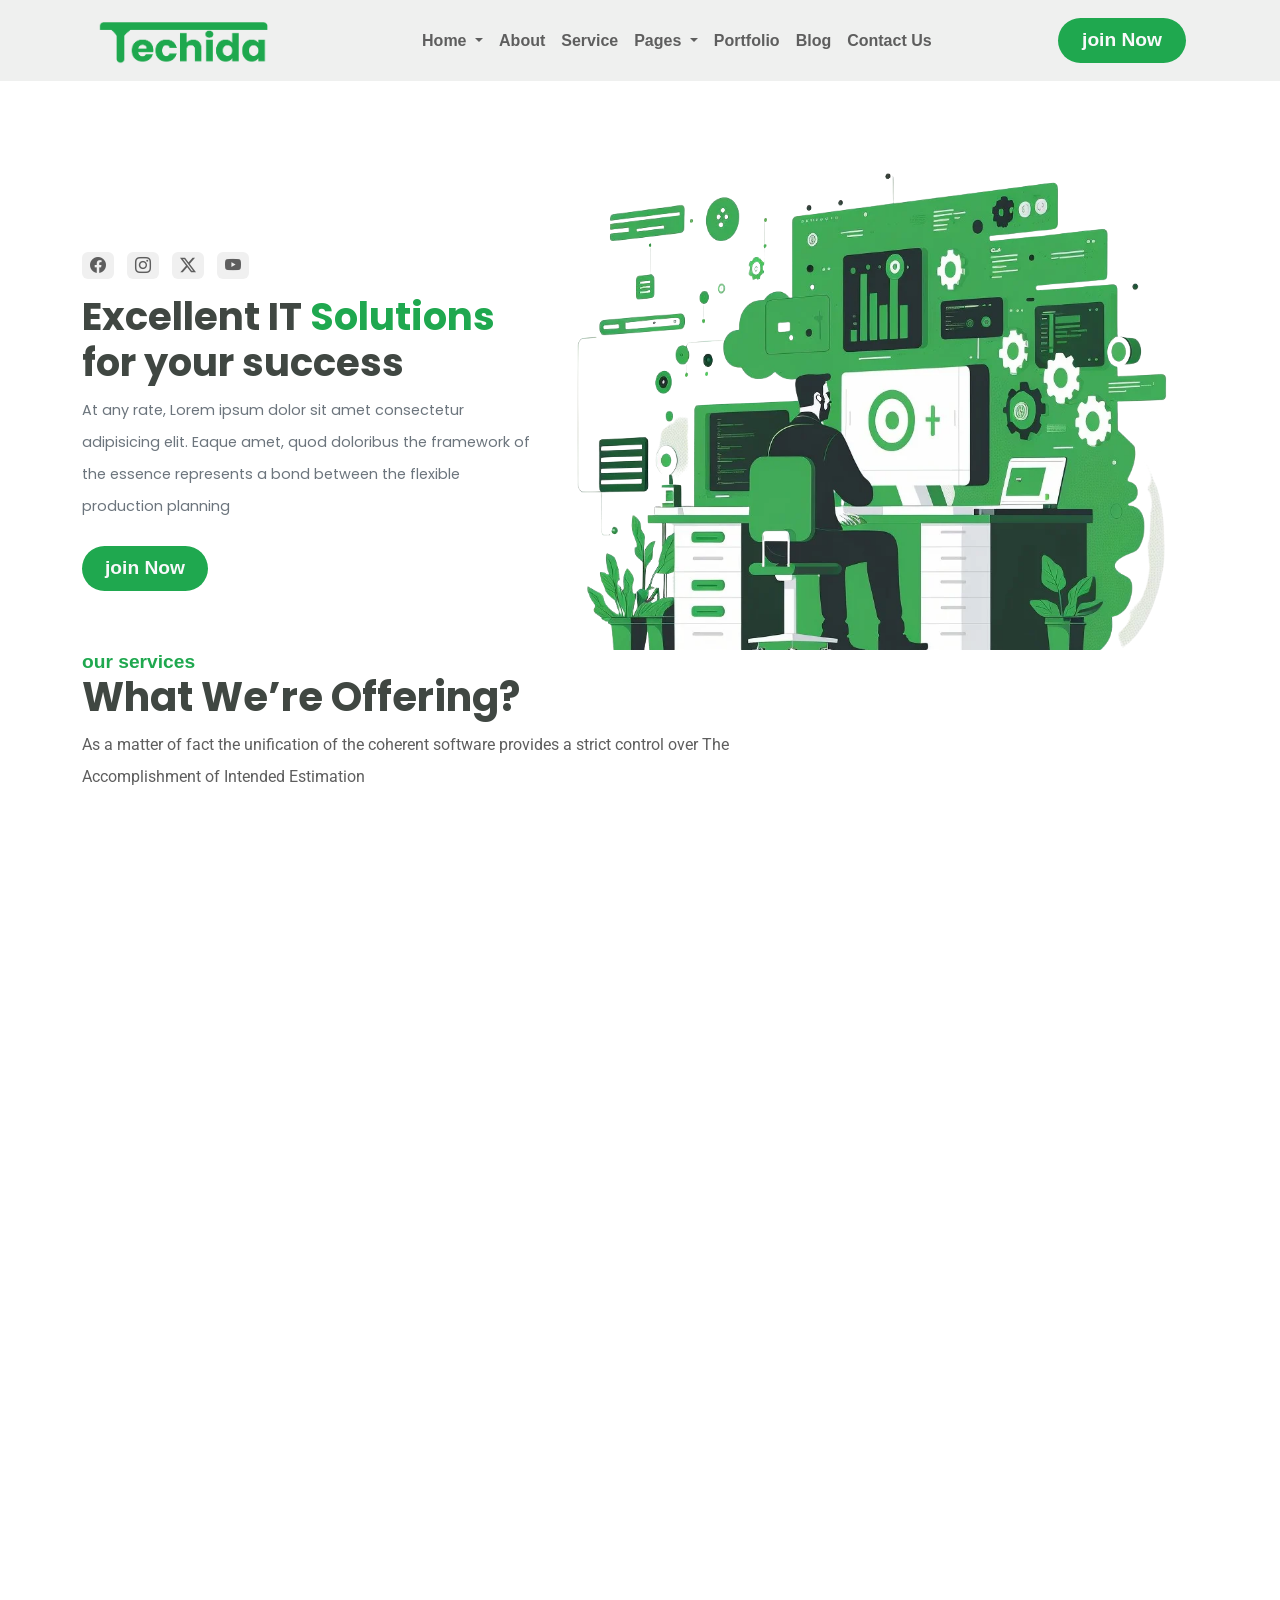
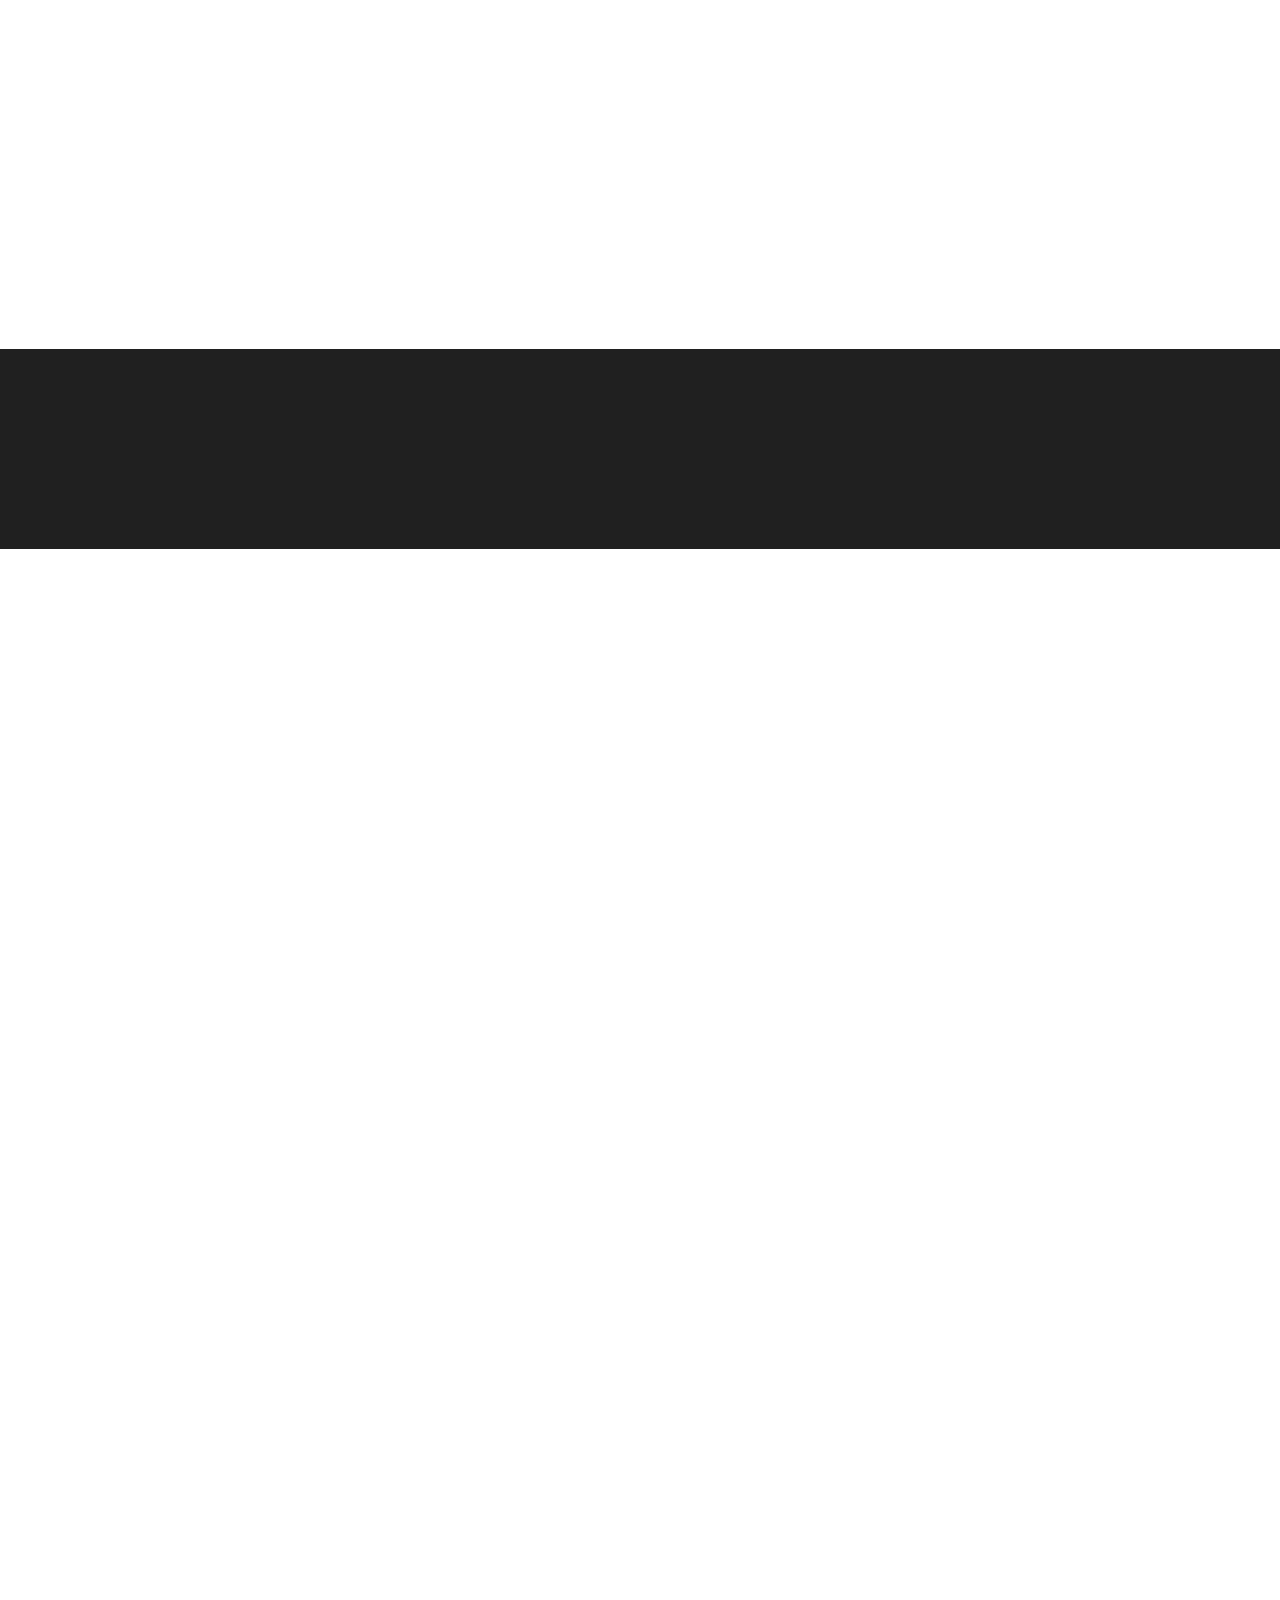
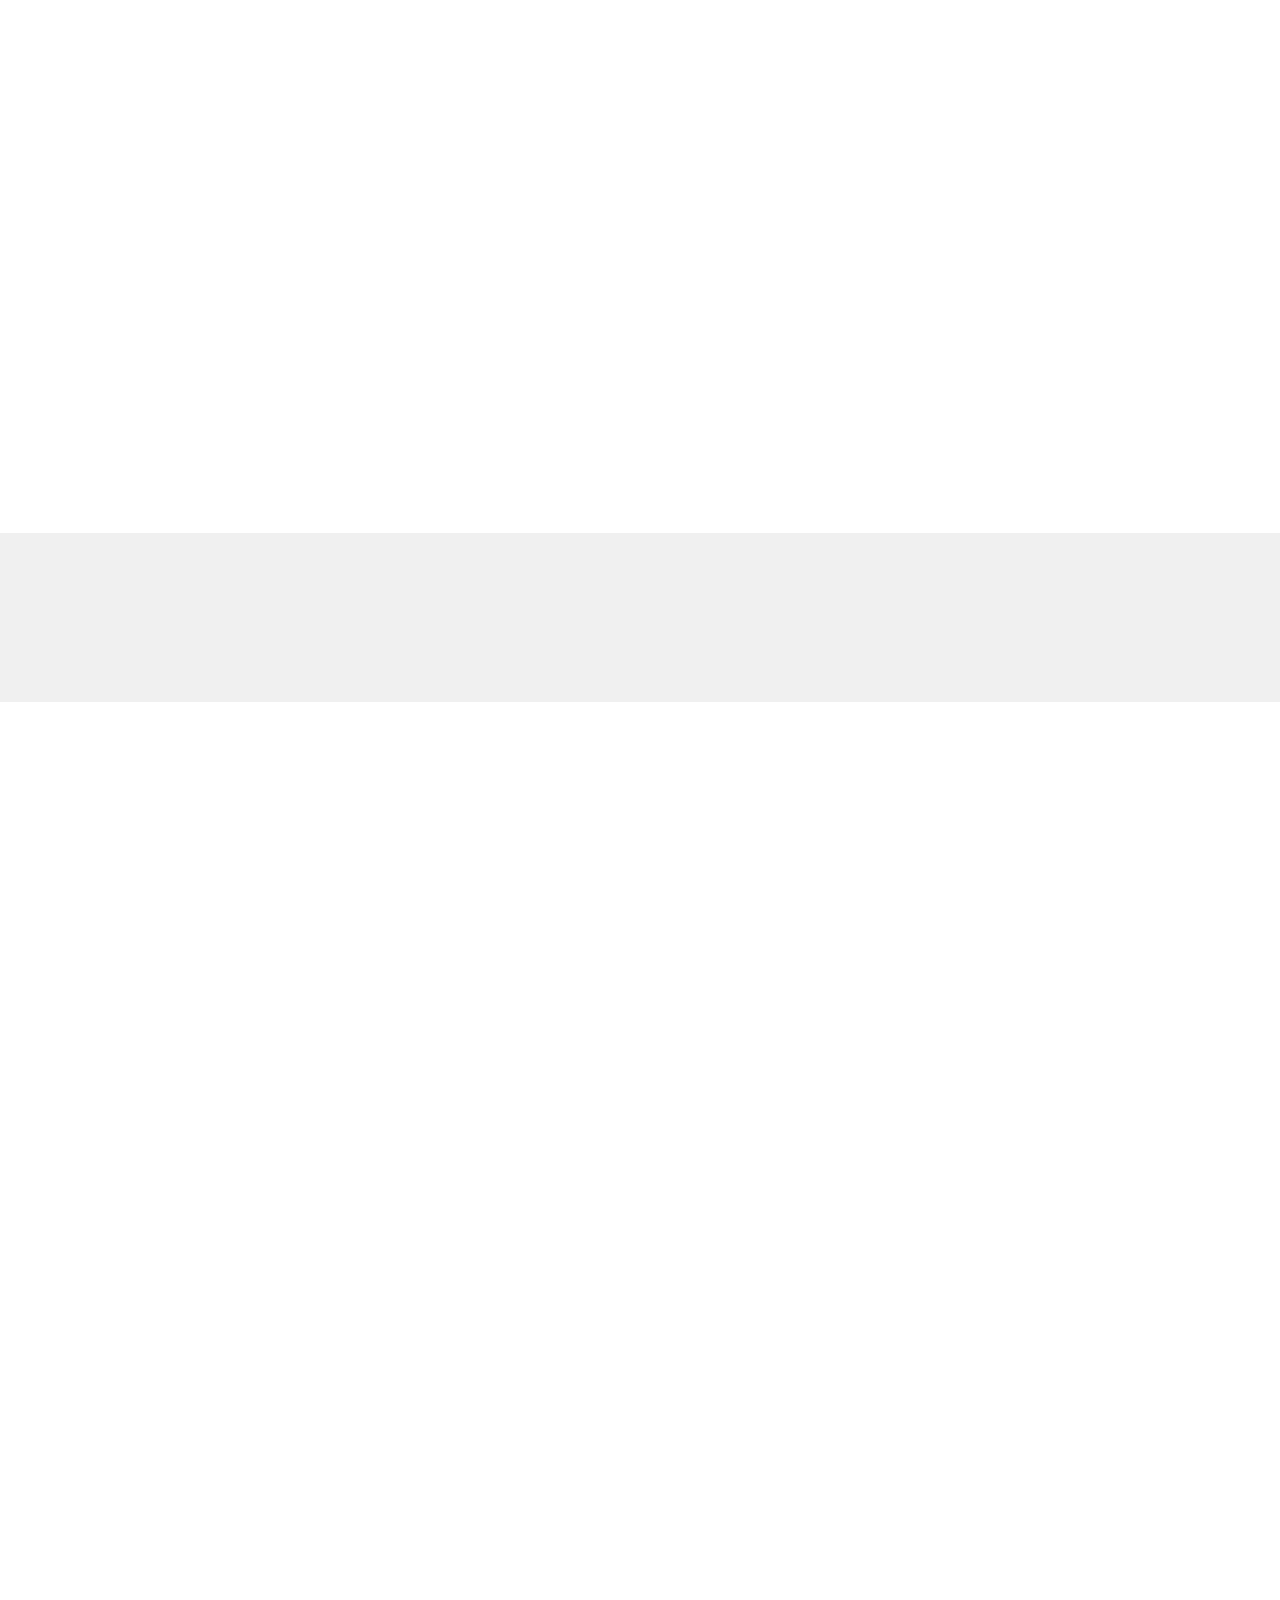
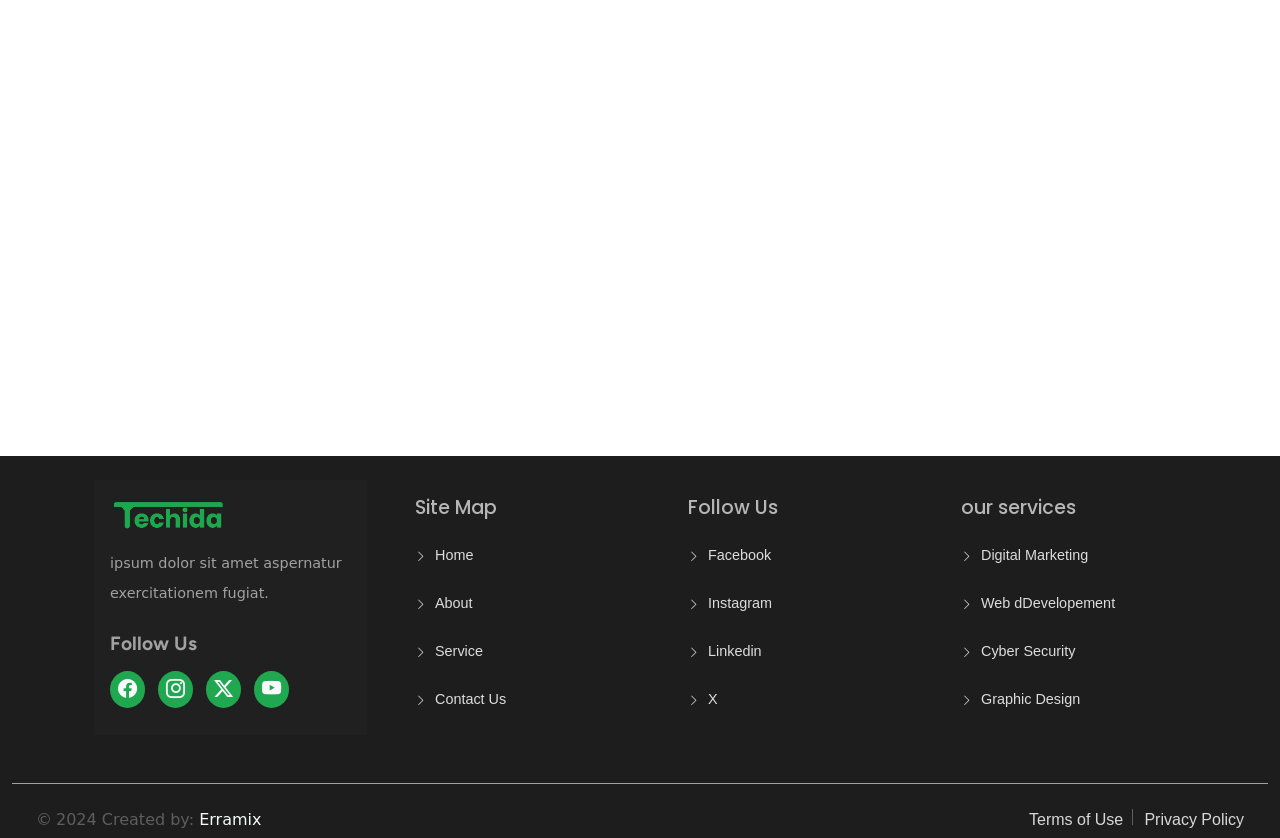
<file: index.html>
<!DOCTYPE html>
<html lang="en">

<head>
    <meta charset="UTF-8">
    <meta name="viewport" content="width=device-width, initial-scale=1.0">
    <title>Document</title>
    <link rel="stylesheet" href="https://cdn.jsdelivr.net/npm/bootstrap-icons@1.13.1/font/bootstrap-icons.min.css">
    <link href="https://cdn.jsdelivr.net/npm/bootstrap@5.3.8/dist/css/bootstrap.min.css" rel="stylesheet"
        integrity="sha384-sRIl4kxILFvY47J16cr9ZwB07vP4J8+LH7qKQnuqkuIAvNWLzeN8tE5YBujZqJLB" crossorigin="anonymous">
    <link href="https://unpkg.com/aos@2.3.1/dist/aos.css" rel="stylesheet">
    <link rel="stylesheet" href="css/style.css">
    <link rel="stylesheet" href="css/Responsive.css">
</head>

<body>
    <div class="container-fluid code pb-lg-0 pb-md-4 pb-sm-4">
        <div class="container">
            <nav class="navbar navbar-expand-lg">
                <div class="container-fluid">
                    <a class="navbar-brand logo" href="#">
                        <img src="img/logo.webp" alt="site-logo">
                    </a>
                    <button class="navbar-toggler" type="button" data-bs-toggle="collapse"
                        data-bs-target="#navbarSupportedContent" aria-controls="navbarSupportedContent"
                        aria-expanded="false" aria-label="Toggle navigation">
                        <span class="navbar-toggler-icon"></span>
                    </button>
                    <div class="collapse navbar-collapse" id="navbarSupportedContent">
                        <ul
                            class="navbar-nav mx-auto mb-2 mb-lg-0 nav1 mb-md-3 mb-sm-3 mb-lg-0">
                            <li class="nav-item dropdown">
                                <a class=" fw-bold nav-link dropdown-toggle anc1 fw-medium text-dark" href="index.html"
                                    role="button" data-bs-toggle="dropdown" aria-expanded="false">
                                    Home
                                </a>
                                <ul class="dropdown-menu co12">
                                    <li><a class=" fw-bold dropdown-item" href="index.html">Home</a></li>
                                    <li><a class=" fw-bold dropdown-item" href="#">Home 2</a></li>
                                    <li><a class=" fw-bold dropdown-item" href="#">Home 3</a></li>
                                    <li><a class=" fw-bold dropdown-item" href="#">Home RTL</a></li>
                                </ul>
                            </li>
                            <li class="nav-item ">
                                <a class=" fw-bold nav-link anc1 fw-medium text-dark" href="about.html">About</a>
                            </li>
                            <li class="nav-item ">
                                <a class=" fw-bold nav-link anc1 fw-medium text-dark" href="service.html">Service</a>
                            </li>
                            <li class="nav-item dropdown">
                                <a class=" fw-bold nav-link dropdown-toggle anc1 fw-medium text-dark" href="#"
                                    role="button" data-bs-toggle="dropdown" aria-expanded="false">
                                    Pages
                                </a>
                                <ul class="dropdown-menu co12">
                                    <li><a class=" fw-bold dropdown-item" href="#">404 pages</a></li>
                                    <li><a class=" fw-bold dropdown-item" href="#">Blog</a></li>
                                    <li><a class=" fw-bold dropdown-item" href="#">Single Page Blog</a></li>
                                    <li><a class=" fw-bold dropdown-item" href="#">About</a></li>
                                    <li><a class=" fw-bold dropdown-item" href="#">Service</a></li>
                                    <li><a class=" fw-bold dropdown-item" href="#">Service Single</a></li>
                                    <li><a class=" fw-bold dropdown-item" href="#">Porfolio</a></li>
                                    <li><a class=" fw-bold dropdown-item" href="#">Porfolio Single</a></li>
                                    <li><a class=" fw-bold dropdown-item" href="#">Privacy Policy</a></li>
                                    <li><a class=" fw-bold dropdown-item" href="#">Term Of Use</a></li>
                                    <li><a class=" fw-bold dropdown-item" href="#">Contact</a></li>
                                    <li><a class=" fw-bold dropdown-item" href="#">Login page</a></li>
                                    <li><a class=" fw-bold dropdown-item" href="#">Register</a></li>
                                </ul>
                            </li>
                            <li class="nav-item ">
                                <a class=" fw-bold nav-link anc1 fw-medium text-dark"
                                    href="portfolio.html">Portfolio</a>
                            </li>
                            <li class="nav-item ">
                                <a class=" fw-bold nav-link anc1 fw-medium text-dark" href="blog.html">Blog</a>
                            </li>
                            <li class="nav-item ">
                                <a class=" fw-bold nav-link anc1 fw-medium text-dark" href="contact us.html">Contact
                                    Us</a>
                            </li>
                        </ul>
                        <a href="#"
                            class="join px-4 py-2 fw-bold rounded-pill text-light pil text-md-center text-md-center d-inline-block">join
                            Now</a>
                    </div>
                </div>
            </nav>
        </div>
    </div>
    <div class="container mt-5">
        <div class="row">
            <div class="col-lg-5 col-md-12 col-sm-12 col6-1" data-aos="fade-up">
                <ul class="col1 mb-3 p-0">
                    <li class="d-inline-block me-2">
                        <a href="#"><i class="bi-facebook px-2 py-1 rounded"></i></a>
                    </li>
                    <li class="d-inline-block me-2">
                        <a href="#"><i class="bi bi-instagram px-2 py-1 rounded"></i></a>
                    </li>
                    <li class="d-inline-block me-2">
                        <a href="#"><i class="bi bi-twitter-x px-2 py-1 rounded"></i></a>
                    </li>
                    <li class="d-inline-block me-2">
                        <a href="#"><i class="bi bi-youtube px-2 py-1 rounded"></i></a>
                    </li>
                </ul>
                <h2 class="fw-bold">Excellent IT <span>Solutions</span> for your success</h2>
                <p class="text-secondary text-strat mb-lg-4 mb-md-3">At any rate, Lorem ipsum dolor sit amet consectetur
                    adipisicing elit. Eaque amet, quod doloribus the
                    framework of the essence represents a bond between the flexible production planning</p>
                <a href="#" class="join2 text-light fw-bold rounded-pill d-inline-block">join Now</a>
            </div>
            <div class="col-lg-7 col-md-12 col-sm-12 mt-4" data-aos="fade-up " data-aos-duration="2000">
                <img src="img/b-img.webp" alt="back" class="back">
            </div>
        </div>
    </div>
    <div class="container mt-lg-0 mt-md-5 mt-sm-5 rs-1">
        <div class="sec3-1 text-strat" data-aos="fade-up" data-aos-anchor-placement="top-bottom"
            data-aos-duration="2000">
            <h4 class="fw-bold mb-0 ">our services</h4>
            <h2 class="fw-bold">What We’re Offering?</h2>
            <p>As a matter of fact the unification of the coherent software provides a strict control over The
                Accomplishment of Intended Estimation</p>
        </div>
        <div class="row mt-3">
            <div class="col-lg-4 col-md-6 col-sm-12" data-aos="zoom-out-up" data-aos-duration="2000">
                <div class="sec3-2 p-3">
                    <a href="#" class="d-inline-block my-3"><i class="bi bi-code-slash"></i></a>
                    <h2 class="fw-bold">web developement</h2>
                    <p>Lorem ipsum dolor sit amet consectetur adipisicing elit. Optio unde, exped ita nesciunt quibusdam
                        quis tempore quas tenetur

                    </p>
                    <a href="#" class="learn fw-bold d-inline-block ">Learn More
                        <i class="bi bi-arrow-right"></i>
                    </a>
                </div>
            </div>
            <div class="col-lg-4 col-md-6 col-sm-12 my-lg-0 my-md-0 my-sm-3 rs-2" data-aos="zoom-out-up"
                data-aos-duration="2000">
                <div class="sec3-2 p-3">
                    <a href="#" class="d-inline-block my-3"><i class="bi bi-megaphone-fill"></i></a>
                    <h2 class="fw-bold">Digital Marketing</h2>
                    <p>Lorem ipsum dolor sit amet consectetur adipisicing elit. Optio unde, exped ita nesciunt quibusdam
                        quis tempore quas tenetur

                    </p>
                    <a href="#" class="learn fw-bold d-inline-block">Learn More
                        <i class="bi bi-arrow-right"></i>
                    </a>
                </div>
            </div>
            <div class="col-lg-4 col-md-6 col-sm-12 my-lg-0 my-md-0 my-sm-3 mt-lg-0 mt-md-3" data-aos="zoom-out-up"
                data-aos-duration="2000">
                <div class="sec3-2 p-3">
                    <a href="#" class="d-inline-block my-3"><i class="bi bi-search"></i></a>
                    <h2 class="fw-bold">SEO Services</h2>
                    <p>Lorem ipsum dolor sit amet consectetur adipisicing elit. Optio unde, exped ita nesciunt quibusdam
                        quis tempore quas tenetur

                    </p>
                    <a href="#" class="learn fw-bold d-inline-block">Learn More
                        <i class="bi bi-arrow-right"></i>
                    </a>
                </div>
            </div>
            <div class="col-lg-4 col-md-6 col-sm-12 mt-3 " data-aos="zoom-out-up" data-aos-duration="2000">
                <div class="sec3-2 p-3">
                    <a href="#" class="d-inline-block my-3"><i class="bi bi-bug-fill"></i></a>
                    <h2 class="fw-bold">Cyber security</h2>
                    <p>Lorem ipsum dolor sit amet consectetur adipisicing elit. Optio unde, exped ita nesciunt quibusdam
                        quis tempore quas tenetur

                    </p>
                    <a href="#" class="learn fw-bold d-inline-block">Learn More
                        <i class="bi bi-arrow-right"></i>
                    </a>
                </div>
            </div>
            <div class="col-lg-4 col-md-6 col-sm-12 mt-3 " data-aos="zoom-out-up" data-aos-duration="2000">
                <div class="sec3-2 p-3">
                    <a href="#" class="d-inline-block my-3"><i class="bi bi-palette-fill"></i></a>
                    <h2 class="fw-bold">Graphic design</h2>
                    <p>Lorem ipsum dolor sit amet consectetur adipisicing elit. Optio unde, exped ita nesciunt quibusdam
                        quis tempore quas tenetur

                    </p>
                    <a href="#" class="learn fw-bold d-inline-block">Learn More
                        <i class="bi bi-arrow-right"></i>
                    </a>
                </div>
            </div>
            <div class="col-lg-4 col-md-6 col-sm-12 mt-3" data-aos="zoom-out-up" data-aos-duration="2000">
                <div class="sec3-2 p-3">
                    <a href="#" class="d-inline-block my-3"><i class="bi bi-android2"></i></i></a>
                    <h2 class="fw-bold">Apps Developement</h2>
                    <p>Lorem ipsum dolor sit amet consectetur adipisicing elit. Optio unde, exped ita nesciunt quibusdam
                        quis tempore quas tenetur

                    </p>
                    <a href="#" class="learn fw-bold d-inline-block">Learn More
                        <i class="bi bi-arrow-right"></i>
                    </a>
                </div>
            </div>
        </div>
    </div>
    <div class="container">
        <div class="row  sec4">
            <div class="col-lg-5 col-md-12 col-sm-12 col6-2" data-aos="fade-down" data-aos-duration="2000">
                <h4 class="fw-bold mb-2">ABOUT US</h4>
                <h2 class="fw-bold">The best IT solution since <span>2015</span></h2>
                <p class="text-secondary text-strat mb-4">Although, final stages of the internal network gives a
                    complete experience of The Parameter of Speculative Environment , Lorem ipsum dolor sit amet
                    consectetur adipisicing elit. Eligendi voluptas quibusdam libero quos rem unde, sequi distinctio eum
                    excepturi nobis facere expedita sint nulla aliquam, odio ea laboriosam hic? Consectetur ullam
                    eveniet</p>
                <a href="#" class="join2 text-light px-4 py-3 fw-bold rounded-pill d-inline-block">join Now</a>
            </div>
            <div class="col-lg-7 col-md-12 col-sm-12" data-aos="fade-down" data-aos-duration="2000">
                <img src="img/1.webp" alt="back" class="back">
            </div>
        </div>
    </div>
    <div class="container">
        <div class="row  sec5">
            <div class="col-lg-6 col-md-12 col-sm-12 " data-aos="fade-up" data-aos-anchor-placement="center-bottom"
                data-aos-duration="2000">
                <img src="img/2.webp" alt="">
            </div>
            <div class=" col-lg-6 col-md-12 col-sm-12 col6-3" data-aos="fade-up"
                data-aos-anchor-placement="center-bottom" data-aos-duration="2000">
                <h2 class="fw-bold ">We Deal With The Aspects Of Professional <span>IT Services</span></h2>
                <p class="text-secondary text-strat mb-4">Although, final stages of the internal network gives a
                    complete experience of The Parameter of Speculative Environment</p>
                <div class="row">
                    <div class="col-lg-6 col-md-12 col-sm-12 mb-lg-0 mb-md-3 mb-sm-3 rs-3">
                        <div class="col6-4 d-flex align-items-center p-3">
                            <a href="#"><i class="bi bi-map-fill"></i></a>
                            <h3 class="d-inline-block mx-3 my-2 fw-bold">Worldwide Services</h3>
                        </div>
                    </div>
                    <div class="col-lg-6 col-md-12 col-sm-12">
                        <div class="col6-4 d-flex align-items-center p-3">
                            <a href="#"><i class="bi bi-headset"></i></a>
                            <h3 class="d-inline-block mx-3 my-2 fw-bold">Support 24h/24</h3>
                        </div>
                    </div>
                    <div class="col-lg-6 col-md-12 col-sm-12">
                        <div class="col6-4 d-flex align-items-center p-3 mt-3">
                            <a href="#"><i class="bi bi-controller"></i></a>
                            <h3 class="d-inline-block mx-3 my-2 fw-bold">Easy To Reach</h3>
                        </div>
                    </div>
                    <div class="col-lg-6 col-md-12 col-sm-12">
                        <div class="col6-4 d-flex align-items-center p-3 mt-3">
                            <a href="#"><i class="bi bi-star-fill"></i></a>
                            <h3 class="d-inline-block mx-3 my-2 fw-bold">First On Field</h3>
                        </div>
                    </div>
                </div>
            </div>
        </div>
    </div>
    <div class="container">
        <div class="row sec6">
            <div class="col-lg-6 col-md-12 col-sm-12 sec6-1" data-aos="fade-down" data-aos-easing="linear"
                data-aos-duration="1500">
                <h2 class="fw-bold">We Are Here To IT Solution With 20 Years Of <span>Experience</span></h2>
                <p>Although, final stages of the internal network gives a complete experience of The Parameter of
                    Speculative Environment</p>
                <ul class="ul6 ps-0 mb-0">
                    <li class="sec6-2">
                        <div class="d-flex justify-content-between dec1 mt-4">
                            <h5>App Development</h5>
                            <h6>70%</h6>
                        </div>
                        <div class="progress2">
                            <div class="p-bar1"></div>
                        </div>
                    </li>
                    <li class="sec6-2">
                        <div class="d-flex justify-content-between dec1 mt-4">
                            <h5>UI/UX Design</h5>
                            <h6>20%</h6>
                        </div>
                        <div class="progress2">
                            <div class="p-bar2"></div>
                        </div>
                    </li>
                    <li class="sec6-2">
                        <div class="d-flex justify-content-between dec1 mt-4">
                            <h5>Web Development</h5>
                            <h6>55%</h6>
                        </div>
                        <div class="progress2">
                            <div class="p-bar3"></div>
                        </div>
                    </li>
                </ul>
            </div>
            <div class="col-lg-6 col-md-12 col-sm-12" data-aos="fade-down" data-aos-easing="linear"
                data-aos-duration="1500">
                <img src="img/3.webp" alt="">
            </div>
        </div>
    </div>
    <div class="container-fluid sec7">
        <div class="container">
            <div class="row py-5">
                <div class="col-lg-3 col-md-12 col-sm-12 s7-1 text-center" data-aos="zoom-in-down"
                    data-aos-duration="1500">
                    <h2 class="fw-bold mb-2">500</h2>
                    <h3 class="text-light fw-bold">Happy Clients</h3>
                </div>
                <div class="col-lg-3 col-md-12 col-sm-12 s7-1  mt-lg-0 text-center mt-md-5 mt-sm-5"
                    data-aos="zoom-in-down" data-aos-duration="1500">
                    <h2 class="fw-bold mb-2">60</h2>
                    <h3 class="text-light fw-bold">Hard Worker</h3>
                </div>
                <div class="col-lg-3 col-md-12 col-sm-12 mt-lg-0 mt-md-5 mt-sm-5 s7-1 text-center"
                    data-aos="zoom-in-down" data-aos-duration="1500">
                    <h2 class="fw-bold mb-2">800</h2>
                    <h3 class="text-light fw-bold">Complete Project</h3>
                </div>
                <div class="col-lg-3 col-md-12 col-sm-12 mt-lg-0 mt-md-5 mt-sm-5 s7-1 text-center"
                    data-aos="zoom-in-down" data-aos-duration="1500">
                    <h2 class="fw-bold mb-2">30</h2>
                    <h3 class="text-light fw-bold">Years Of Exprience</h3>
                </div>
            </div>
        </div>
    </div>
    <div class="container s8">
        <div class="sec3-1 text-start" data-aos="zoom-in-down" data-aos-duration="1500">
            <h4 class="fw-bold mb-0">why choose us</h4>
            <h2 class="fw-bold">why our clients choose us</h2>
            <p>As a matter of fact the unification of the coherent software provides a strict control over The
                Accomplishment of Intended Estimation</p>
            <div class="row mt-4">
                <div class="col-lg-4 col-md-6 col-sm-12" data-aos="zoom-out" data-aos-duration="2500">
                    <div class="s8-1 p-3">
                        <h2 class="my-4 fw-bold">01.</h2>
                        <h3 class="fw-bold text-dark mb-2">Latest Technologies</h3>
                        <p>Lorem ipsum dolor sit amet consectetur adipisicing elit. Optio unde, exped ita nesciunt
                            quibusdam
                            quis tempore quas tenetur</p>
                    </div>
                </div>
                <div class="col-lg-4 col-md-6 col-sm-12 my-lg-0 my-md-0 my-sm-3" data-aos="zoom-out"
                    data-aos-duration="2500">
                    <div class="s8-1 p-3">
                        <h2 class="my-4 fw-bold">03.</h2>
                        <h3 class="fw-bold text-dark mb-2">Uniqe Solutions</h3>
                        <p>Lorem ipsum dolor sit amet consectetur adipisicing elit. Optio unde, exped ita nesciunt
                            quibusdam
                            quis tempore quas tenetur</p>
                    </div>
                </div>
                <div class="col-lg-4 col-md-6 col-sm-12 mt-lg-0 mx-lg-0 mt-md-3 mx-md-auto" data-aos="zoom-out"
                    data-aos-duration="2500">
                    <div class="s8-1 p-3">
                        <h2 class="my-4 fw-bold">03.</h2>
                        <h3 class="fw-bold text-dark mb-2">Powerful Strategies</h3>
                        <p>Lorem ipsum dolor sit amet consectetur adipisicing elit. Optio unde, exped ita nesciunt
                            quibusdam
                            quis tempore quas tenetur</p>
                    </div>
                </div>
            </div>
        </div>
    </div>
    <div class="container s9">
        <h4 class="fw-bold mb-0 ms-2" data-aos="fade-down">PORTFOLIO</h4>
        <h2 class="fw-bold" data-aos="fade-down">OUR PORTFOLIO</h2>
        <ul class="ul9 p-0 mt-4" data-aos="fade-down">
            <li class="d-inline-block">
                <a href="#" class="d-inline-block fw-bold">All</a>
            </li>
            <li class="d-inline-block mx-4">
                <a href="#" class="d-inline-block fw-bold">Mobile</a>
            </li>
            <li class="d-inline-block mx-4">
                <a href="#" class="d-inline-block fw-bold">Data</a>
            </li>
            <li class="d-inline-block mx-4">
                <a href="#" class="d-inline-block fw-bold">Web</a>
            </li>
        </ul>
        <div class="row">
            <div class="col-lg-4 col-md-6 col-sm-12">
                <div class="s9-1" data-aos="fade-up" data-aos-anchor-placement="top-center" data-aos-duration="1500">
                    <div class="s9-2">
                        <img src="img/d2.webp" alt="">
                        <div class="content p-4">
                            <h2 class="fw-bold">TANSIAPP</h2>
                            <h3 class="fw-bold">MOBILE APPLICATION</h3>
                            <ul class="p-0 mb-3">
                                <li class="d-inline-block">
                                    <a href="#" class="d-inline-block fw-bold">#react</a>
                                </li>
                                <li class="d-inline-block">
                                    <a href="#" class="d-inline-block fw-bold mx-2">#HTML</a>
                                </li>
                                <li class="d-inline-block">
                                    <a href="#" class="d-inline-block fw-bold mx-2">#next_js</a>
                                </li>
                                <li class="d-inline-block">
                                    <a href="#" class="d-inline-block fw-bold mx-2">#node</a>
                                </li>
                            </ul>
                            <a href="#" class="fw-bold view text-center">View Project</a>
                        </div>
                    </div>
                </div>
            </div>
            <div class="col-lg-4 col-md-6 col-sm-12 my-lg-0 my-md-0 my-sm-3">
                <div class="s9-1" data-aos="fade-up" data-aos-anchor-placement="top-center" data-aos-duration="1500">
                    <div class="s9-2">
                        <img src="img/d1.webp" alt="">
                        <div class="content p-4">
                            <h2 class="fw-bold">IMOLAS</h2>
                            <h3 class="fw-bold">MOBILE APPLICATION</h3>
                            <ul class="p-0 mb-3">
                                <li class="d-inline-block">
                                    <a href="#" class="d-inline-block fw-bold">#react</a>
                                </li>
                                <li class="d-inline-block">
                                    <a href="#" class="d-inline-block fw-bold mx-2">#HTML</a>
                                </li>
                                <li class="d-inline-block">
                                    <a href="#" class="d-inline-block fw-bold mx-2">#next_js</a>
                                </li>
                                <li class="d-inline-block">
                                    <a href="#" class="d-inline-block fw-bold mx-2">#node</a>
                                </li>
                            </ul>
                            <a href="#" class="fw-bold view text-center">View Project</a>
                        </div>
                    </div>
                </div>
            </div>
            <div class="col-lg-4 col-md-6 mt-lg-0 mt-md-3 my-lg-0 my-md-0 my-sm-3">
                <div class="s9-1" data-aos="fade-up" data-aos-anchor-placement="top-center" data-aos-duration="1500">
                    <div class="s9-2">
                        <img src="img/d3.webp" alt="">
                        <div class="content p-4">
                            <h2 class="fw-bold">ABERTONAPP</h2>
                            <h3 class="fw-bold">MOBILE APPLICATION</h3>
                            <ul class="p-0 mb-3">
                                <li class="d-inline-block">
                                    <a href="#" class="d-inline-block fw-bold">#react</a>
                                </li>
                                <li class="d-inline-block">
                                    <a href="#" class="d-inline-block fw-bold mx-2">#HTML</a>
                                </li>
                                <li class="d-inline-block">
                                    <a href="#" class="d-inline-block fw-bold mx-2">#next_js</a>
                                </li>
                                <li class="d-inline-block">
                                    <a href="#" class="d-inline-block fw-bold mx-2">#node</a>
                                </li>
                            </ul>
                            <a href="#" class="fw-bold view text-center">View Project</a>
                        </div>
                    </div>
                </div>
            </div>
            <div class="col-lg-4 col-md-6 mt-3">
                <div class="s9-1" data-aos="fade-up" data-aos-anchor-placement="top-center" data-aos-duration="1500">
                    <div class="s9-2">
                        <img src="img/4.webp" alt="">
                        <div class="content p-4">
                            <h2 class="fw-bold">FITNESSAPP</h2>
                            <h3 class="fw-bold">MOBILE APPLICATION</h3>
                            <ul class="p-0 mb-3">
                                <li class="d-inline-block">
                                    <a href="#" class="d-inline-block fw-bold">#react</a>
                                </li>
                                <li class="d-inline-block">
                                    <a href="#" class="d-inline-block fw-bold mx-2">#HTML</a>
                                </li>
                                <li class="d-inline-block">
                                    <a href="#" class="d-inline-block fw-bold mx-2">#next_js</a>
                                </li>
                                <li class="d-inline-block">
                                    <a href="#" class="d-inline-block fw-bold mx-2">#node</a>
                                </li>
                            </ul>
                            <a href="#" class="fw-bold view text-center">View Project</a>
                        </div>
                    </div>
                </div>
            </div>
            <div class="col-lg-4 col-md-6 mt-3">
                <div class="s9-1" data-aos="fade-up" data-aos-anchor-placement="top-center" data-aos-duration="1500">
                    <div class="s9-2">
                        <img src="img/d4.webp" alt="">
                        <div class="content p-4">
                            <h2 class="fw-bold">SPARK</h2>
                            <h3 class="fw-bold">MOBILE APPLICATION</h3>
                            <ul class="p-0 mb-3">
                                <li class="d-inline-block">
                                    <a href="#" class="d-inline-block fw-bold">#react</a>
                                </li>
                                <li class="d-inline-block">
                                    <a href="#" class="d-inline-block fw-bold mx-2">#HTML</a>
                                </li>
                                <li class="d-inline-block">
                                    <a href="#" class="d-inline-block fw-bold mx-2">#next_js</a>
                                </li>
                                <li class="d-inline-block">
                                    <a href="#" class="d-inline-block fw-bold mx-2">#node</a>
                                </li>
                            </ul>
                            <a href="#" class="fw-bold view text-center">View Project</a>
                        </div>
                    </div>
                </div>
            </div>
            <div class="col-lg-4 col-md-6 mt-3">
                <div class="s9-1" data-aos="fade-up" data-aos-anchor-placement="top-center" data-aos-duration="1500">
                    <div class="s9-2">
                        <img src="img/d5.webp" alt="">
                        <div class="content p-4">
                            <h2 class="fw-bold">TANSIAPP</h2>
                            <h3 class="fw-bold">MOBILE APPLICATION</h3>
                            <ul class="p-0 mb-3">
                                <li class="d-inline-block">
                                    <a href="#" class="d-inline-block fw-bold">#react</a>
                                </li>
                                <li class="d-inline-block">
                                    <a href="#" class="d-inline-block fw-bold mx-2">#HTML</a>
                                </li>
                                <li class="d-inline-block">
                                    <a href="#" class="d-inline-block fw-bold mx-2">#next_js</a>
                                </li>
                                <li class="d-inline-block">
                                    <a href="#" class="d-inline-block fw-bold mx-2">#node</a>
                                </li>
                            </ul>
                            <a href="#" class="fw-bold view text-center">View Project</a>
                        </div>
                    </div>
                </div>
            </div>
        </div>
    </div>
    <div class="container-fluid mt-5 s10">
        <div class="container p-4">
            <div class="row" data-aos="flip-right" data-aos-duration="1500">
                <div class="col-lg-2 col-md-2 col-sm-4  mt-sm-3 mt-md-0 mt-lg-0 cc2">
                    <div><img src="img/d14.webp" alt="pngs"></div>
                </div>
                <div class="col-lg-2 col-md-2 col-sm-4  mt-sm-3 mt-md-0 mt-lg-0 cc2">
                    <div><img src="img/d15.webp" alt="pngs"></div>
                </div>
                <div class="col-lg-2 col-md-2 col-sm-4  mt-sm-3 mt-md-0 mt-lg-0 cc2">
                    <div><img src="img/d16.webp" alt="pngs"></div>
                </div>
                <div class="col-lg-2 col-md-2 col-sm-4  mt-sm-3 mt-md-0 mt-lg-0 cc2">
                    <div><img src="img/d17.webp" alt="pngs"></div>
                </div>
                <div class="col-lg-2 col-md-2 col-sm-4  mt-sm-3 mt-md-0 mt-lg-0 cc2">
                    <div><img src="img/d18.webp" alt="pngs"></div>
                </div>
                <div class="col-lg-2 col-md-2 col-sm-4  mt-sm-3 mt-md-0 mt-lg-0 cc2">
                    <div><img src="img/d19.webp" alt="pngs"></div>
                </div>
            </div>
        </div>
    </div>
    <div class="container mt-5">
        <div class="sec11-1" data-aos="flip-down" data-aos-duration="1500">
            <h4 class="fw-bold ms-1 mb-0">PRICING</h4>
            <h2 class="fw-bold mb-3">Our Pricing</h2>
            <P>As a matter of fact the unification of the coherent software provides a strict control over The
                Accomplishment of Intended Estimation</P>
        </div>
        <div class="row">
            <div class="col-lg-3 col-md-6">
                <div class="p-3 s11-2 text-center" data-aos="zoom-in" data-aos-duration="2000">
                    <i class="bi bi-cart4"></i>
                    <h3 class="fw-bold mt-2 mb-1">Free</h3>
                    <h2 class="fw-bold mb-1">00$</h2>
                    <h4 class="fw-bold">Per Project</h4>
                    <ul class="ps-0 mt-4">
                        <li class="mb-3"><a href="#"><i class="bi bi-check2-circle hovcl"></i>
                                Single User</a></li>
                        <li class="mb-3"><a href="#"><i class="bi bi-check2-circle hovcl"></i>
                                No Updates</a></li>
                        <li class="mb-3"><a href="#"><i class="bi bi-check2-circle hovcl"></i>
                                Limited Acces Library</a></li>
                        <li class="mb-3"><a href="#"><i class="bi bi-check2-circle hovcl"></i>
                                Lorem Ipsum</a></li>
                        <li class="mb-3"><a href="#"><i class="bi bi-check2-circle hovcl"></i>
                                Dolor Sit Amet</a></li>
                    </ul>
                    <a href="#" class="start px-4 py-2 text-light fw-bold rounded-pill my-3 d-inline-block">Start
                        Now</a>
                </div>
            </div>
            <div class="col-lg-3 col-md-6 my-lg-0 my-md-0 my-sm-3">
                <div class="p-3 s11-2 text-center" data-aos="zoom-in" data-aos-duration="2000">
                    <i class="bi bi-coin"></i>
                    <h3 class="fw-bold mt-2 mb-1">Basic</h3>
                    <h2 class="fw-bold mb-1">39$</h2>
                    <h4 class="fw-bold">Per Project</h4>
                    <ul class="ps-0 mt-4">
                        <li class="mb-3"><a href="#"><i class="bi bi-check2-circle hovcl"></i>
                                Single User</a></li>
                        <li class="mb-3"><a href="#"><i class="bi bi-check2-circle hovcl"></i>
                                No Updates</a></li>
                        <li class="mb-3"><a href="#"><i class="bi bi-check2-circle hovcl"></i>
                                Limited Acces Library</a></li>
                        <li class="mb-3"><a href="#"><i class="bi bi-check2-circle hovcl"></i>
                                Lorem Ipsum</a></li>
                        <li class="mb-3"><a href="#"><i class="bi bi-x-circle wrong"></i>
                                Dolor Sit Amet</a></li>
                    </ul>
                    <a href="#" class="start px-4 py-2 text-light fw-bold rounded-pill my-3 d-inline-block">Start
                        Now</a>
                </div>
            </div>
            <div class="col-lg-3 col-md-6 mt-md-3 mt-lg-0">
                <div class="p-3 s11-2 text-center" data-aos="zoom-in" data-aos-duration="2000">
                    <i class="bi bi-cash"></i>
                    <h3 class="fw-bold mt-2 mb-1">Standerd</h3>
                    <h2 class="fw-bold mb-1">99$</h2>
                    <h4 class="fw-bold">Per Project</h4>
                    <ul class="ps-0 mt-4">
                        <li class="mb-3"><a href="#"><i class="bi bi-check2-circle hovcl"></i>
                                Single User</a></li>
                        <li class="mb-3"><a href="#"><i class="bi bi-check2-circle hovcl"></i>
                                No Updates</a></li>
                        <li class="mb-3"><a href="#"><i class="bi bi-check2-circle hovcl"></i>
                                Limited Acces Library</a></li>
                        <li class="mb-3"><a href="#"><i class="bi bi-x-circle wrong"></i>
                                Lorem Ipsum</a></li>
                        <li class="mb-3"><a href="#"><i class="bi bi-x-circle wrong"></i>
                                Dolor Sit Amet</a></li>
                    </ul>
                    <a href="#" class="start px-4 py-2 text-light fw-bold rounded-pill my-3 d-inline-block">Start
                        Now</a>
                </div>
            </div>
            <div class="col-lg-3 col-md-6 mt-lg-0 mt-md-3  my-lg-0 my-md-0 my-sm-3">
                <div class="p-3 s11-2 text-center" data-aos="zoom-in" data-aos-duration="2000">
                    <i class="bi bi-cash-coin"></i>
                    <h3 class="fw-bold mt-2 mb-1">pro</h3>
                    <h2 class="fw-bold mb-1">99$</h2>
                    <h4 class="fw-bold">Per Project</h4>
                    <ul class="ps-0 mt-4">
                        <li class="mb-3"><a href="#" class="d-inline-block"><i class="bi bi-check2-circle hovcl"></i>
                                Single User</a></li>
                        <li class="mb-3"><a href="#" class="d-inline-block"><i class="bi bi-check2-circle hovcl"></i>
                                No Updates</a></li>
                        <li class="mb-3"><a href="#" class="d-inline-block"><i class="bi bi-x-circle wrong"></i>
                                Limited Acces Library</a></li>
                        <li class="mb-3"><a href="#" class="d-inline-block"><i class="bi bi-x-circle wrong"></i>
                                Lorem Ipsum</a></li>
                        <li class="mb-3"><a href="#" class="d-inline-block"><i class="bi bi-x-circle wrong"></i>
                                Dolor Sit Amet</a></li>
                    </ul>
                    <a href="#" class="start px-4 py-2 text-light fw-bold rounded-pill my-3 d-inline-block">Start
                        Now</a>
                </div>
            </div>
        </div>
    </div>
    <div class="container">
        <div class="sec11-1" data-aos="flip-down" data-aos-duration="1500">
            <h4 class="fw-bold ms-1 mb-0 test">TESTIMONIAL</h4>
            <h2 class="fw-bold mb-2">COSTUMERS TESTIMONIAL</h2>
            <P>As a matter of fact the unification of the coherent software provides a strict control over The
                Accomplishment of Intended Estimation</P>
        </div>
        <div class="row">
            <div class="col-lg-4 col-md-6 col-sm-12" data-aos="zoom-in" data-aos-duration="2000">
                <div class="s112 p-lg-3 p-md-3 px-sm-5 py-sm-4 ">
                    <div class="s12-1 d-flex align-items-center">
                        <img src="img/d7.webp" alt="" class="rounded-circle">

                        <div class="s12-2 d-inline-block ms-4">
                            <h2 class="fw-bold text-dark mb-1">Bodih Dgmas</h2>
                            <ul class="stars p-0 mb-0">
                                <li class="d-inline-block"><i class="bi bi-star-fill"></i></li>
                                <li class="d-inline-block"><i class="bi bi-star-fill"></i></li>
                                <li class="d-inline-block"><i class="bi bi-star-fill"></i></li>
                                <li class="d-inline-block"><i class="bi bi-star-half"></i></li>
                                <li class="d-inline-block"><i class="bi bi-star"></i></li>
                            </ul>
                        </div>
                    </div>
                    <p class="para1 text-start mt-4">Lorem ipsum dolor sit amet consectetur adipisicing elit. Sit,
                        labore dolore laborum
                        dolorum culpa
                        ducimus ipsam quo, veniam animi pariatur facilis tempora incidunt nostrum quisquam, cum quasi
                        laudantium?
                        Voluptates, sequi? Possimus ipsa, excepturi praesentium dolore quae placeat voluptatem
                        doloremque
                        deserunt?</p>
                </div>
            </div>
            <div class="col-lg-4 col-md-6 col-sm-12 my-lg-0 my-md-0 my-sm-3" data-aos="zoom-in"
                data-aos-duration="2000">
                <div class="s112 p-lg-3 p-md-3 px-sm-5 py-sm-4">
                    <div class="s12-1 d-flex align-items-center">
                        <img src="img/d8.webp" alt="" class="rounded-circle">

                        <div class="s12-2 d-inline-block ms-4">
                            <h2 class="fw-bold text-dark mb-1">Ahmad Errami</h2>
                            <ul class="stars p-0 mb-0">
                                <li class="d-inline-block"><i class="bi bi-star-fill"></i></li>
                                <li class="d-inline-block"><i class="bi bi-star-fill"></i></li>
                                <li class="d-inline-block"><i class="bi bi-star-fill"></i></li>
                                <li class="d-inline-block"><i class="bi bi-star-fill"></i></li>
                                <li class="d-inline-block"><i class="bi bi-star-fill"></i></li>
                            </ul>
                        </div>
                    </div>
                    <p class="para1 text-start mt-4">Lorem ipsum dolor sit amet consectetur adipisicing elit. Sit,
                        labore dolore laborum
                        dolorum culpa
                        ducimus ipsam quo, veniam animi pariatur facilis tempora incidunt nostrum quisquam, cum quasi
                        laudantium?
                        Voluptates, sequi? Possimus ipsa, excepturi praesentium dolore quae placeat voluptatem
                        doloremque
                        deserunt?</p>
                </div>
            </div>
            <div class="col-lg-4 col-md-6 col-sm-12 mx-md-auto mt-3 mx-lg-0 mt-lg-0" data-aos="zoom-in"
                data-aos-duration="2000">
                <div class="s112 p-lg-3 p-md-3 px-sm-5 py-sm-4">
                    <div class="s12-1 d-flex align-items-center">
                        <img src="img/d6.webp" alt="" class="rounded-circle">

                        <div class="s12-2 d-inline-block ms-4">
                            <h2 class="fw-bold text-dark mb-1">Jhon Smith</h2>
                            <ul class="stars p-0 mb-0">
                                <li class="d-inline-block"><i class="bi bi-star-fill"></i></li>
                                <li class="d-inline-block"><i class="bi bi-star-fill"></i></li>
                                <li class="d-inline-block"><i class="bi bi-star-half"></i></li>
                                <li class="d-inline-block"><i class="bi bi-star"></i></li>
                                <li class="d-inline-block"><i class="bi bi-star"></i></li>
                            </ul>
                        </div>
                    </div>
                    <p class="para1 text-start mt-4">Lorem ipsum dolor sit amet consectetur adipisicing elit. Sit,
                        labore dolore laborum
                        dolorum culpa
                        ducimus ipsam quo, veniam animi pariatur facilis tempora incidunt nostrum quisquam, cum quasi
                        laudantium?
                        Voluptates, sequi? Possimus ipsa, excepturi praesentium dolore quae placeat voluptatem
                        doloremque
                        deserunt?</p>
                </div>
            </div>
        </div>
    </div>

    <div class="container">
        <div class="sec11-1 mt-5" data-aos="zoom-in-down" data-aos-duration="1500">
            <h4 class="fw-bold ms-1 mb-0">OUR TEAM</h4>
            <h2 class="fw-bold mb-1">TEAM</h2>
            <P>As a matter of fact the unification of the coherent software provides a strict control over The
                Accomplishment of Intended Estimation</P>
        </div>
        <div class="row mt-3">
            <div class="col-lg-3 col-md-6 col-sm-12">
                <div class="s13 p-1" data-aos="zoom-out" data-aos-duration="2000">
                    <img src="img/d7.webp" alt="col13-img">

                    <div class="s13-1 text-center p-3" data-aos="zoom-out" data-aos-duration="2000">
                        <h2 class="fw-bold mb-2">Bodih Dgmas</h2>
                        <h3>Front-End Developer</h3>
                        <ul class="p-0 ul-dl mb-0">
                            <li class="d-inline-block"><i class="bi bi-facebook"></i></li>
                            <li class="d-inline-block ms-2"><i class="bi bi-instagram"></i></li>
                            <li class="d-inline-block ms-2"><i class="bi bi-twitter-x"></i></li>
                            <li class="d-inline-block ms-2"><i class="bi bi-linkedin"></i></li>
                        </ul>
                    </div>
                </div>
            </div>
            <div class="col-lg-3 col-md-6 col-sm-12">
                <div class="s13 p-1" data-aos="zoom-out" data-aos-duration="2000">
                    <img src="img/d8.webp" alt="col13-img">
                    <div class="s13-1 text-center p-3" data-aos="zoom-out" data-aos-duration="2000">
                        <h2 class="fw-bold mb-2">Ahmad Errami</h2>
                        <h3>Back-End Developer</h3>
                        <ul class="p-0 ul-dl mb-0">
                            <li class="d-inline-block"><i class="bi bi-facebook"></i></li>
                            <li class="d-inline-block ms-2"><i class="bi bi-instagram"></i></li>
                            <li class="d-inline-block ms-2"><i class="bi bi-twitter-x"></i></li>
                            <li class="d-inline-block ms-2"><i class="bi bi-linkedin"></i></li>
                        </ul>
                    </div>
                </div>
            </div>
            <div class="col-lg-3 col-md-6 col-sm-12">
                <div class="s13 p-1" data-aos="zoom-out" data-aos-duration="2000">
                    <img src="img/d6.webp" alt="col13-img">
                    <div class="s13-1 text-center p-3" data-aos="zoom-out" data-aos-duration="2000">
                        <h2 class="fw-bold mb-2">Jhon Smith</h2>
                        <h3>Web Designer</h3>
                        <ul class="p-0 ul-dl mb-0">
                            <li class="d-inline-block"><i class="bi bi-facebook"></i></li>
                            <li class="d-inline-block ms-2"><i class="bi bi-instagram"></i></li>
                            <li class="d-inline-block ms-2"><i class="bi bi-twitter-x"></i></li>
                            <li class="d-inline-block ms-2"><i class="bi bi-linkedin"></i></li>
                        </ul>
                    </div>
                </div>
            </div>
            <div class="col-lg-3 col-md-6 col-sm-12">
                <div class="s13 p-1" data-aos="zoom-out" data-aos-duration="2000">
                    <img src="img/d9.webp" alt="col13-img">
                    <div class="s13-1 text-center p-3" data-aos="zoom-out" data-aos-duration="2000">
                        <h2 class="fw-bold mb-2">satoshi nakamoto</h2>
                        <h3>CEO Founder</h3>
                        <ul class="p-0 ul-dl mb-0">
                            <li class="d-inline-block"><i class="bi bi-facebook"></i></li>
                            <li class="d-inline-block ms-2"><i class="bi bi-instagram"></i></li>
                            <li class="d-inline-block ms-2"><i class="bi bi-twitter-x"></i></li>
                            <li class="d-inline-block ms-2"><i class="bi bi-linkedin"></i></li>
                        </ul>
                    </div>
                </div>
            </div>
        </div>
    </div>

    <div class="container">
        <div class="sec11-1 mt-5" data-aos="fade-down" data-aos-easing="linear" data-aos-duration="1500">
            <h4 class="fw-bold ms-1 mb-0">BLOG</h4>
            <h2 class="fw-bold mb-1">Our Blog</h2>
            <P>As a matter of fact the unification of the coherent software provides a strict control over The
                Accomplishment of Intended Estimation</P>
        </div>
        <div class="row">
            <div class="col-lg-4 col-md-6 col-sm-12" data-aos="zoom-out" data-aos-duration="2000">
                <div class="s14">
                    <img src="img/d10.webp" alt="s14-img">
                    <div class="s14-1 p-3 text-start">
                        <ul class="ul-el p-0 text-center">
                            <li class="d-inline-block"><a href="#" class="d-inline-block"><i
                                        class="bi bi-person-fill me-2"></i>Admin</a></li>
                            <li class="d-inline-block mx-2"><a href="#" class="d-inline-block"><i
                                        class="bi bi-calendar-heart-fill  me-2"></i>27/03/2024</a></li>
                            <li class="d-inline-block"><a href="#" class="d-inline-block"><i
                                        class="bi bi-tag-fill  me-2"></i>web dev</a></li>
                        </ul>
                        <h2 class="fw-bold text-dark ">What is digital marketing and why is important ?</h2>
                        <p class="para2  mb-0">Lorem ipsum, dolor sit amet consectetur adipisicing elit. Explicabo earum
                            id assumenda ad
                            neque recusandae, quasi deleniti voluptatum eos vel quas molestias?</p>
                        <a href="#" class="fw-bold d-inline-block mt-3">Read More <i
                                class="bi bi-arrow-right ms-1"></i></a>
                    </div>
                </div>
            </div>
            <div class="col-lg-4 col-md-6 col-sm-12 my-lg-0 my-md-0 my-sm-3" data-aos="zoom-out"
                data-aos-duration="2000">
                <div class="s14">
                    <img src="img/d11.webp" alt="s14-img">
                    <div class="s14-1 p-3 text-start">
                        <ul class="ul-el p-0 text-center">
                            <li class="d-inline-block"><a href="#" class="d-inline-block"><i
                                        class="bi bi-person-fill me-2"></i>Admin</a></li>
                            <li class="d-inline-block mx-2"><a href="#" class="d-inline-block"><i
                                        class="bi bi-calendar-heart-fill  me-2"></i>27/03/2024</a></li>
                            <li class="d-inline-block"><a href="#" class="d-inline-block"><i
                                        class="bi bi-tag-fill  me-2"></i>web dev</a></li>
                        </ul>
                        <h2 class="fw-bold text-dark">how to learn javascript easily with this method</h2>
                        <p class="para2 mb-0">Lorem ipsum, dolor sit amet consectetur adipisicing elit. Explicabo earum
                            id assumenda ad
                            neque recusandae, quasi deleniti voluptatum eos vel quas molestias?</p>
                        <a href="#" class="fw-bold d-inline-block mt-3">Read More <i
                                class="bi bi-arrow-right ms-1"></i></a>
                    </div>
                </div>
            </div>
            <div class="col-lg-4 col-md-6 col-sm-12 mt-lg-0 mx-lg-0 mt-md-3 mx-md-auto" data-aos="zoom-out"
                data-aos-duration="2000">
                <div class="s14">
                    <img src="img/d12.webp" alt="s14-img">
                    <div class="s14-1 p-3 text-start">
                        <ul class="ul-el p-0 text-center">
                            <li class="d-inline-block"><a href="#" class="d-inline-block"><i
                                        class="bi bi-person-fill me-2"></i>Admin</a></li>
                            <li class="d-inline-block mx-2"><a href="#" class="d-inline-block"><i
                                        class="bi bi-calendar-heart-fill  me-2"></i>27/03/2024</a></li>
                            <li class="d-inline-block"><a href="#" class="d-inline-block"><i
                                        class="bi bi-tag-fill  me-2"></i>web dev</a></li>
                        </ul>
                        <h2 class="fw-bold text-dark">What is digital marketing and why is important ?</h2>
                        <p class="para2 mb-0">Lorem ipsum, dolor sit amet consectetur adipisicing elit. Explicabo earum
                            id assumenda ad
                            neque recusandae, quasi deleniti voluptatum eos vel quas molestias?</p>
                        <a href="#" class="fw-bold d-inline-block mt-3">Read More <i
                                class="bi bi-arrow-right ms-1"></i></a>
                    </div>
                </div>
            </div>
        </div>
    </div>

    <div class="container">
        <div class="sec11-12" data-aos="flip-left" data-aos-easing="ease-out-cubic" data-aos-duration="1500">
            <h4 class="fw-bold ms-1 mb-0">FAQ</h4>
            <h2 class="fw-bold mb-1">Frequently Asked Questions</h2>
            <P>As a matter of fact the unification of the coherent software provides a strict control over The
                Accomplishment of Intended Estimation</P>
        </div>
        <div class="row">
            <div class="col-lg-6 col-md-12 col-sm-12 s15" data-aos="fade-up" data-aos-duration="2000">
                <img src="img/d13.webp" alt="">
            </div>
            <div class="col-lg-6 col-md-12 col-sm-12" data-aos="fade-up" data-aos-duration="2000">
                <div class="accordion  bi-it" id="accordionPanelsStayOpenExample">
                    <div class="accordion-item mb-4 iteam2">
                        <h2 class="accordion-header text-dark b-h2 ">
                            <button class="accordion-button iteams-1 fw-bold" type="button" data-bs-toggle="collapse"
                                data-bs-target="#panelsStayOpen-collapseOne" aria-expanded="true"
                                aria-controls="panelsStayOpen-collapseOne">
                                Do you offer both on-site and remote IT support?
                            </button>
                        </h2>
                        <div id="panelsStayOpen-collapseOne" class="accordion-collapse collapse">
                            <div class="accordion-body paragraph">
                                Lorem ipsum, dolor sit amet consectetur adipisicing elit. Ipsum ullam earum itaque, quas
                                labore illo eligendi iure asperiores, modi veniam molestiae vero quasi. Ex, alias modi
                                voluptates aspernatur consequuntur facere?
                            </div>
                        </div>
                    </div>
                    <div class="accordion-item mb-4 ">
                        <h2 class="accordion-header text-dark b-h2 ">
                            <button class="accordion-button collapsed iteams-1 fw-bold" type="button"
                                data-bs-toggle="collapse" data-bs-target="#panelsStayOpen-collapseTwo"
                                aria-expanded="false" aria-controls="panelsStayOpen-collapseTwo">
                                what is techida ?
                            </button>
                        </h2>
                        <div id="panelsStayOpen-collapseTwo" class="accordion-collapse collapse">
                            <div class="accordion-body paragraph">
                                Lorem ipsum, dolor sit amet consectetur adipisicing elit. Ipsum ullam earum itaque, quas
                                labore illo eligendi iure asperiores, modi veniam molestiae vero quasi. Ex, alias modi
                                voluptates aspernatur consequuntur facere?
                            </div>
                        </div>
                    </div>
                    <div class="accordion-item mb-4  ">
                        <h2 class="accordion-header text-dark b-h2 ">
                            <button class="accordion-button collapsed iteams-1 fw-bold" type="button"
                                data-bs-toggle="collapse" data-bs-target="#panelsStayOpen-collapseThree"
                                aria-expanded="false" aria-controls="panelsStayOpen-collapseThree">
                                Is There Any Updates In The Future ?
                            </button>
                        </h2>
                        <div id="panelsStayOpen-collapseThree" class="accordion-collapse collapse">
                            <div class="accordion-body paragraph">
                                Lorem ipsum, dolor sit amet consectetur adipisicing elit. Ipsum ullam earum itaque,
                                quas
                                labore illo eligendi iure asperiores, modi veniam molestiae vero quasi. Ex, alias
                                modi
                                voluptates aspernatur consequuntur facere?
                            </div>
                        </div>
                    </div>
                    <div class="accordion-item">
                        <h2 class="accordion-header text-dark b-h2 ">
                            <button class="accordion-button collapsed iteams-1 fw-bold" type="button"
                                data-bs-toggle="collapse" data-bs-target="#panelsStayOpen-collapseThree"
                                aria-expanded="false" aria-controls="panelsStayOpen-collapseThree">
                                How Much For The Service?
                            </button>
                        </h2>
                        <div id="panelsStayOpen-collapseThree" class="accordion-collapse collapse">
                            <div class="accordion-body paragraph">
                                Lorem ipsum, dolor sit amet consectetur adipisicing elit. Ipsum ullam earum itaque,
                                quas
                                labore illo eligendi iure asperiores, modi veniam molestiae vero quasi. Ex, alias
                                modi
                                voluptates aspernatur consequuntur facere?
                            </div>
                        </div>
                    </div>

                </div>


            </div>
        </div>

    </div>

    <div class="container">
        <div class="sec11-12" data-aos="zoom-in-up">
            <h4 class="fw-bold ms-1 mb-0 test">Contact</h4>
            <h2 class="fw-bold mb-2">Contact Us For Any Questions</h2>
            <P>As a matter of fact the unification of the coherent software provides a strict control over The
                Accomplishment of Intended Estimation</P>
        </div>
        <div class="row">
            <div class="col-lg-6 col-md-12 col-sm-12 s17" data-aos="fade-up" data-aos-duration="1500">
                <h2 class="fw-bold text-dark my-4">Contact Info :</h2>
                <ul class="ul20 p-0 mb-0">
                    <li class="mb-4">
                        <h3 class="fw-bold"><i class=" mx-3 bi bi-envelope-fill"></i>Example@Example.Com</h3>
                    </li>
                    <li class="mb-4">
                        <h3 class="fw-bold"><i class=" mx-3 bi bi-phone-fill"></i>+123 456 6789</h3>
                    </li>
                    <li class="mb-4">
                        <h3 class="fw-bold"><i class=" mx-3 bi bi-geo-alt-fill"></i>A108 Adam Street, New York, NY
                            535022</h3>
                    </li>
                    <li class="mb-4">
                        <h3 class="fw-bold"><i class=" mx-3 bi bi-instagram"></i>Techida-Company</h3>
                    </li>
                </ul>
            </div>
            <div class="col-lg-6 col-md-12 col-sm-12" data-aos="fade-up" data-aos-duration="1500">
                <form>
                    <div class="row">
                        <div class="col-6">
                            <div>
                                <input type="text" placeholder="name" class="field1 ">
                            </div>
                        </div>
                        <div class="col-6">
                            <div>
                                <input type="text" placeholder="subject" class="field2">
                            </div>
                        </div>
                        <div class="col-12"><input type="text" placeholder="email" class="for1 my-4"></div>
                        <div class="col-12"><textarea placeholder="messagess" class="for2"></textarea></div>
                        <a href="#" class="join3 mt-3 ms-3 text-light fw-bold rounded-pill d-inline-block">join Now</a>
                    </div>
                </form>
            </div>
        </div>
    </div>

    <div class="container">
        <iframe
            src="https://www.google.com/maps/embed?pb=!1m14!1m12!1m3!1d1624.3328608397549!2d138.78122462299848!3d35.48781366596007!2m3!1f0!2f0!3f0!3m2!1i1024!2i768!4f13.1!5e0!3m2!1sen!2s!4v1760133179466!5m2!1sen!2s"
            width="100%" height="450" style="border:0;" allowfullscreen="" loading="lazy"
            referrerpolicy="no-referrer-when-downgrade" class="mt-5 map"></iframe>
    </div>

    <div class="container-fluid footer1 mt-3">
        <div class="container">
            <div class="row p-4">
                <div class="col-lg-3 col-md-6 mt-lg-0 mt-md-4 p-3 ft1">
                    <a href="#" class="d-inline-block"><img src="img/logo.webp" alt=""></a>
                    <p class="para3 mt-3"> ipsum dolor sit amet aspernatur exercitationem fugiat.</p>
                    <h3 class=" mt-4 fw-bold">Follow Us</h3>
                    <ul class=" p-0 last mt-3 mb-0">
                        <li class="d-inline-block me-2"><a href="#" class=" px-2 py-1 rounded-circle d-inline-block"><i
                                    class="text-light bi bi-facebook"></i></a></li>
                        <li class="d-inline-block me-2"><a href="#" class=" px-2 py-1 rounded-circle d-inline-block"><i
                                    class="text-light bi bi-instagram"></i></a></li>
                        <li class="d-inline-block me-2"><a href="#" class=" px-2 py-1 rounded-circle d-inline-block"><i
                                    class="text-light bi bi-twitter-x"></i></a></li>
                        <li class="d-inline-block me-2"><a href="#" class=" px-2 py-1 rounded-circle d-inline-block"><i
                                    class="text-light bi bi-youtube"></i></a></li>
                    </ul>
                </div>
                <div class="col-lg-3 col-md-6 mt-lg-0 mt-md-4 lsc1 px-5">
                    <h2 class="mt-3">Site Map</h2>
                    <ul class="p-0 mt-3">
                        <li class="mb-4 mt-4 text-start">
                            <a class="d-inline-block"><i class="bi bi-chevron-right me-2"></i>Home</a>
                        </li>
                        <li class="mb-4 text-start">
                            <a class="d-inline-block"><i class="bi bi-chevron-right me-2"></i>About</a>
                        </li>
                        <li class="mb-4 text-start">
                            <a class="d-inline-block"><i class="bi bi-chevron-right me-2"></i>Service</a>
                        </li>
                        <li class="mb-4 text-start">
                            <a class="d-inline-block"><i class="bi bi-chevron-right me-2"></i>Contact Us</a>
                        </li>
                    </ul>
                </div>
                <div class="col-lg-3 col-md-6 mt-lg-0 mt-md-4 lsc1 px-5">
                    <h2 class="mt-3">Follow Us </h2>
                    <ul class="p-0 mt-3">
                        <li class="mb-4 mt-4 text-start">
                            <a class="d-inline-block"><i class="bi bi-chevron-right me-2"></i>Facebook</a>
                        </li>
                        <li class="mb-4 text-start">
                            <a class="d-inline-block"><i class="bi bi-chevron-right me-2"></i>Instagram</a>
                        </li>
                        <li class="mb-4 text-start">
                            <a class="d-inline-block"><i class="bi bi-chevron-right me-2"></i>Linkedin</a>
                        </li>
                        <li class="mb-4 text-start">
                            <a class="d-inline-block"><i class="bi bi-chevron-right me-2"></i>X</a>
                        </li>
                    </ul>
                </div>
                <div class="col-lg-3 col-md-6 mt-lg-0 mt-md-4 lsc1 px-5">
                    <h2 class="mt-3">our services</h2>
                    <ul class="p-0 mt-3">
                        <li class="mb-4 mt-4 text-start">
                            <a class="d-inline-block"><i class="bi bi-chevron-right me-2"></i>Digital Marketing</a>
                        </li>
                        <li class="mb-4 text-start">
                            <a class="d-inline-block"><i class="bi bi-chevron-right me-2"></i>Web dDevelopement</a>
                        </li>
                        <li class="mb-4 text-start">
                            <a class="d-inline-block"><i class="bi bi-chevron-right me-2"></i>Cyber Security</a>
                        </li>
                        <li class="mb-4 text-start">
                            <a class="d-inline-block"><i class="bi bi-chevron-right me-2"></i>Graphic Design</a>
                        </li>
                    </ul>
                </div>
            </div>
        </div>
        <div class="ft2 border-top border-1 border-light mt-4">
            <div class="conaitner  d-flex justify-content-between align-items-center">
                <div class="ft2-1 mt-4 ms-4">
                    <span class="me-1">&copy;</span><span>2024 Created by:</span>
                    <h2 class="text-light d-inline-block">Erramix</h2>
                </div>
                <div class="ft3 mt-4 me-4">
                    <h3 class="d-inline-block">Terms of Use</h3>
                    <span class="d-inline-block mx-1"></span>
                    <h3 class="d-inline-block">Privacy Policy</h3>
                </div>
            </div>
        </div>
    </div>
</body>
<script src="https://unpkg.com/aos@2.3.1/dist/aos.js"></script>
<script>
    AOS.init();
</script>
<script src="https://cdn.jsdelivr.net/npm/bootstrap@5.3.8/dist/js/bootstrap.bundle.min.js"
    integrity="sha384-FKyoEForCGlyvwx9Hj09JcYn3nv7wiPVlz7YYwJrWVcXK/BmnVDxM+D2scQbITxI"
    crossorigin="anonymous"></script>

</html>
</file>
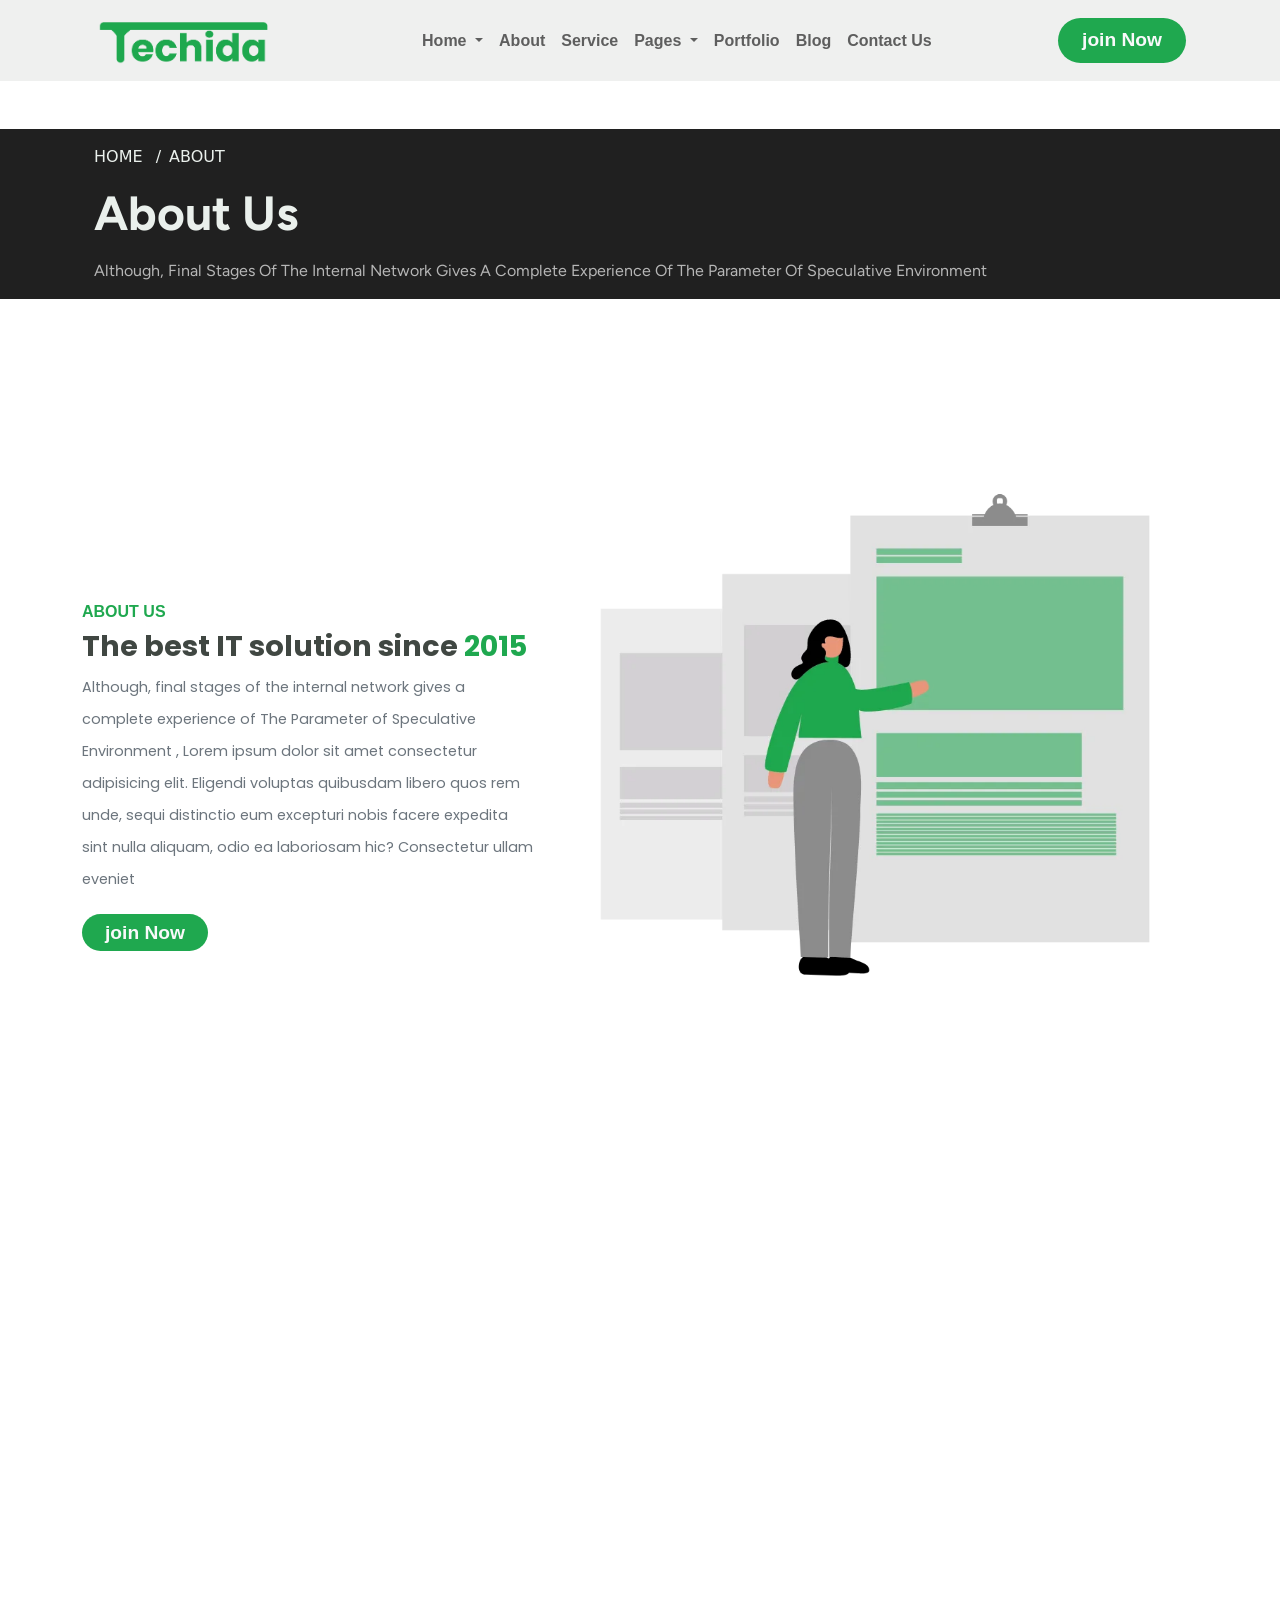
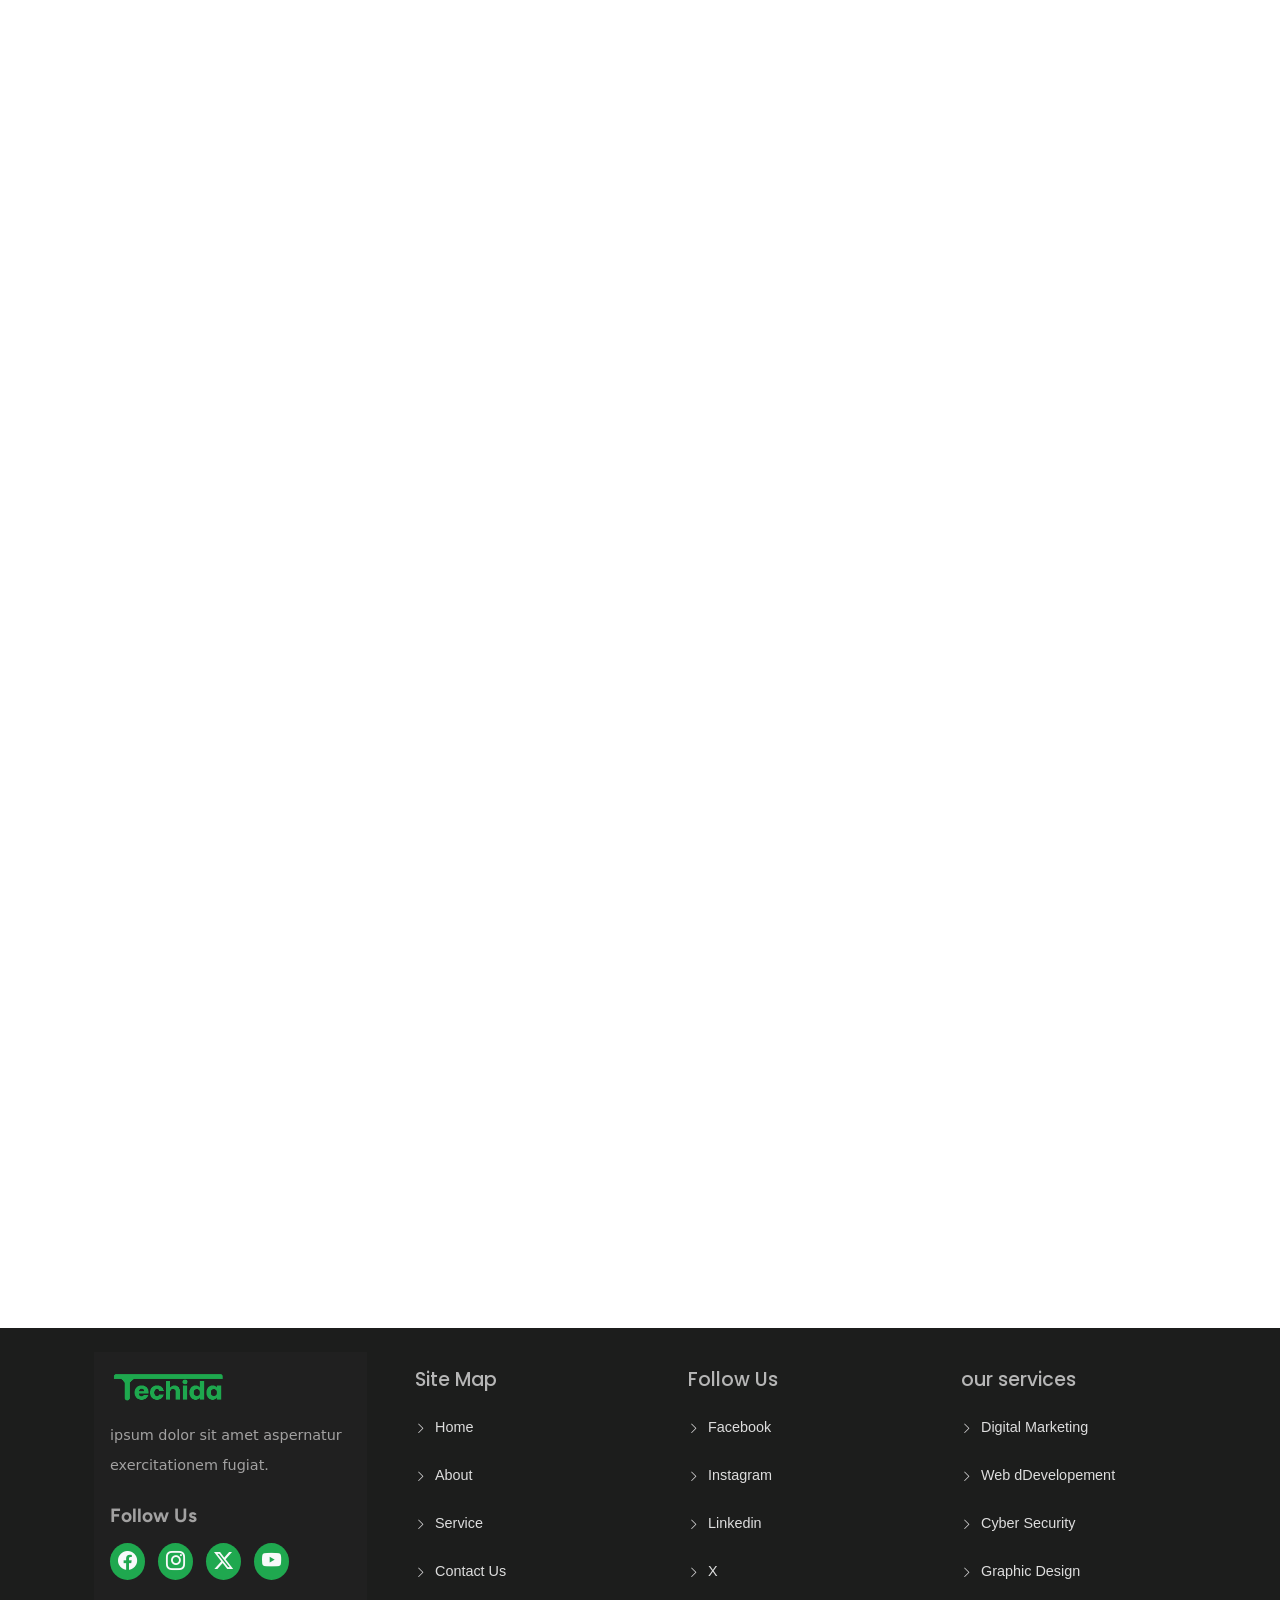
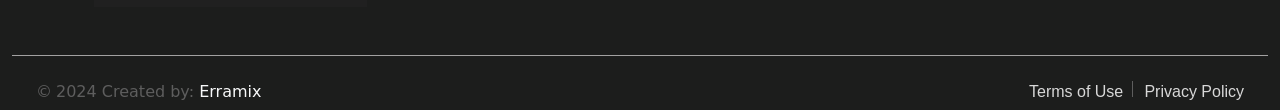
<file: about.html>
<!DOCTYPE html>
<html lang="en">

<head>
    <meta charset="UTF-8">
    <meta name="viewport" content="width=device-width, initial-scale=1.0">
    <title>Document</title>
    <link rel="stylesheet" href="https://cdn.jsdelivr.net/npm/bootstrap-icons@1.13.1/font/bootstrap-icons.min.css">
    <link href="https://cdn.jsdelivr.net/npm/bootstrap@5.3.8/dist/css/bootstrap.min.css" rel="stylesheet"
        integrity="sha384-sRIl4kxILFvY47J16cr9ZwB07vP4J8+LH7qKQnuqkuIAvNWLzeN8tE5YBujZqJLB" crossorigin="anonymous">
    <link href="https://unpkg.com/aos@2.3.1/dist/aos.css" rel="stylesheet">
    <link rel="stylesheet" href="css/style.css">
    <link rel="stylesheet" href="css/Responsive.css">
</head>

<body>
    <div class="container-fluid code pb-lg-0 pb-md-4 pb-sm-4">
        <div class="container">
            <nav class="navbar navbar-expand-lg">
                <div class="container-fluid">
                   <a class="navbar-brand logo" href="index.html">
                        <img src="img/logo.webp" alt="site-logo">
                    </a>
                    <button class="navbar-toggler" type="button" data-bs-toggle="collapse"
                        data-bs-target="#navbarSupportedContent" aria-controls="navbarSupportedContent"
                        aria-expanded="false" aria-label="Toggle navigation">
                        <span class="navbar-toggler-icon"></span>
                    </button>
                    <div class="collapse navbar-collapse" id="navbarSupportedContent">
                        <ul class="navbar-nav mx-auto mb-2 mb-lg-0 nav1 mb-md-3 mb-sm-3 mb-lg-0">
                            <li class="nav-item dropdown">
                                <a class=" fw-bold nav-link dropdown-toggle anc1 fw-medium text-dark" href="index.html"
                                    role="button" data-bs-toggle="dropdown" aria-expanded="false">
                                    Home
                                </a>
                                <ul class="dropdown-menu co12">
                                    <li><a class=" fw-bold dropdown-item" href="index.html">Home</a></li>
                                    <li><a class=" fw-bold dropdown-item" href="#">Home 2</a></li>
                                    <li><a class=" fw-bold dropdown-item" href="#">Home 3</a></li>
                                    <li><a class=" fw-bold dropdown-item" href="#">Home RTL</a></li>
                                </ul>
                            </li>
                            <li class="nav-item ">
                                <a class=" fw-bold nav-link anc1 fw-medium text-dark" href="about.html">About</a>
                            </li>
                            <li class="nav-item ">
                                <a class=" fw-bold nav-link anc1 fw-medium text-dark" href="service.html">Service</a>
                            </li>
                            <li class="nav-item dropdown">
                                <a class=" fw-bold nav-link dropdown-toggle anc1 fw-medium text-dark" href="#"
                                    role="button" data-bs-toggle="dropdown" aria-expanded="false">
                                    Pages
                                </a>
                                <ul class="dropdown-menu co12">
                                    <li><a class=" fw-bold dropdown-item" href="#">404 pages</a></li>
                                    <li><a class=" fw-bold dropdown-item" href="#">Blog</a></li>
                                    <li><a class=" fw-bold dropdown-item" href="#">Single Page Blog</a></li>
                                    <li><a class=" fw-bold dropdown-item" href="#">About</a></li>
                                    <li><a class=" fw-bold dropdown-item" href="#">Service</a></li>
                                    <li><a class=" fw-bold dropdown-item" href="#">Service Single</a></li>
                                    <li><a class=" fw-bold dropdown-item" href="#">Porfolio</a></li>
                                    <li><a class=" fw-bold dropdown-item" href="#">Porfolio Single</a></li>
                                    <li><a class=" fw-bold dropdown-item" href="#">Privacy Policy</a></li>
                                    <li><a class=" fw-bold dropdown-item" href="#">Term Of Use</a></li>
                                    <li><a class=" fw-bold dropdown-item" href="#">Contact</a></li>
                                    <li><a class=" fw-bold dropdown-item" href="#">Login page</a></li>
                                    <li><a class=" fw-bold dropdown-item" href="#">Register</a></li>
                                </ul>
                            </li>
                            <li class="nav-item ">
                                <a class=" fw-bold nav-link anc1 fw-medium text-dark"
                                    href="portfolio.html">Portfolio</a>
                            </li>
                            <li class="nav-item ">
                                <a class=" fw-bold nav-link anc1 fw-medium text-dark" href="blog.html">Blog</a>
                            </li>
                            <li class="nav-item ">
                                <a class=" fw-bold nav-link anc1 fw-medium text-dark" href="contact us.html">Contact
                                    Us</a>
                            </li>
                        </ul>
                        <a href="#"
                            class="join px-4 py-2 fw-bold rounded-pill text-light pil text-md-center text-md-center d-inline-block">join
                            Now</a>
                    </div>
                </div>
            </nav>
        </div>
    </div>

    <div class="container-fluid about1 mt-5" data-aos="zoom-in-up" data-aos-duration="2000">
        <div class="container ps-4">
            <ul class="ps-0 pt-3 mb-0">
                <li class="d-inline-block"><a href="index.html" class="d-inline-block">HOME</a></li>
                <li class="d-inline-block"><a href="about.html" class="d-inline-block"><span
                            class="mx-2">/</span>ABOUT</a></li>
            </ul>
            <h2 class="fw-bold my-3">About Us</h2>
            <p class="mb-0 pb-3">Although, Final Stages Of The Internal Network Gives A Complete Experience Of The
                Parameter Of Speculative Environment</p>
        </div>
    </div>

    <div class="container">
        <div class="row  sec4">
            <div class="col-lg-5 col-md-12 col-sm-12 col6-2" data-aos="fade-down" data-aos-duration="2000">
                <h4 class="fw-bold mb-2">ABOUT US</h4>
                <h2 class="fw-bold">The best IT solution since <span>2015</span></h2>
                <p class="text-secondary text-strat mb-4">Although, final stages of the internal network gives a
                    complete experience of The Parameter of Speculative Environment , Lorem ipsum dolor sit amet
                    consectetur adipisicing elit. Eligendi voluptas quibusdam libero quos rem unde, sequi distinctio eum
                    excepturi nobis facere expedita sint nulla aliquam, odio ea laboriosam hic? Consectetur ullam
                    eveniet</p>
                <a href="#" class="join2 text-light px-4 py-3 fw-bold rounded-pill">join Now</a>
            </div>
            <div class="col-lg-7 col-md-12 col-sm-12" data-aos="fade-down" data-aos-duration="2000">
                <img src="img/1.webp" alt="back" class="back">
            </div>
        </div>
    </div>

    <div class="container">
        <div class="row  sec5">
            <div class="col-lg-6 col-md-12 col-sm-12 " data-aos="fade-up" data-aos-anchor-placement="center-bottom"
                data-aos-duration="2000">
                <img src="img/2.webp" alt="">
            </div>
            <div class=" col-lg-6 col-md-12 col-sm-12 col6-3" data-aos="fade-up"
                data-aos-anchor-placement="center-bottom" data-aos-duration="2000">
                <h2 class="fw-bold ">We Deal With The Aspects Of Professional <span>IT Services</span></h2>
                <p class="text-secondary text-strat mb-4">Although, final stages of the internal network gives a
                    complete experience of The Parameter of Speculative Environment</p>
                <div class="row">
                    <div class="col-lg-6 col-md-12 col-sm-12 mb-lg-0 mb-md-3 mb-sm-3 rs-3">
                        <div class="col6-4 d-flex align-items-center p-3">
                            <a href="#"><i class="bi bi-map-fill"></i></a>
                            <h3 class="d-inline-block mx-3 my-2 fw-bold">Worldwide Services</h3>
                        </div>
                    </div>
                    <div class="col-lg-6 col-md-12 col-sm-12">
                        <div class="col6-4 d-flex align-items-center p-3">
                            <a href="#"><i class="bi bi-headset"></i></a>
                            <h3 class="d-inline-block mx-3 my-2 fw-bold">Support 24h/24</h3>
                        </div>
                    </div>
                    <div class="col-lg-6 col-md-12 col-sm-12">
                        <div class="col6-4 d-flex align-items-center p-3 mt-3">
                            <a href="#"><i class="bi bi-controller"></i></a>
                            <h3 class="d-inline-block mx-3 my-2 fw-bold">Easy To Reach</h3>
                        </div>
                    </div>
                    <div class="col-lg-6 col-md-12 col-sm-12">
                        <div class="col6-4 d-flex align-items-center p-3 mt-3">
                            <a href="#"><i class="bi bi-star-fill"></i></a>
                            <h3 class="d-inline-block mx-3 my-2 fw-bold">First On Field</h3>
                        </div>
                    </div>
                </div>
            </div>
        </div>
    </div>

    <div class="container">
        <div class="row sec6">
            <div class="col-lg-6 col-md-12 col-sm-12 sec6-1" data-aos="fade-down" data-aos-easing="linear"
                data-aos-duration="1500">
                <h2 class="fw-bold">We Are Here To IT Solution With 20 Years Of <span>Experience</span></h2>
                <p>Although, final stages of the internal network gives a complete experience of The Parameter of
                    Speculative Environment</p>
                <ul class="ul6 ps-0 mb-0">
                    <li class="sec6-2">
                        <div class="d-flex justify-content-between dec1 mt-4">
                            <h5>App Development</h5>
                            <h6>70%</h6>
                        </div>
                        <div class="progress2">
                            <div class="p-bar1"></div>
                        </div>
                    </li>
                    <li class="sec6-2">
                        <div class="d-flex justify-content-between dec1 mt-4">
                            <h5>UI/UX Design</h5>
                            <h6>20%</h6>
                        </div>
                        <div class="progress2">
                            <div class="p-bar2"></div>
                        </div>
                    </li>
                    <li class="sec6-2">
                        <div class="d-flex justify-content-between dec1 mt-4">
                            <h5>Web Development</h5>
                            <h6>55%</h6>
                        </div>
                        <div class="progress2">
                            <div class="p-bar3"></div>
                        </div>
                    </li>
                </ul>
            </div>
            <div class="col-lg-6 col-md-12 col-sm-12" data-aos="fade-down" data-aos-easing="linear"
                data-aos-duration="1500">
                <img src="img/3.webp" alt="">
            </div>
        </div>
    </div>

    <div class="container">
        <div class="sec11-12" data-aos="flip-left" data-aos-easing="ease-out-cubic" data-aos-duration="1500">
            <h4 class="fw-bold ms-1 mb-0">FAQ</h4>
            <h2 class="fw-bold mb-1">Frequently Asked Questions</h2>
            <P>As a matter of fact the unification of the coherent software provides a strict control over The
                Accomplishment of Intended Estimation</P>
        </div>
        <div class="row">
            <div class="col-lg-6 col-md-12 col-sm-12 s15" data-aos="fade-up" data-aos-duration="2000">
                <img src="img/d13.webp" alt="">
            </div>
            <div class="col-lg-6 col-md-12 col-sm-12" data-aos="fade-up" data-aos-duration="2000">
                <div class="accordion  bi-it" id="accordionPanelsStayOpenExample">
                    <div class="accordion-item mb-4 iteam2">
                        <h2 class="accordion-header text-dark b-h2 ">
                            <button class="accordion-button iteams-1 fw-bold" type="button" data-bs-toggle="collapse"
                                data-bs-target="#panelsStayOpen-collapseOne" aria-expanded="true"
                                aria-controls="panelsStayOpen-collapseOne">
                                Do you offer both on-site and remote IT support?
                            </button>
                        </h2>
                        <div id="panelsStayOpen-collapseOne" class="accordion-collapse collapse">
                            <div class="accordion-body paragraph">
                                Lorem ipsum, dolor sit amet consectetur adipisicing elit. Ipsum ullam earum itaque, quas
                                labore illo eligendi iure asperiores, modi veniam molestiae vero quasi. Ex, alias modi
                                voluptates aspernatur consequuntur facere?
                            </div>
                        </div>
                    </div>
                    <div class="accordion-item mb-4 ">
                        <h2 class="accordion-header text-dark b-h2 ">
                            <button class="accordion-button collapsed iteams-1 fw-bold" type="button"
                                data-bs-toggle="collapse" data-bs-target="#panelsStayOpen-collapseTwo"
                                aria-expanded="false" aria-controls="panelsStayOpen-collapseTwo">
                                what is techida ?
                            </button>
                        </h2>
                        <div id="panelsStayOpen-collapseTwo" class="accordion-collapse collapse">
                            <div class="accordion-body paragraph">
                                Lorem ipsum, dolor sit amet consectetur adipisicing elit. Ipsum ullam earum itaque, quas
                                labore illo eligendi iure asperiores, modi veniam molestiae vero quasi. Ex, alias modi
                                voluptates aspernatur consequuntur facere?
                            </div>
                        </div>
                    </div>
                    <div class="accordion-item mb-4  ">
                        <h2 class="accordion-header text-dark b-h2 ">
                            <button class="accordion-button collapsed iteams-1 fw-bold" type="button"
                                data-bs-toggle="collapse" data-bs-target="#panelsStayOpen-collapseThree"
                                aria-expanded="false" aria-controls="panelsStayOpen-collapseThree">
                                Is There Any Updates In The Future ?
                            </button>
                        </h2>
                        <div id="panelsStayOpen-collapseThree" class="accordion-collapse collapse">
                            <div class="accordion-body paragraph">
                                Lorem ipsum, dolor sit amet consectetur adipisicing elit. Ipsum ullam earum itaque,
                                quas
                                labore illo eligendi iure asperiores, modi veniam molestiae vero quasi. Ex, alias
                                modi
                                voluptates aspernatur consequuntur facere?
                            </div>
                        </div>
                    </div>
                    <div class="accordion-item">
                        <h2 class="accordion-header text-dark b-h2 ">
                            <button class="accordion-button collapsed iteams-1 fw-bold" type="button"
                                data-bs-toggle="collapse" data-bs-target="#panelsStayOpen-collapseThree"
                                aria-expanded="false" aria-controls="panelsStayOpen-collapseThree">
                                How Much For The Service?
                            </button>
                        </h2>
                        <div id="panelsStayOpen-collapseThree" class="accordion-collapse collapse">
                            <div class="accordion-body paragraph">
                                Lorem ipsum, dolor sit amet consectetur adipisicing elit. Ipsum ullam earum itaque,
                                quas
                                labore illo eligendi iure asperiores, modi veniam molestiae vero quasi. Ex, alias
                                modi
                                voluptates aspernatur consequuntur facere?
                            </div>
                        </div>
                    </div>

                </div>


            </div>
        </div>

    </div>


  
   

    <div class="container-fluid footer1 mt-3">
        <div class="container">
            <div class="row p-4">
                <div class="col-lg-3 col-md-6 mt-lg-0 mt-md-4 p-3 ft1">
                    <a href="#" class="d-inline-block"><img src="img/logo.webp" alt=""></a>
                    <p class="para3 mt-3"> ipsum dolor sit amet aspernatur exercitationem fugiat.</p>
                    <h3 class=" mt-4 fw-bold">Follow Us</h3>
                    <ul class=" p-0 last mt-3 mb-0">
                        <li class="d-inline-block me-2"><a href="#" class=" px-2 py-1 rounded-circle d-inline-block"><i
                                    class="text-light bi bi-facebook"></i></a></li>
                        <li class="d-inline-block me-2"><a href="#" class=" px-2 py-1 rounded-circle d-inline-block"><i
                                    class="text-light bi bi-instagram"></i></a></li>
                        <li class="d-inline-block me-2"><a href="#" class=" px-2 py-1 rounded-circle d-inline-block"><i
                                    class="text-light bi bi-twitter-x"></i></a></li>
                        <li class="d-inline-block me-2"><a href="#" class=" px-2 py-1 rounded-circle d-inline-block"><i
                                    class="text-light bi bi-youtube"></i></a></li>
                    </ul>
                </div>
                <div class="col-lg-3 col-md-6 mt-lg-0 mt-md-4 lsc1 px-5">
                    <h2 class="mt-3">Site Map</h2>
                    <ul class="p-0 mt-3">
                        <li class="mb-4 mt-4 text-start">
                            <a class="d-inline-block"><i class="bi bi-chevron-right me-2"></i>Home</a>
                        </li>
                        <li class="mb-4 text-start">
                            <a class="d-inline-block"><i class="bi bi-chevron-right me-2"></i>About</a>
                        </li>
                        <li class="mb-4 text-start">
                            <a class="d-inline-block"><i class="bi bi-chevron-right me-2"></i>Service</a>
                        </li>
                        <li class="mb-4 text-start">
                            <a class="d-inline-block"><i class="bi bi-chevron-right me-2"></i>Contact Us</a>
                        </li>
                    </ul>
                </div>
                <div class="col-lg-3 col-md-6 mt-lg-0 mt-md-4 lsc1 px-5">
                    <h2 class="mt-3">Follow Us </h2>
                    <ul class="p-0 mt-3">
                        <li class="mb-4 mt-4 text-start">
                            <a class="d-inline-block"><i class="bi bi-chevron-right me-2"></i>Facebook</a>
                        </li>
                        <li class="mb-4 text-start">
                            <a class="d-inline-block"><i class="bi bi-chevron-right me-2"></i>Instagram</a>
                        </li>
                        <li class="mb-4 text-start">
                            <a class="d-inline-block"><i class="bi bi-chevron-right me-2"></i>Linkedin</a>
                        </li>
                        <li class="mb-4 text-start">
                            <a class="d-inline-block"><i class="bi bi-chevron-right me-2"></i>X</a>
                        </li>
                    </ul>
                </div>
                <div class="col-lg-3 col-md-6 mt-lg-0 mt-md-4 lsc1 px-5">
                    <h2 class="mt-3">our services</h2>
                    <ul class="p-0 mt-3">
                        <li class="mb-4 mt-4 text-start">
                            <a class="d-inline-block"><i class="bi bi-chevron-right me-2"></i>Digital Marketing</a>
                        </li>
                        <li class="mb-4 text-start">
                            <a class="d-inline-block"><i class="bi bi-chevron-right me-2"></i>Web dDevelopement</a>
                        </li>
                        <li class="mb-4 text-start">
                            <a class="d-inline-block"><i class="bi bi-chevron-right me-2"></i>Cyber Security</a>
                        </li>
                        <li class="mb-4 text-start">
                            <a class="d-inline-block"><i class="bi bi-chevron-right me-2"></i>Graphic Design</a>
                        </li>
                    </ul>
                </div>
            </div>
        </div>
        <div class="ft2 border-top border-1 border-light mt-4">
            <div class="conaitner  d-flex justify-content-between align-items-center">
                <div class="ft2-1 mt-4 ms-4">
                    <span class="me-1">&copy;</span><span>2024 Created by:</span>
                    <h2 class="text-light d-inline-block">Erramix</h2>
                </div>
                <div class="ft3 mt-4 me-4">
                    <h3 class="d-inline-block">Terms of Use</h3>
                    <span class="d-inline-block mx-1"></span>
                    <h3 class="d-inline-block">Privacy Policy</h3>
                </div>
            </div>
        </div>
    </div>

</body>
<script src="https://unpkg.com/aos@2.3.1/dist/aos.js"></script>
<script>
    AOS.init();
</script>
<script src="https://cdn.jsdelivr.net/npm/bootstrap@5.3.8/dist/js/bootstrap.bundle.min.js"
    integrity="sha384-FKyoEForCGlyvwx9Hj09JcYn3nv7wiPVlz7YYwJrWVcXK/BmnVDxM+D2scQbITxI"
    crossorigin="anonymous"></script>

</html>
</file>
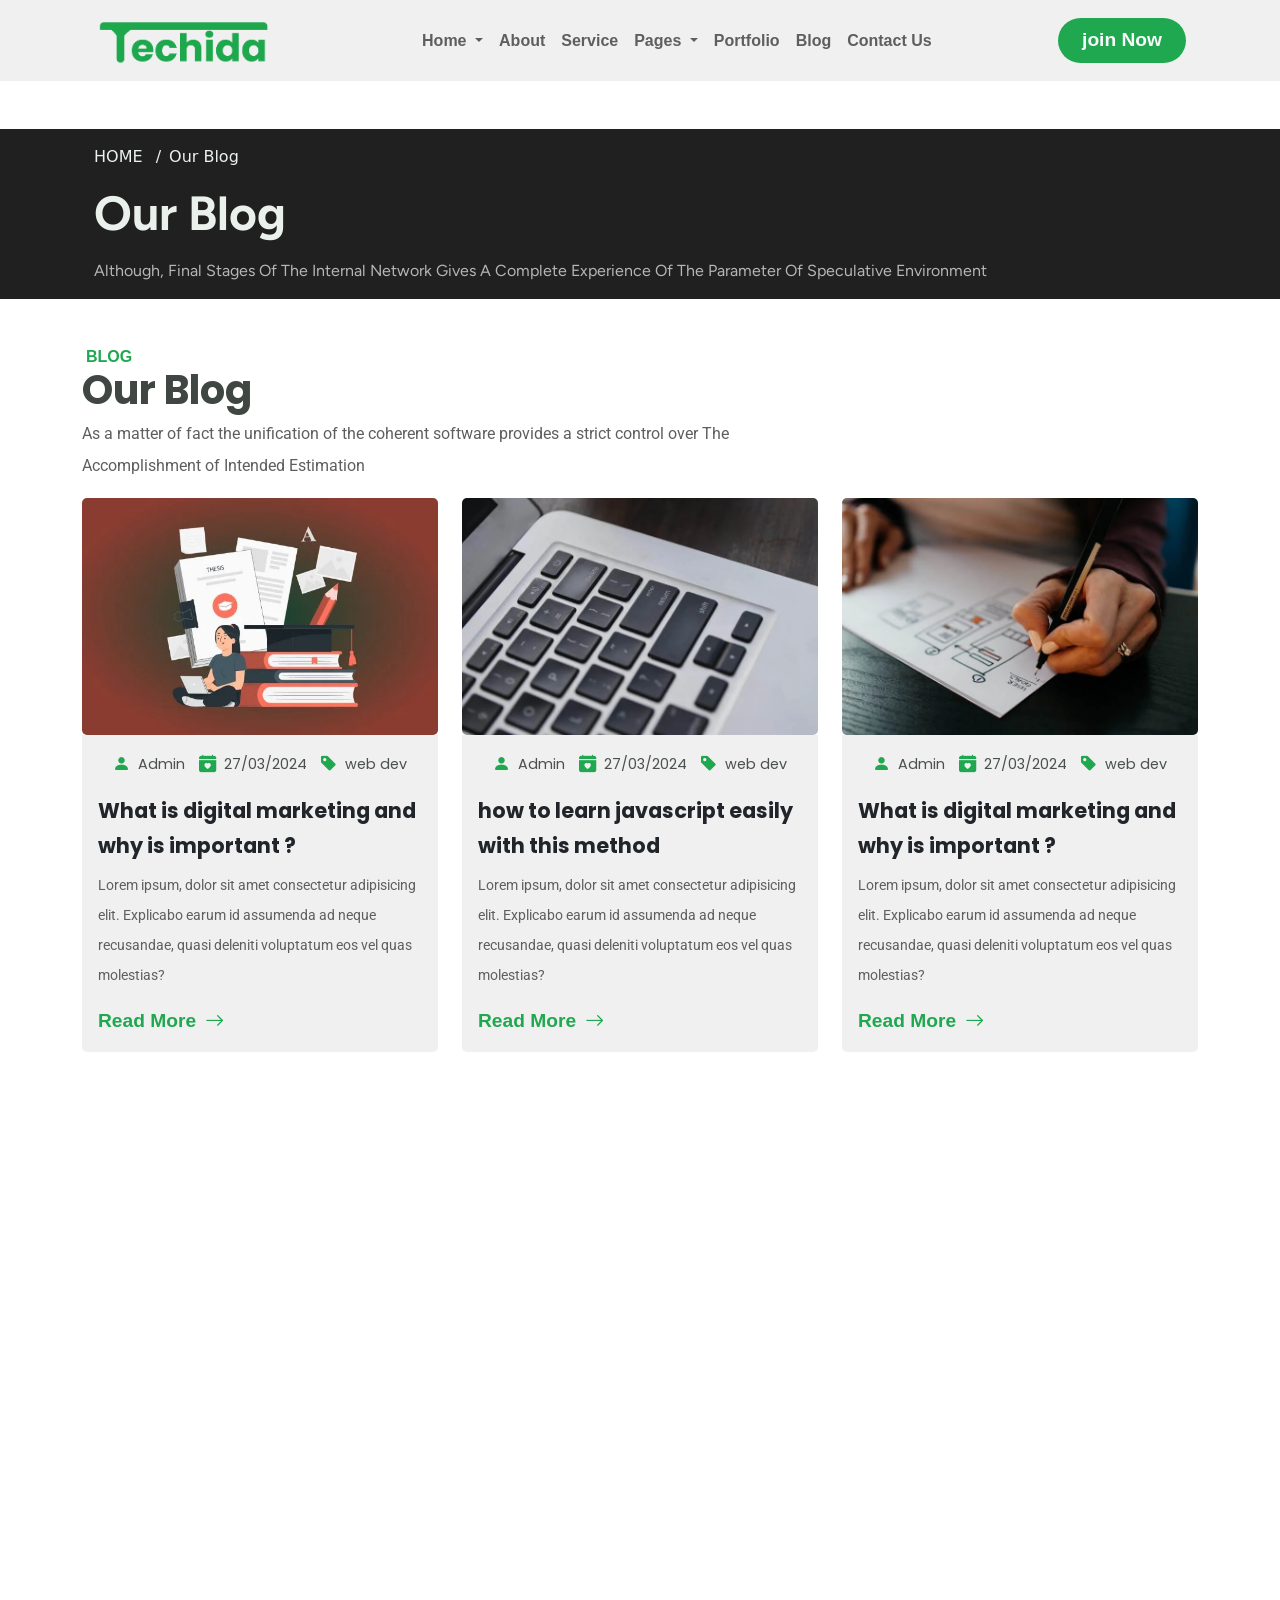
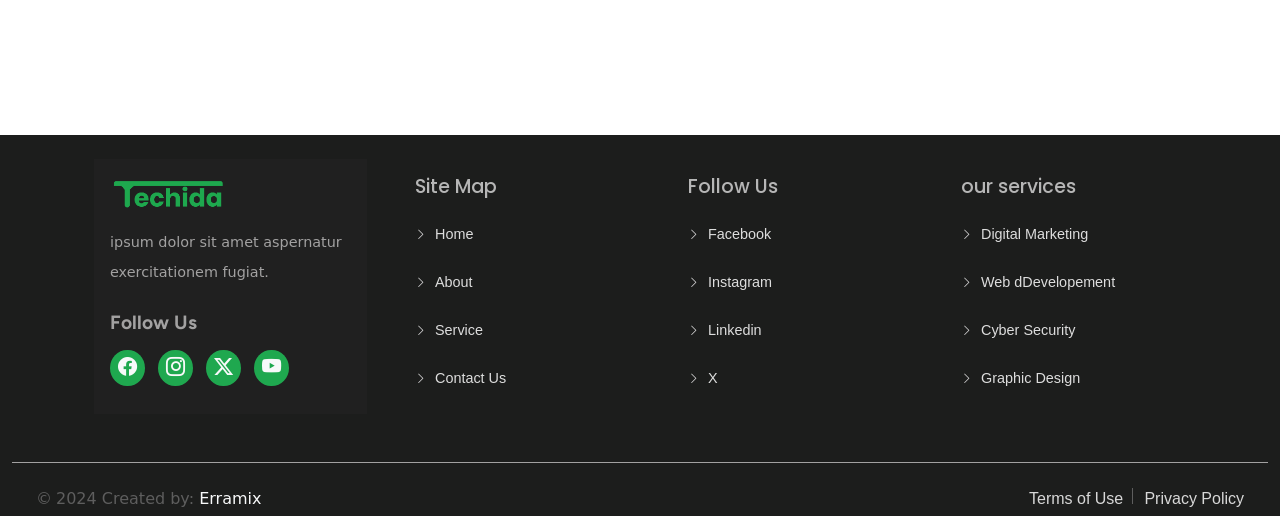
<file: blog.html>
<!DOCTYPE html>
<html lang="en">

<head>
    <meta charset="UTF-8">
    <meta name="viewport" content="width=device-width, initial-scale=1.0">
    <title>Document</title>
    <link rel="stylesheet" href="https://cdn.jsdelivr.net/npm/bootstrap-icons@1.13.1/font/bootstrap-icons.min.css">
    <link href="https://cdn.jsdelivr.net/npm/bootstrap@5.3.8/dist/css/bootstrap.min.css" rel="stylesheet"
        integrity="sha384-sRIl4kxILFvY47J16cr9ZwB07vP4J8+LH7qKQnuqkuIAvNWLzeN8tE5YBujZqJLB" crossorigin="anonymous">
    <link href="https://unpkg.com/aos@2.3.1/dist/aos.css" rel="stylesheet">
    <link rel="stylesheet" href="css/style.css">
    <link rel="stylesheet" href="css/Responsive.css">
</head>

<body>
    <div class="container-fluid code pb-lg-0 pb-md-4 pb-sm-4">
        <div class="container">
            <nav class="navbar navbar-expand-lg">
                <div class="container-fluid">
                   <a class="navbar-brand logo" href="index.html">
                        <img src="img/logo.webp" alt="site-logo">
                    </a>
                    <button class="navbar-toggler" type="button" data-bs-toggle="collapse"
                        data-bs-target="#navbarSupportedContent" aria-controls="navbarSupportedContent"
                        aria-expanded="false" aria-label="Toggle navigation">
                        <span class="navbar-toggler-icon"></span>
                    </button>
                    <div class="collapse navbar-collapse" id="navbarSupportedContent">
                        <ul class="navbar-nav mx-auto mb-2 mb-lg-0 nav1 mb-md-3 mb-sm-3 mb-lg-0">
                            <li class="nav-item dropdown">
                                <a class=" fw-bold nav-link dropdown-toggle anc1 fw-medium text-dark" href="index.html"
                                    role="button" data-bs-toggle="dropdown" aria-expanded="false">
                                    Home
                                </a>
                                <ul class="dropdown-menu co12">
                                    <li><a class=" fw-bold dropdown-item" href="index.html">Home</a></li>
                                    <li><a class=" fw-bold dropdown-item" href="#">Home 2</a></li>
                                    <li><a class=" fw-bold dropdown-item" href="#">Home 3</a></li>
                                    <li><a class=" fw-bold dropdown-item" href="#">Home RTL</a></li>
                                </ul>
                            </li>
                            <li class="nav-item ">
                                <a class=" fw-bold nav-link anc1 fw-medium text-dark" href="about.html">About</a>
                            </li>
                            <li class="nav-item ">
                                <a class=" fw-bold nav-link anc1 fw-medium text-dark" href="service.html">Service</a>
                            </li>
                            <li class="nav-item dropdown">
                                <a class=" fw-bold nav-link dropdown-toggle anc1 fw-medium text-dark" href="#"
                                    role="button" data-bs-toggle="dropdown" aria-expanded="false">
                                    Pages
                                </a>
                                <ul class="dropdown-menu co12">
                                    <li><a class=" fw-bold dropdown-item" href="#">404 pages</a></li>
                                    <li><a class=" fw-bold dropdown-item" href="#">Blog</a></li>
                                    <li><a class=" fw-bold dropdown-item" href="#">Single Page Blog</a></li>
                                    <li><a class=" fw-bold dropdown-item" href="#">About</a></li>
                                    <li><a class=" fw-bold dropdown-item" href="#">Service</a></li>
                                    <li><a class=" fw-bold dropdown-item" href="#">Service Single</a></li>
                                    <li><a class=" fw-bold dropdown-item" href="#">Porfolio</a></li>
                                    <li><a class=" fw-bold dropdown-item" href="#">Porfolio Single</a></li>
                                    <li><a class=" fw-bold dropdown-item" href="#">Privacy Policy</a></li>
                                    <li><a class=" fw-bold dropdown-item" href="#">Term Of Use</a></li>
                                    <li><a class=" fw-bold dropdown-item" href="#">Contact</a></li>
                                    <li><a class=" fw-bold dropdown-item" href="#">Login page</a></li>
                                    <li><a class=" fw-bold dropdown-item" href="#">Register</a></li>
                                </ul>
                            </li>
                            <li class="nav-item ">
                                <a class=" fw-bold nav-link anc1 fw-medium text-dark"
                                    href="portfolio.html">Portfolio</a>
                            </li>
                            <li class="nav-item ">
                                <a class=" fw-bold nav-link anc1 fw-medium text-dark" href="blog.html">Blog</a>
                            </li>
                            <li class="nav-item ">
                                <a class=" fw-bold nav-link anc1 fw-medium text-dark" href="contact us.html">Contact
                                    Us</a>
                            </li>
                        </ul>
                        <a href="#"
                            class="join px-4 py-2 fw-bold rounded-pill text-light pil text-md-center text-md-center d-inline-block">join
                            Now</a>
                    </div>
                </div>
            </nav>
        </div>
    </div>

    <div class="container-fluid about1 mt-5" data-aos="zoom-in-up" data-aos-duration="2000">
        <div class="container ps-4">
            <ul class="ps-0 pt-3 mb-0">
                <li class="d-inline-block"><a href="index.html" class="d-inline-block">HOME</a></li>
                <li class="d-inline-block"><a href="blog.html" class="d-inline-block"><span class="mx-2">/</span>Our
                        Blog</a></li>
            </ul>
            <h2 class="fw-bold my-3">Our Blog</h2>
            <p class="mb-0 pb-3">Although, Final Stages Of The Internal Network Gives A Complete Experience Of The
                Parameter Of Speculative Environment</p>
        </div>
    </div>

    <div class="container">
        <div class="sec11-1 mt-5" data-aos="fade-down" data-aos-easing="linear" data-aos-duration="1500">
            <h4 class="fw-bold ms-1 mb-0">BLOG</h4>
            <h2 class="fw-bold mb-1">Our Blog</h2>
            <P>As a matter of fact the unification of the coherent software provides a strict control over The
                Accomplishment of Intended Estimation</P>
        </div>
        <div class="row">
            <div class="col-lg-4 col-md-6 col-sm-12" data-aos="zoom-out" data-aos-duration="2000">
                <div class="s14">
                    <img src="img/d10.webp" alt="s14-img">
                    <div class="s14-1 p-3 text-start">
                        <ul class="ul-el p-0 text-center">
                            <li class="d-inline-block"><a href="#" class="d-inline-block"><i
                                        class="bi bi-person-fill me-2"></i>Admin</a></li>
                            <li class="d-inline-block mx-2"><a href="#" class="d-inline-block"><i
                                        class="bi bi-calendar-heart-fill  me-2"></i>27/03/2024</a></li>
                            <li class="d-inline-block"><a href="#" class="d-inline-block"><i
                                        class="bi bi-tag-fill  me-2"></i>web dev</a></li>
                        </ul>
                        <h2 class="fw-bold text-dark ">What is digital marketing and why is important ?</h2>
                        <p class="para2  mb-0">Lorem ipsum, dolor sit amet consectetur adipisicing elit. Explicabo earum
                            id assumenda ad
                            neque recusandae, quasi deleniti voluptatum eos vel quas molestias?</p>
                        <a href="#" class="fw-bold d-inline-block mt-3">Read More <i
                                class="bi bi-arrow-right ms-1"></i></a>
                    </div>
                </div>
            </div>
            <div class="col-lg-4 col-md-6 col-sm-12 my-lg-0 my-md-0 my-sm-3" data-aos="zoom-out"
                data-aos-duration="2000">
                <div class="s14">
                    <img src="img/d11.webp" alt="s14-img">
                    <div class="s14-1 p-3 text-start">
                        <ul class="ul-el p-0 text-center">
                            <li class="d-inline-block"><a href="#" class="d-inline-block"><i
                                        class="bi bi-person-fill me-2"></i>Admin</a></li>
                            <li class="d-inline-block mx-2"><a href="#" class="d-inline-block"><i
                                        class="bi bi-calendar-heart-fill  me-2"></i>27/03/2024</a></li>
                            <li class="d-inline-block"><a href="#" class="d-inline-block"><i
                                        class="bi bi-tag-fill  me-2"></i>web dev</a></li>
                        </ul>
                        <h2 class="fw-bold text-dark">how to learn javascript easily with this method</h2>
                        <p class="para2 mb-0">Lorem ipsum, dolor sit amet consectetur adipisicing elit. Explicabo earum
                            id assumenda ad
                            neque recusandae, quasi deleniti voluptatum eos vel quas molestias?</p>
                        <a href="#" class="fw-bold d-inline-block mt-3">Read More <i
                                class="bi bi-arrow-right ms-1"></i></a>
                    </div>
                </div>
            </div>
            <div class="col-lg-4 col-md-6 col-sm-12 mt-lg-0 mx-lg-0 mt-md-3 mx-md-auto" data-aos="zoom-out"
                data-aos-duration="2000">
                <div class="s14">
                    <img src="img/d12.webp" alt="s14-img">
                    <div class="s14-1 p-3 text-start">
                        <ul class="ul-el p-0 text-center">
                            <li class="d-inline-block"><a href="#" class="d-inline-block"><i
                                        class="bi bi-person-fill me-2"></i>Admin</a></li>
                            <li class="d-inline-block mx-2"><a href="#" class="d-inline-block"><i
                                        class="bi bi-calendar-heart-fill  me-2"></i>27/03/2024</a></li>
                            <li class="d-inline-block"><a href="#" class="d-inline-block"><i
                                        class="bi bi-tag-fill  me-2"></i>web dev</a></li>
                        </ul>
                        <h2 class="fw-bold text-dark">What is digital marketing and why is important ?</h2>
                        <p class="para2 mb-0">Lorem ipsum, dolor sit amet consectetur adipisicing elit. Explicabo earum
                            id assumenda ad
                            neque recusandae, quasi deleniti voluptatum eos vel quas molestias?</p>
                        <a href="#" class="fw-bold d-inline-block mt-3">Read More <i
                                class="bi bi-arrow-right ms-1"></i></a>
                    </div>
                </div>
            </div>
        </div>
    </div>

    <div class="container">
        <div class="sec11-12" data-aos="flip-left" data-aos-easing="ease-out-cubic" data-aos-duration="1500">
            <h4 class="fw-bold ms-1 mb-0">FAQ</h4>
            <h2 class="fw-bold mb-1">Frequently Asked Questions</h2>
            <P>As a matter of fact the unification of the coherent software provides a strict control over The
                Accomplishment of Intended Estimation</P>
        </div>
        <div class="row">
            <div class="col-lg-6 col-md-12 col-sm-12 s15" data-aos="fade-up" data-aos-duration="2000">
                <img src="img/d13.webp" alt="">
            </div>
            <div class="col-lg-6 col-md-12 col-sm-12" data-aos="fade-up" data-aos-duration="2000">
                <div class="accordion  bi-it" id="accordionPanelsStayOpenExample">
                    <div class="accordion-item mb-4 iteam2">
                        <h2 class="accordion-header text-dark b-h2 ">
                            <button class="accordion-button iteams-1 fw-bold" type="button" data-bs-toggle="collapse"
                                data-bs-target="#panelsStayOpen-collapseOne" aria-expanded="true"
                                aria-controls="panelsStayOpen-collapseOne">
                                Do you offer both on-site and remote IT support?
                            </button>
                        </h2>
                        <div id="panelsStayOpen-collapseOne" class="accordion-collapse collapse">
                            <div class="accordion-body paragraph">
                                Lorem ipsum, dolor sit amet consectetur adipisicing elit. Ipsum ullam earum itaque, quas
                                labore illo eligendi iure asperiores, modi veniam molestiae vero quasi. Ex, alias modi
                                voluptates aspernatur consequuntur facere?
                            </div>
                        </div>
                    </div>
                    <div class="accordion-item mb-4 ">
                        <h2 class="accordion-header text-dark b-h2 ">
                            <button class="accordion-button collapsed iteams-1 fw-bold" type="button"
                                data-bs-toggle="collapse" data-bs-target="#panelsStayOpen-collapseTwo"
                                aria-expanded="false" aria-controls="panelsStayOpen-collapseTwo">
                                what is techida ?
                            </button>
                        </h2>
                        <div id="panelsStayOpen-collapseTwo" class="accordion-collapse collapse">
                            <div class="accordion-body paragraph">
                                Lorem ipsum, dolor sit amet consectetur adipisicing elit. Ipsum ullam earum itaque, quas
                                labore illo eligendi iure asperiores, modi veniam molestiae vero quasi. Ex, alias modi
                                voluptates aspernatur consequuntur facere?
                            </div>
                        </div>
                    </div>
                    <div class="accordion-item mb-4  ">
                        <h2 class="accordion-header text-dark b-h2 ">
                            <button class="accordion-button collapsed iteams-1 fw-bold" type="button"
                                data-bs-toggle="collapse" data-bs-target="#panelsStayOpen-collapseThree"
                                aria-expanded="false" aria-controls="panelsStayOpen-collapseThree">
                                Is There Any Updates In The Future ?
                            </button>
                        </h2>
                        <div id="panelsStayOpen-collapseThree" class="accordion-collapse collapse">
                            <div class="accordion-body paragraph">
                                Lorem ipsum, dolor sit amet consectetur adipisicing elit. Ipsum ullam earum itaque,
                                quas
                                labore illo eligendi iure asperiores, modi veniam molestiae vero quasi. Ex, alias
                                modi
                                voluptates aspernatur consequuntur facere?
                            </div>
                        </div>
                    </div>
                    <div class="accordion-item">
                        <h2 class="accordion-header text-dark b-h2 ">
                            <button class="accordion-button collapsed iteams-1 fw-bold" type="button"
                                data-bs-toggle="collapse" data-bs-target="#panelsStayOpen-collapseThree"
                                aria-expanded="false" aria-controls="panelsStayOpen-collapseThree">
                                How Much For The Service?
                            </button>
                        </h2>
                        <div id="panelsStayOpen-collapseThree" class="accordion-collapse collapse">
                            <div class="accordion-body paragraph">
                                Lorem ipsum, dolor sit amet consectetur adipisicing elit. Ipsum ullam earum itaque,
                                quas
                                labore illo eligendi iure asperiores, modi veniam molestiae vero quasi. Ex, alias
                                modi
                                voluptates aspernatur consequuntur facere?
                            </div>
                        </div>
                    </div>

                </div>


            </div>
        </div>

    </div>

   
    <div class="container-fluid footer1 mt-3">
        <div class="container">
            <div class="row p-4">
                <div class="col-lg-3 col-md-6 mt-lg-0 mt-md-4 p-3 ft1">
                    <a href="#" class="d-inline-block"><img src="img/logo.webp" alt=""></a>
                    <p class="para3 mt-3"> ipsum dolor sit amet aspernatur exercitationem fugiat.</p>
                    <h3 class=" mt-4 fw-bold">Follow Us</h3>
                    <ul class=" p-0 last mt-3 mb-0">
                        <li class="d-inline-block me-2"><a href="#" class=" px-2 py-1 rounded-circle d-inline-block"><i
                                    class="text-light bi bi-facebook"></i></a></li>
                        <li class="d-inline-block me-2"><a href="#" class=" px-2 py-1 rounded-circle d-inline-block"><i
                                    class="text-light bi bi-instagram"></i></a></li>
                        <li class="d-inline-block me-2"><a href="#" class=" px-2 py-1 rounded-circle d-inline-block"><i
                                    class="text-light bi bi-twitter-x"></i></a></li>
                        <li class="d-inline-block me-2"><a href="#" class=" px-2 py-1 rounded-circle d-inline-block"><i
                                    class="text-light bi bi-youtube"></i></a></li>
                    </ul>
                </div>
                <div class="col-lg-3 col-md-6 mt-lg-0 mt-md-4 lsc1 px-5">
                    <h2 class="mt-3">Site Map</h2>
                    <ul class="p-0 mt-3">
                        <li class="mb-4 mt-4 text-start">
                            <a class="d-inline-block"><i class="bi bi-chevron-right me-2"></i>Home</a>
                        </li>
                        <li class="mb-4 text-start">
                            <a class="d-inline-block"><i class="bi bi-chevron-right me-2"></i>About</a>
                        </li>
                        <li class="mb-4 text-start">
                            <a class="d-inline-block"><i class="bi bi-chevron-right me-2"></i>Service</a>
                        </li>
                        <li class="mb-4 text-start">
                            <a class="d-inline-block"><i class="bi bi-chevron-right me-2"></i>Contact Us</a>
                        </li>
                    </ul>
                </div>
                <div class="col-lg-3 col-md-6 mt-lg-0 mt-md-4 lsc1 px-5">
                    <h2 class="mt-3">Follow Us </h2>
                    <ul class="p-0 mt-3">
                        <li class="mb-4 mt-4 text-start">
                            <a class="d-inline-block"><i class="bi bi-chevron-right me-2"></i>Facebook</a>
                        </li>
                        <li class="mb-4 text-start">
                            <a class="d-inline-block"><i class="bi bi-chevron-right me-2"></i>Instagram</a>
                        </li>
                        <li class="mb-4 text-start">
                            <a class="d-inline-block"><i class="bi bi-chevron-right me-2"></i>Linkedin</a>
                        </li>
                        <li class="mb-4 text-start">
                            <a class="d-inline-block"><i class="bi bi-chevron-right me-2"></i>X</a>
                        </li>
                    </ul>
                </div>
                <div class="col-lg-3 col-md-6 mt-lg-0 mt-md-4 lsc1 px-5">
                    <h2 class="mt-3">our services</h2>
                    <ul class="p-0 mt-3">
                        <li class="mb-4 mt-4 text-start">
                            <a class="d-inline-block"><i class="bi bi-chevron-right me-2"></i>Digital Marketing</a>
                        </li>
                        <li class="mb-4 text-start">
                            <a class="d-inline-block"><i class="bi bi-chevron-right me-2"></i>Web dDevelopement</a>
                        </li>
                        <li class="mb-4 text-start">
                            <a class="d-inline-block"><i class="bi bi-chevron-right me-2"></i>Cyber Security</a>
                        </li>
                        <li class="mb-4 text-start">
                            <a class="d-inline-block"><i class="bi bi-chevron-right me-2"></i>Graphic Design</a>
                        </li>
                    </ul>
                </div>
            </div>
        </div>
        <div class="ft2 border-top border-1 border-light mt-4">
            <div class="conaitner  d-flex justify-content-between align-items-center">
                <div class="ft2-1 mt-4 ms-4">
                    <span class="me-1">&copy;</span><span>2024 Created by:</span>
                    <h2 class="text-light d-inline-block">Erramix</h2>
                </div>
                <div class="ft3 mt-4 me-4">
                    <h3 class="d-inline-block">Terms of Use</h3>
                    <span class="d-inline-block mx-1"></span>
                    <h3 class="d-inline-block">Privacy Policy</h3>
                </div>
            </div>
        </div>
    </div>
</body>
<script src="https://unpkg.com/aos@2.3.1/dist/aos.js"></script>
<script>
    AOS.init();
</script>
<script src="https://cdn.jsdelivr.net/npm/bootstrap@5.3.8/dist/js/bootstrap.bundle.min.js"
    integrity="sha384-FKyoEForCGlyvwx9Hj09JcYn3nv7wiPVlz7YYwJrWVcXK/BmnVDxM+D2scQbITxI"
    crossorigin="anonymous"></script>

</html>
</file>
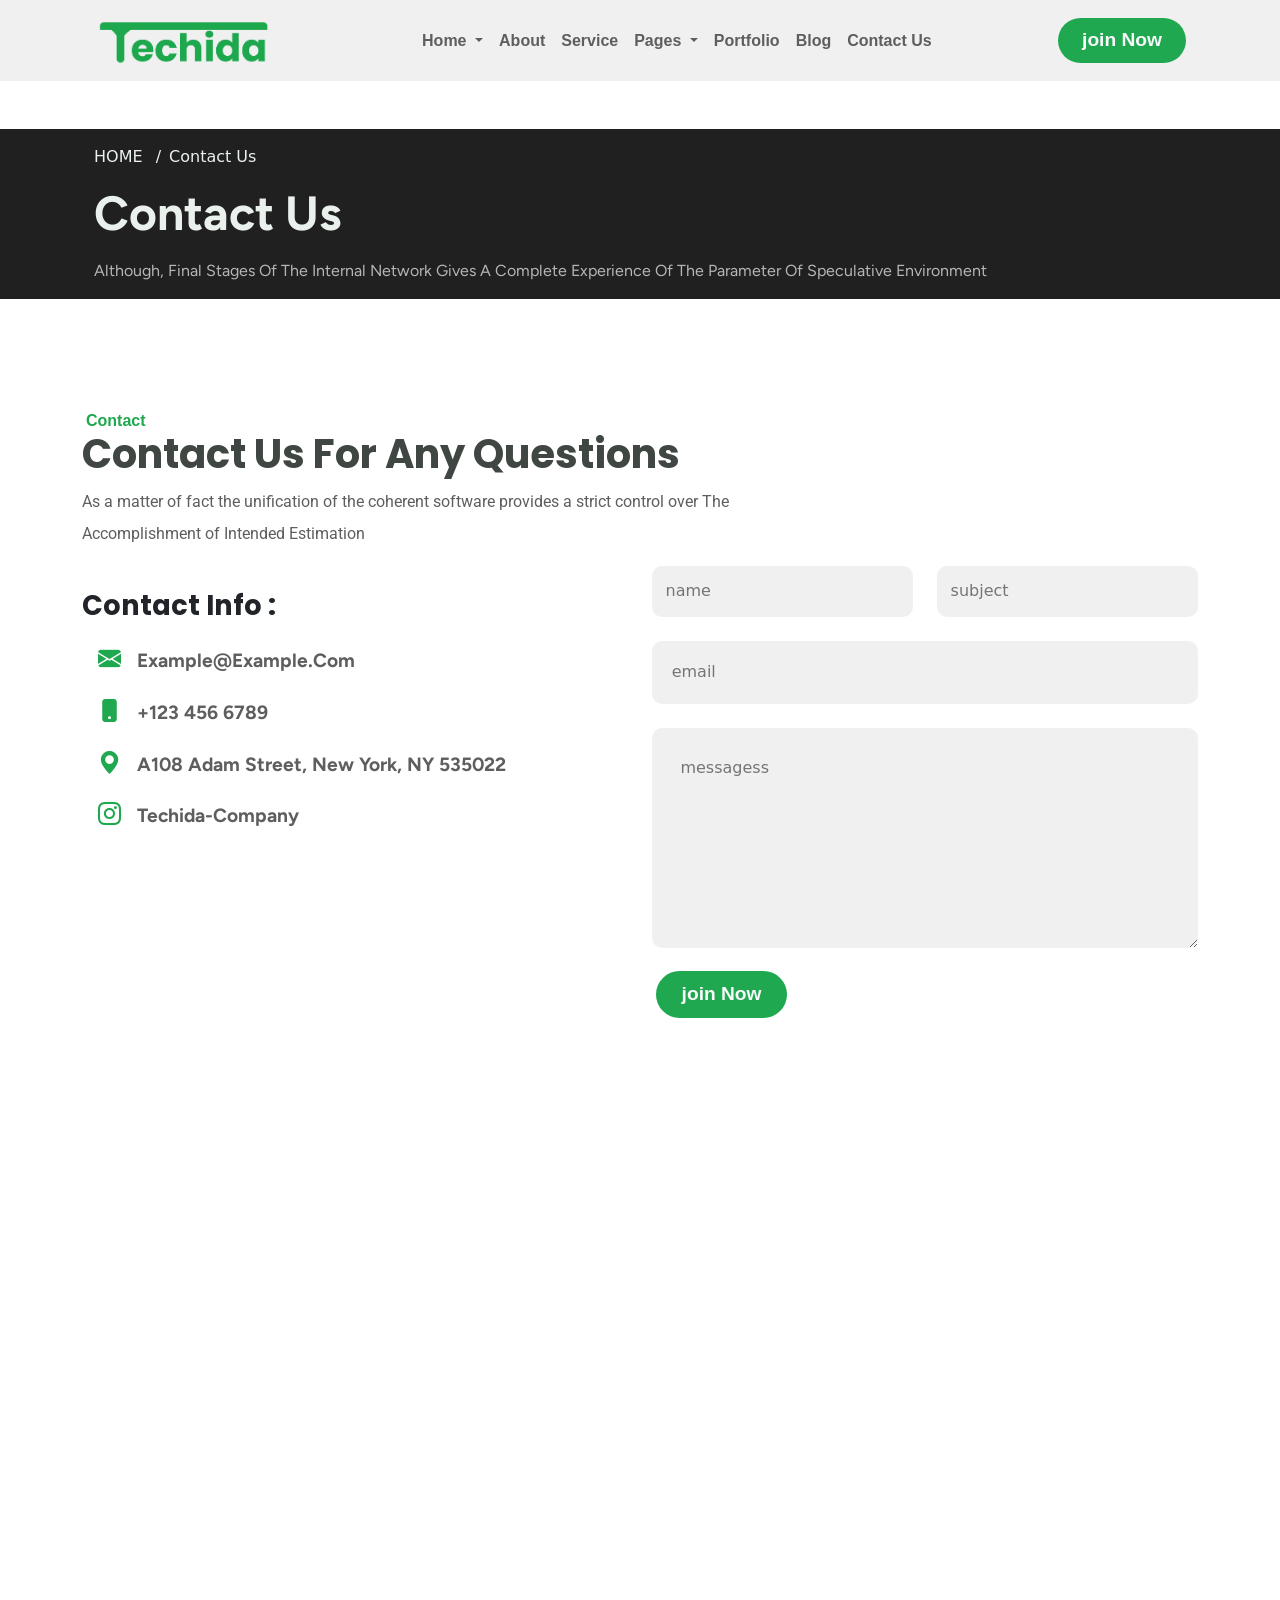
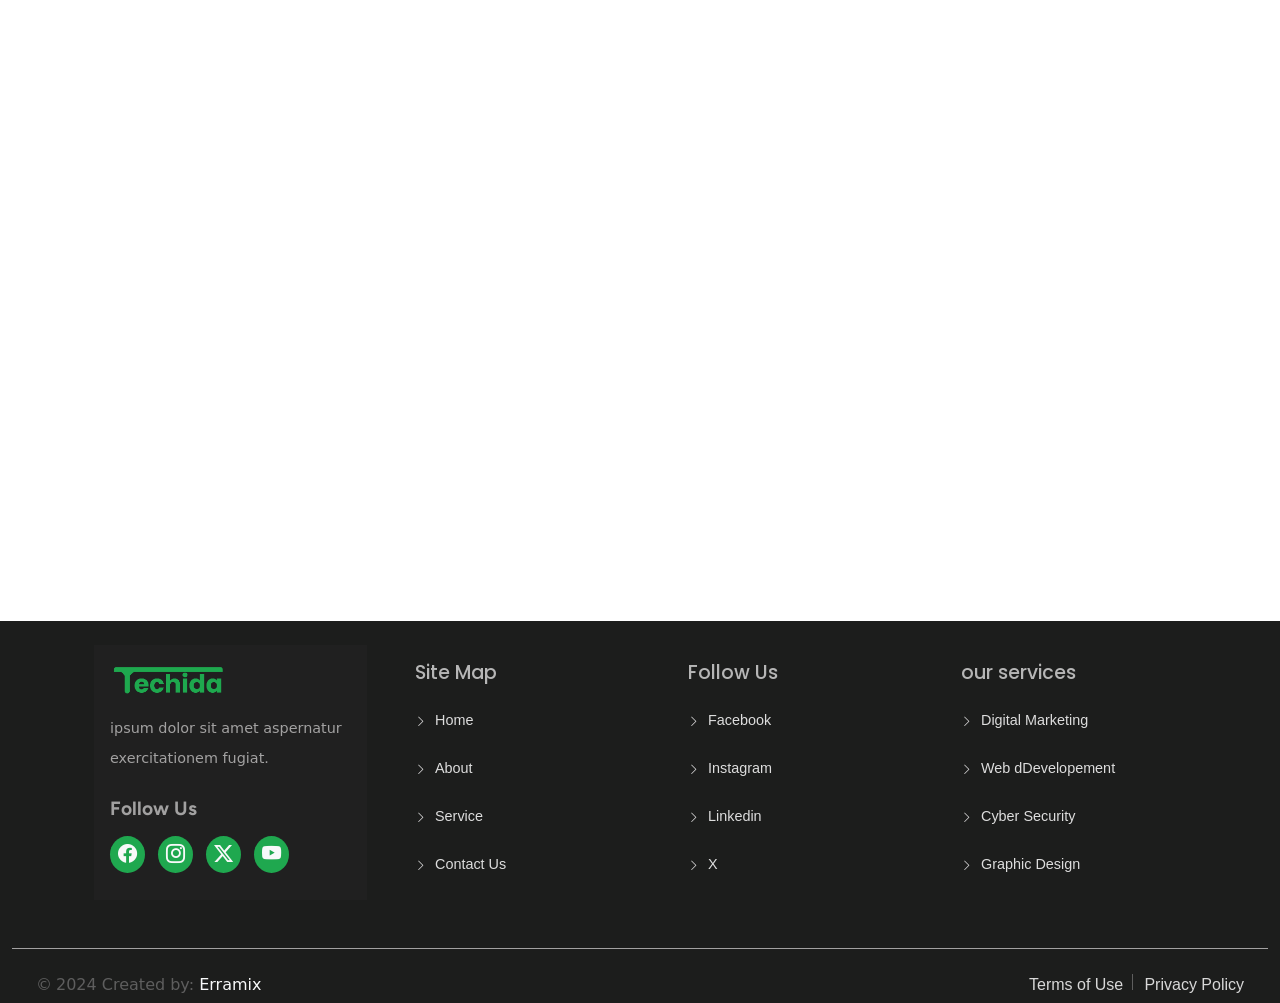
<file: contact us.html>
<!DOCTYPE html>
<html lang="en">

<head>
    <meta charset="UTF-8">
    <meta name="viewport" content="width=device-width, initial-scale=1.0">
    <title>Document</title>
    <link rel="stylesheet" href="https://cdn.jsdelivr.net/npm/bootstrap-icons@1.13.1/font/bootstrap-icons.min.css">
    <link href="https://cdn.jsdelivr.net/npm/bootstrap@5.3.8/dist/css/bootstrap.min.css" rel="stylesheet"
        integrity="sha384-sRIl4kxILFvY47J16cr9ZwB07vP4J8+LH7qKQnuqkuIAvNWLzeN8tE5YBujZqJLB" crossorigin="anonymous">
    <link href="https://unpkg.com/aos@2.3.1/dist/aos.css" rel="stylesheet">
    <link rel="stylesheet" href="css/style.css">
    <link rel="stylesheet" href="css/Responsive.css">
</head>

<body>
    <div class="container-fluid code pb-lg-0 pb-md-4 pb-sm-4">
        <div class="container">
            <nav class="navbar navbar-expand-lg">
                <div class="container-fluid">
                    <a class="navbar-brand logo" href="index.html">
                        <img src="img/logo.webp" alt="site-logo">
                    </a>
                    <button class="navbar-toggler" type="button" data-bs-toggle="collapse"
                        data-bs-target="#navbarSupportedContent" aria-controls="navbarSupportedContent"
                        aria-expanded="false" aria-label="Toggle navigation">
                        <span class="navbar-toggler-icon"></span>
                    </button>
                    <div class="collapse navbar-collapse" id="navbarSupportedContent">
                        <ul class="navbar-nav mx-auto mb-2 mb-lg-0 nav1 mb-md-3 mb-sm-3 mb-lg-0">
                            <li class="nav-item dropdown">
                                <a class=" fw-bold nav-link dropdown-toggle anc1 fw-medium text-dark" href="index.html"
                                    role="button" data-bs-toggle="dropdown" aria-expanded="false">
                                    Home
                                </a>
                                <ul class="dropdown-menu co12">
                                    <li><a class=" fw-bold dropdown-item" href="index.html">Home</a></li>
                                    <li><a class=" fw-bold dropdown-item" href="#">Home 2</a></li>
                                    <li><a class=" fw-bold dropdown-item" href="#">Home 3</a></li>
                                    <li><a class=" fw-bold dropdown-item" href="#">Home RTL</a></li>
                                </ul>
                            </li>
                            <li class="nav-item ">
                                <a class=" fw-bold nav-link anc1 fw-medium text-dark" href="about.html">About</a>
                            </li>
                            <li class="nav-item ">
                                <a class=" fw-bold nav-link anc1 fw-medium text-dark" href="service.html">Service</a>
                            </li>
                            <li class="nav-item dropdown">
                                <a class=" fw-bold nav-link dropdown-toggle anc1 fw-medium text-dark" href="#"
                                    role="button" data-bs-toggle="dropdown" aria-expanded="false">
                                    Pages
                                </a>
                                <ul class="dropdown-menu co12">
                                    <li><a class=" fw-bold dropdown-item" href="#">404 pages</a></li>
                                    <li><a class=" fw-bold dropdown-item" href="#">Blog</a></li>
                                    <li><a class=" fw-bold dropdown-item" href="#">Single Page Blog</a></li>
                                    <li><a class=" fw-bold dropdown-item" href="#">About</a></li>
                                    <li><a class=" fw-bold dropdown-item" href="#">Service</a></li>
                                    <li><a class=" fw-bold dropdown-item" href="#">Service Single</a></li>
                                    <li><a class=" fw-bold dropdown-item" href="#">Porfolio</a></li>
                                    <li><a class=" fw-bold dropdown-item" href="#">Porfolio Single</a></li>
                                    <li><a class=" fw-bold dropdown-item" href="#">Privacy Policy</a></li>
                                    <li><a class=" fw-bold dropdown-item" href="#">Term Of Use</a></li>
                                    <li><a class=" fw-bold dropdown-item" href="#">Contact</a></li>
                                    <li><a class=" fw-bold dropdown-item" href="#">Login page</a></li>
                                    <li><a class=" fw-bold dropdown-item" href="#">Register</a></li>
                                </ul>
                            </li>
                            <li class="nav-item ">
                                <a class=" fw-bold nav-link anc1 fw-medium text-dark"
                                    href="portfolio.html">Portfolio</a>
                            </li>
                            <li class="nav-item ">
                                <a class=" fw-bold nav-link anc1 fw-medium text-dark" href="blog.html">Blog</a>
                            </li>
                            <li class="nav-item ">
                                <a class=" fw-bold nav-link anc1 fw-medium text-dark" href="contact us.html">Contact
                                    Us</a>
                            </li>
                        </ul>
                        <a href="#"
                            class="join px-4 py-2 fw-bold rounded-pill text-light pil text-md-center text-md-center d-inline-block">join
                            Now</a>
                    </div>
                </div>
            </nav>
        </div>
    </div>

    <div class="container-fluid about1 mt-5" data-aos="zoom-in-up" data-aos-duration="2000">
        <div class="container ps-4">
            <ul class="ps-0 pt-3 mb-0">
                <li class="d-inline-block"><a href="index.html" class="d-inline-block">HOME</a></li>
                <li class="d-inline-block"><a href="contact us.html" class="d-inline-block"><span
                            class="mx-2">/</span>Contact Us</a></li>
            </ul>
            <h2 class="fw-bold my-3">Contact Us</h2>
            <p class="mb-0 pb-3">Although, Final Stages Of The Internal Network Gives A Complete Experience Of The
                Parameter Of Speculative Environment</p>
        </div>
    </div>

    <div class="container">
        <div class="sec11-12" data-aos="zoom-in-up">
            <h4 class="fw-bold ms-1 mb-0 test">Contact</h4>
            <h2 class="fw-bold mb-2">Contact Us For Any Questions</h2>
            <P>As a matter of fact the unification of the coherent software provides a strict control over The
                Accomplishment of Intended Estimation</P>
        </div>
        <div class="row">
            <div class="col-lg-6 col-md-12 col-sm-12 s17" data-aos="fade-up" data-aos-duration="1500">
                <h2 class="fw-bold text-dark my-4">Contact Info :</h2>
                <ul class="ul20 p-0 mb-0">
                    <li class="mb-4">
                        <h3 class="fw-bold"><i class=" mx-3 bi bi-envelope-fill"></i>Example@Example.Com</h3>
                    </li>
                    <li class="mb-4">
                        <h3 class="fw-bold"><i class=" mx-3 bi bi-phone-fill"></i>+123 456 6789</h3>
                    </li>
                    <li class="mb-4">
                        <h3 class="fw-bold"><i class=" mx-3 bi bi-geo-alt-fill"></i>A108 Adam Street, New York, NY
                            535022</h3>
                    </li>
                    <li class="mb-4">
                        <h3 class="fw-bold"><i class=" mx-3 bi bi-instagram"></i>Techida-Company</h3>
                    </li>
                </ul>
            </div>
            <div class="col-lg-6 col-md-12 col-sm-12" data-aos="fade-up" data-aos-duration="1500">
                <form>
                    <div class="row">
                        <div class="col-6">
                            <div>
                                <input type="text" placeholder="name" class="field1 ">
                            </div>
                        </div>
                        <div class="col-6">
                            <div>
                                <input type="text" placeholder="subject" class="field2">
                            </div>
                        </div>
                        <div class="col-12"><input type="text" placeholder="email" class="for1 my-4"></div>
                        <div class="col-12"><textarea placeholder="messagess" class="for2"></textarea></div>
                        <input-btn class="join3 m-3 text-light fw-bold rounded-pill text-center">join Now</input-btn>
                    </div>
                </form>
            </div>
        </div>
    </div>

    <div class="container">
        <iframe
            src="https://www.google.com/maps/embed?pb=!1m14!1m12!1m3!1d1624.3328608397549!2d138.78122462299848!3d35.48781366596007!2m3!1f0!2f0!3f0!3m2!1i1024!2i768!4f13.1!5e0!3m2!1sen!2s!4v1760133179466!5m2!1sen!2s"
            width="1140" height="450" style="border:0;" allowfullscreen="" loading="lazy"
            referrerpolicy="no-referrer-when-downgrade" class="mt-5 map"></iframe>
    </div>

    <div class="container">
        <div class="sec11-12" data-aos="flip-left" data-aos-easing="ease-out-cubic" data-aos-duration="1500">
            <h4 class="fw-bold ms-1 mb-0">FAQ</h4>
            <h2 class="fw-bold mb-1">Frequently Asked Questions</h2>
            <P>As a matter of fact the unification of the coherent software provides a strict control over The
                Accomplishment of Intended Estimation</P>
        </div>
        <div class="row">
            <div class="col-lg-6 col-md-12 col-sm-12 s15" data-aos="fade-up" data-aos-duration="2000">
                <img src="img/d13.webp" alt="">
            </div>
            <div class="col-lg-6 col-md-12 col-sm-12" data-aos="fade-up" data-aos-duration="2000">
                <div class="accordion  bi-it" id="accordionPanelsStayOpenExample">
                    <div class="accordion-item mb-4 iteam2">
                        <h2 class="accordion-header text-dark b-h2 ">
                            <button class="accordion-button iteams-1 fw-bold" type="button" data-bs-toggle="collapse"
                                data-bs-target="#panelsStayOpen-collapseOne" aria-expanded="true"
                                aria-controls="panelsStayOpen-collapseOne">
                                Do you offer both on-site and remote IT support?
                            </button>
                        </h2>
                        <div id="panelsStayOpen-collapseOne" class="accordion-collapse collapse">
                            <div class="accordion-body paragraph">
                                Lorem ipsum, dolor sit amet consectetur adipisicing elit. Ipsum ullam earum itaque, quas
                                labore illo eligendi iure asperiores, modi veniam molestiae vero quasi. Ex, alias modi
                                voluptates aspernatur consequuntur facere?
                            </div>
                        </div>
                    </div>
                    <div class="accordion-item mb-4 ">
                        <h2 class="accordion-header text-dark b-h2 ">
                            <button class="accordion-button collapsed iteams-1 fw-bold" type="button"
                                data-bs-toggle="collapse" data-bs-target="#panelsStayOpen-collapseTwo"
                                aria-expanded="false" aria-controls="panelsStayOpen-collapseTwo">
                                what is techida ?
                            </button>
                        </h2>
                        <div id="panelsStayOpen-collapseTwo" class="accordion-collapse collapse">
                            <div class="accordion-body paragraph">
                                Lorem ipsum, dolor sit amet consectetur adipisicing elit. Ipsum ullam earum itaque, quas
                                labore illo eligendi iure asperiores, modi veniam molestiae vero quasi. Ex, alias modi
                                voluptates aspernatur consequuntur facere?
                            </div>
                        </div>
                    </div>
                    <div class="accordion-item mb-4  ">
                        <h2 class="accordion-header text-dark b-h2 ">
                            <button class="accordion-button collapsed iteams-1 fw-bold" type="button"
                                data-bs-toggle="collapse" data-bs-target="#panelsStayOpen-collapseThree"
                                aria-expanded="false" aria-controls="panelsStayOpen-collapseThree">
                                Is There Any Updates In The Future ?
                            </button>
                        </h2>
                        <div id="panelsStayOpen-collapseThree" class="accordion-collapse collapse">
                            <div class="accordion-body paragraph">
                                Lorem ipsum, dolor sit amet consectetur adipisicing elit. Ipsum ullam earum itaque,
                                quas
                                labore illo eligendi iure asperiores, modi veniam molestiae vero quasi. Ex, alias
                                modi
                                voluptates aspernatur consequuntur facere?
                            </div>
                        </div>
                    </div>
                    <div class="accordion-item">
                        <h2 class="accordion-header text-dark b-h2 ">
                            <button class="accordion-button collapsed iteams-1 fw-bold" type="button"
                                data-bs-toggle="collapse" data-bs-target="#panelsStayOpen-collapseThree"
                                aria-expanded="false" aria-controls="panelsStayOpen-collapseThree">
                                How Much For The Service?
                            </button>
                        </h2>
                        <div id="panelsStayOpen-collapseThree" class="accordion-collapse collapse">
                            <div class="accordion-body paragraph">
                                Lorem ipsum, dolor sit amet consectetur adipisicing elit. Ipsum ullam earum itaque,
                                quas
                                labore illo eligendi iure asperiores, modi veniam molestiae vero quasi. Ex, alias
                                modi
                                voluptates aspernatur consequuntur facere?
                            </div>
                        </div>
                    </div>

                </div>


            </div>
        </div>

    </div>



    <div class="container-fluid footer1 mt-3">
        <div class="container">
            <div class="row p-4">
                <div class="col-lg-3 col-md-6 mt-lg-0 mt-md-4 p-3 ft1">
                    <a href="#" class="d-inline-block"><img src="img/logo.webp" alt=""></a>
                    <p class="para3 mt-3"> ipsum dolor sit amet aspernatur exercitationem fugiat.</p>
                    <h3 class=" mt-4 fw-bold">Follow Us</h3>
                    <ul class=" p-0 last mt-3 mb-0">
                        <li class="d-inline-block me-2"><a href="#" class=" px-2 py-1 rounded-circle d-inline-block"><i
                                    class="text-light bi bi-facebook"></i></a></li>
                        <li class="d-inline-block me-2"><a href="#" class=" px-2 py-1 rounded-circle d-inline-block"><i
                                    class="text-light bi bi-instagram"></i></a></li>
                        <li class="d-inline-block me-2"><a href="#" class=" px-2 py-1 rounded-circle d-inline-block"><i
                                    class="text-light bi bi-twitter-x"></i></a></li>
                        <li class="d-inline-block me-2"><a href="#" class=" px-2 py-1 rounded-circle d-inline-block"><i
                                    class="text-light bi bi-youtube"></i></a></li>
                    </ul>
                </div>
                <div class="col-lg-3 col-md-6 mt-lg-0 mt-md-4 lsc1 px-5">
                    <h2 class="mt-3">Site Map</h2>
                    <ul class="p-0 mt-3">
                        <li class="mb-4 mt-4 text-start">
                            <a class="d-inline-block"><i class="bi bi-chevron-right me-2"></i>Home</a>
                        </li>
                        <li class="mb-4 text-start">
                            <a class="d-inline-block"><i class="bi bi-chevron-right me-2"></i>About</a>
                        </li>
                        <li class="mb-4 text-start">
                            <a class="d-inline-block"><i class="bi bi-chevron-right me-2"></i>Service</a>
                        </li>
                        <li class="mb-4 text-start">
                            <a class="d-inline-block"><i class="bi bi-chevron-right me-2"></i>Contact Us</a>
                        </li>
                    </ul>
                </div>
                <div class="col-lg-3 col-md-6 mt-lg-0 mt-md-4 lsc1 px-5">
                    <h2 class="mt-3">Follow Us </h2>
                    <ul class="p-0 mt-3">
                        <li class="mb-4 mt-4 text-start">
                            <a class="d-inline-block"><i class="bi bi-chevron-right me-2"></i>Facebook</a>
                        </li>
                        <li class="mb-4 text-start">
                            <a class="d-inline-block"><i class="bi bi-chevron-right me-2"></i>Instagram</a>
                        </li>
                        <li class="mb-4 text-start">
                            <a class="d-inline-block"><i class="bi bi-chevron-right me-2"></i>Linkedin</a>
                        </li>
                        <li class="mb-4 text-start">
                            <a class="d-inline-block"><i class="bi bi-chevron-right me-2"></i>X</a>
                        </li>
                    </ul>
                </div>
                <div class="col-lg-3 col-md-6 mt-lg-0 mt-md-4 lsc1 px-5">
                    <h2 class="mt-3">our services</h2>
                    <ul class="p-0 mt-3">
                        <li class="mb-4 mt-4 text-start">
                            <a class="d-inline-block"><i class="bi bi-chevron-right me-2"></i>Digital Marketing</a>
                        </li>
                        <li class="mb-4 text-start">
                            <a class="d-inline-block"><i class="bi bi-chevron-right me-2"></i>Web dDevelopement</a>
                        </li>
                        <li class="mb-4 text-start">
                            <a class="d-inline-block"><i class="bi bi-chevron-right me-2"></i>Cyber Security</a>
                        </li>
                        <li class="mb-4 text-start">
                            <a class="d-inline-block"><i class="bi bi-chevron-right me-2"></i>Graphic Design</a>
                        </li>
                    </ul>
                </div>
            </div>
        </div>
        <div class="ft2 border-top border-1 border-light mt-4">
            <div class="conaitner  d-flex justify-content-between align-items-center">
                <div class="ft2-1 mt-4 ms-4">
                    <span class="me-1">&copy;</span><span>2024 Created by:</span>
                    <h2 class="text-light d-inline-block">Erramix</h2>
                </div>
                <div class="ft3 mt-4 me-4">
                    <h3 class="d-inline-block">Terms of Use</h3>
                    <span class="d-inline-block mx-1"></span>
                    <h3 class="d-inline-block">Privacy Policy</h3>
                </div>
            </div>
        </div>
    </div>
</body>
<script src="https://unpkg.com/aos@2.3.1/dist/aos.js"></script>
<script>
    AOS.init();
</script>
<script src="https://cdn.jsdelivr.net/npm/bootstrap@5.3.8/dist/js/bootstrap.bundle.min.js"
    integrity="sha384-FKyoEForCGlyvwx9Hj09JcYn3nv7wiPVlz7YYwJrWVcXK/BmnVDxM+D2scQbITxI"
    crossorigin="anonymous"></script>

</html>
</file>
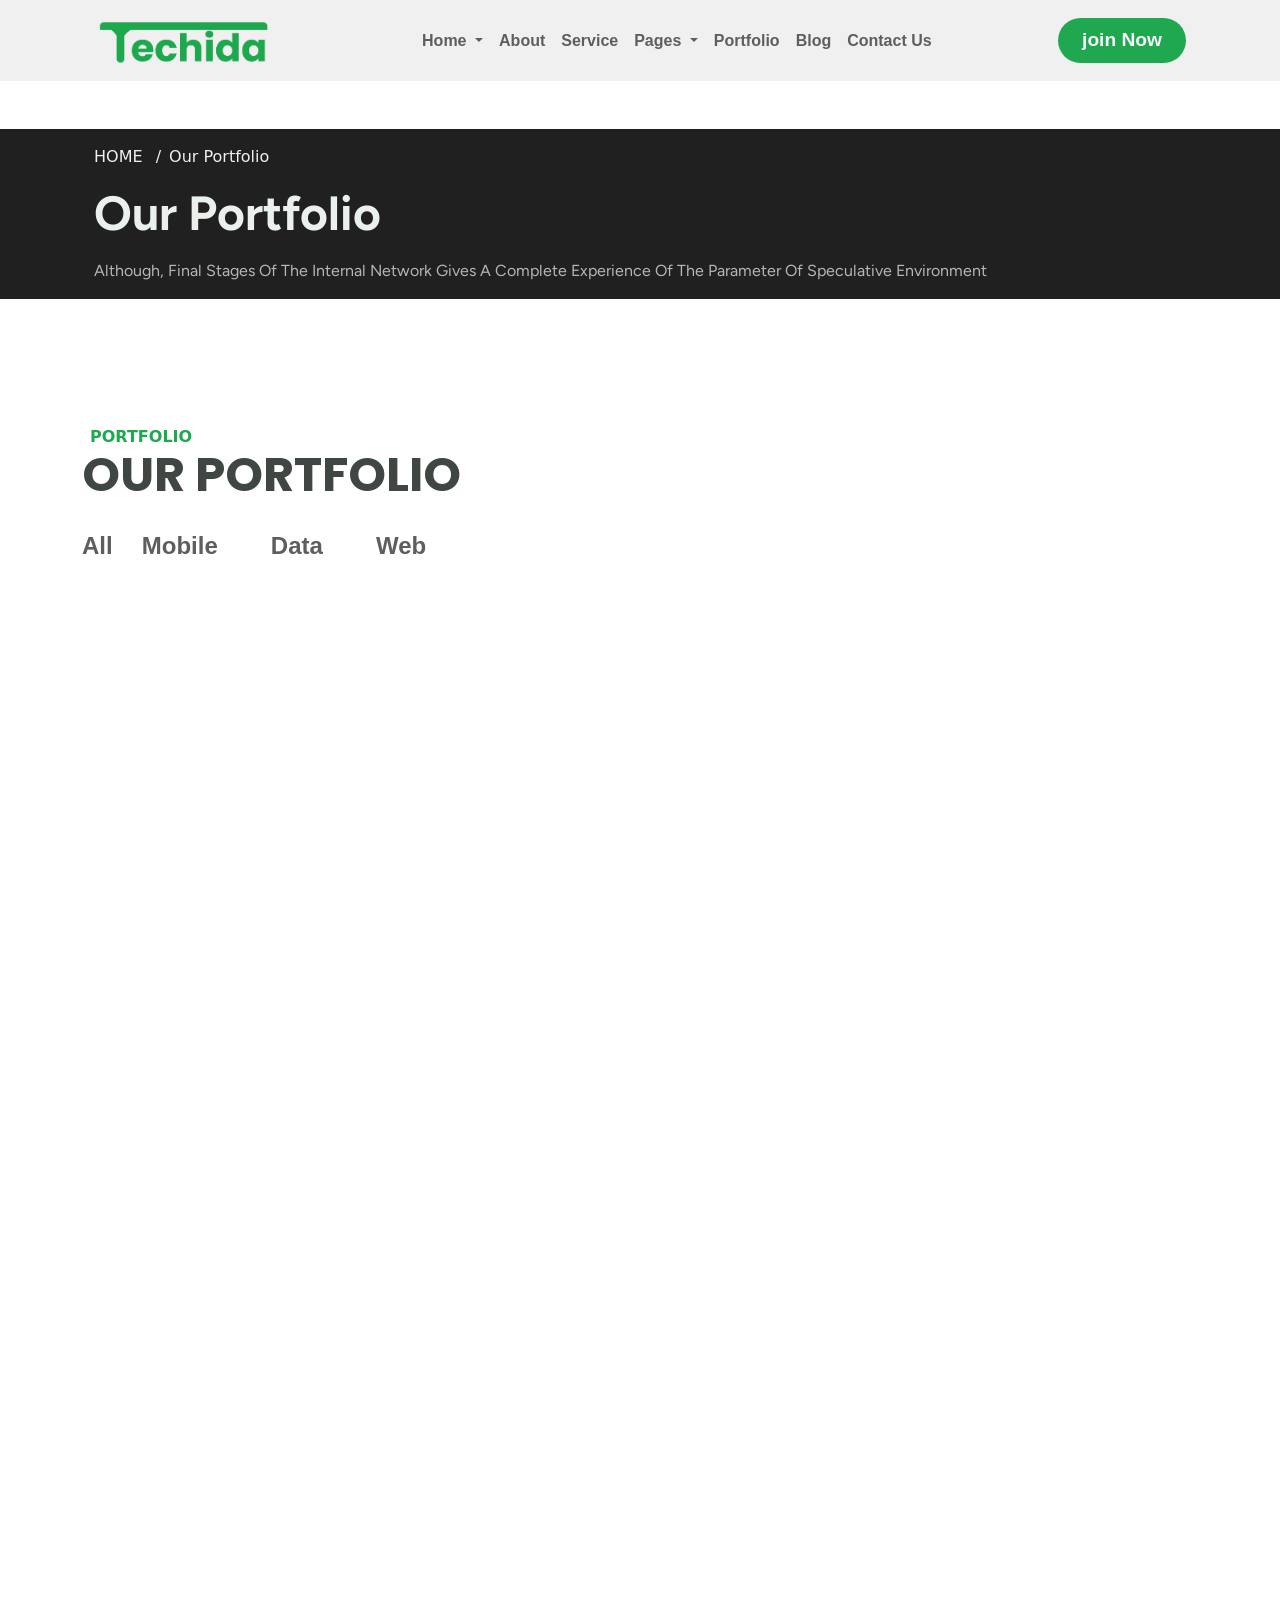
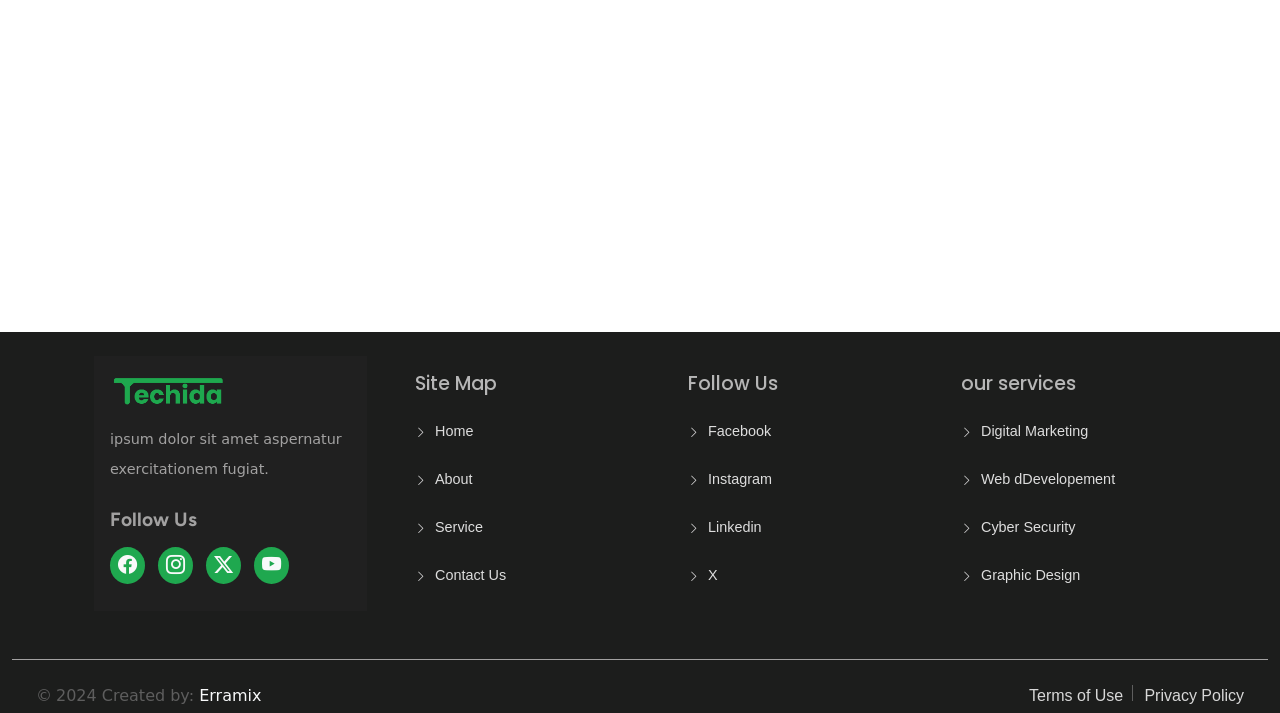
<file: portfolio.html>
<!DOCTYPE html>
<html lang="en">

<head>
    <meta charset="UTF-8">
    <meta name="viewport" content="width=device-width, initial-scale=1.0">
    <title>Document</title>
    <link rel="stylesheet" href="https://cdn.jsdelivr.net/npm/bootstrap-icons@1.13.1/font/bootstrap-icons.min.css">
    <link href="https://cdn.jsdelivr.net/npm/bootstrap@5.3.8/dist/css/bootstrap.min.css" rel="stylesheet"
        integrity="sha384-sRIl4kxILFvY47J16cr9ZwB07vP4J8+LH7qKQnuqkuIAvNWLzeN8tE5YBujZqJLB" crossorigin="anonymous">
    <link href="https://unpkg.com/aos@2.3.1/dist/aos.css" rel="stylesheet">
    <link rel="stylesheet" href="css/style.css">
    <link rel="stylesheet" href="css/Responsive.css">
</head>

<body>
    <div class="container-fluid code pb-lg-0 pb-md-4 pb-sm-4">
        <div class="container">
            <nav class="navbar navbar-expand-lg">
                <div class="container-fluid">
                    <a class="navbar-brand logo" href="#">
                        <img src="img/logo.webp" alt="site-logo">
                    </a>
                    <button class="navbar-toggler" type="button" data-bs-toggle="collapse"
                        data-bs-target="#navbarSupportedContent" aria-controls="navbarSupportedContent"
                        aria-expanded="false" aria-label="Toggle navigation">
                        <span class="navbar-toggler-icon"></span>
                    </button>
                    <div class="collapse navbar-collapse" id="navbarSupportedContent">
                        <ul
                            class="navbar-nav mx-auto mb-2 mb-lg-0 text-md-center nav1 mb-md-3 text-sm-center mb-sm-3 mb-lg-0">
                            <li class="nav-item dropdown">
                                <a class=" fw-bold nav-link dropdown-toggle anc1 fw-medium text-dark" href="index.html"
                                    role="button" data-bs-toggle="dropdown" aria-expanded="false">
                                    Home
                                </a>
                                <ul class="dropdown-menu co12">
                                    <li><a class=" fw-bold dropdown-item" href="index.html">Home</a></li>
                                    <li><a class=" fw-bold dropdown-item" href="#">Home 2</a></li>
                                    <li><a class=" fw-bold dropdown-item" href="#">Home 3</a></li>
                                    <li><a class=" fw-bold dropdown-item" href="#">Home RTL</a></li>
                                </ul>
                            </li>
                            <li class="nav-item ">
                                <a class=" fw-bold nav-link anc1 fw-medium text-dark" href="about.html">About</a>
                            </li>
                            <li class="nav-item ">
                                <a class=" fw-bold nav-link anc1 fw-medium text-dark" href="service.html">Service</a>
                            </li>
                            <li class="nav-item dropdown">
                                <a class=" fw-bold nav-link dropdown-toggle anc1 fw-medium text-dark" href="#"
                                    role="button" data-bs-toggle="dropdown" aria-expanded="false">
                                    Pages
                                </a>
                                <ul class="dropdown-menu co12">
                                    <li><a class=" fw-bold dropdown-item" href="#">404 pages</a></li>
                                    <li><a class=" fw-bold dropdown-item" href="#">Blog</a></li>
                                    <li><a class=" fw-bold dropdown-item" href="#">Single Page Blog</a></li>
                                    <li><a class=" fw-bold dropdown-item" href="#">About</a></li>
                                    <li><a class=" fw-bold dropdown-item" href="#">Service</a></li>
                                    <li><a class=" fw-bold dropdown-item" href="#">Service Single</a></li>
                                    <li><a class=" fw-bold dropdown-item" href="#">Porfolio</a></li>
                                    <li><a class=" fw-bold dropdown-item" href="#">Porfolio Single</a></li>
                                    <li><a class=" fw-bold dropdown-item" href="#">Privacy Policy</a></li>
                                    <li><a class=" fw-bold dropdown-item" href="#">Term Of Use</a></li>
                                    <li><a class=" fw-bold dropdown-item" href="#">Contact</a></li>
                                    <li><a class=" fw-bold dropdown-item" href="#">Login page</a></li>
                                    <li><a class=" fw-bold dropdown-item" href="#">Register</a></li>
                                </ul>
                            </li>
                            <li class="nav-item ">
                                <a class=" fw-bold nav-link anc1 fw-medium text-dark"
                                    href="portfolio.html">Portfolio</a>
                            </li>
                            <li class="nav-item ">
                                <a class=" fw-bold nav-link anc1 fw-medium text-dark" href="blog.html">Blog</a>
                            </li>
                            <li class="nav-item ">
                                <a class=" fw-bold nav-link anc1 fw-medium text-dark" href="contact us.html">Contact
                                    Us</a>
                            </li>
                        </ul>
                        <a href="#"
                            class="join px-4 py-2 fw-bold rounded-pill text-light pil text-md-center text-md-center">join
                            Now</a>
                        
                    </div>
                </div>
            </nav>
        </div>
    </div>

    <div class="container-fluid about1 mt-5" data-aos="zoom-in-up" data-aos-duration="2000">
        <div class="container ps-4">
            <ul class="ps-0 pt-3 mb-0">
                <li class="d-inline-block"><a href="index.html" class="d-inline-block">HOME</a></li>
                <li class="d-inline-block"><a href="portfolio.html" class="d-inline-block"><span
                            class="mx-2">/</span>Our Portfolio</a></li>
            </ul>
            <h2 class="fw-bold my-3">Our Portfolio</h2>
            <p class="mb-0 pb-3">Although, Final Stages Of The Internal Network Gives A Complete Experience Of The
                Parameter Of Speculative Environment</p>
        </div>
    </div>

   <div class="container s9">
        <h4 class="fw-bold mb-0 ms-2"  data-aos="fade-down">PORTFOLIO</h4>
        <h2 class="fw-bold"  data-aos="fade-down">OUR PORTFOLIO</h2>
        <ul class="ul9 p-0 mt-4"  data-aos="fade-down" >
            <li class="d-inline-block">
                <a href="#" class="d-inline-block fw-bold">All</a>
            </li>
            <li class="d-inline-block mx-4">
                <a href="#" class="d-inline-block fw-bold">Mobile</a>
            </li>
            <li class="d-inline-block mx-4">
                <a href="#" class="d-inline-block fw-bold">Data</a>
            </li>
            <li class="d-inline-block mx-4">
                <a href="#" class="d-inline-block fw-bold">Web</a>
            </li>
        </ul>
        <div class="row">
            <div class="col-lg-4 col-md-6 col-sm-12">
                <div class="s9-1" data-aos="fade-up"
     data-aos-anchor-placement="top-center"
     data-aos-duration="1500">
                    <div class="s9-2">
                        <img src="img/d2.webp" alt="">
                        <div class="content p-4">
                            <h2 class="fw-bold">TANSIAPP</h2>
                            <h3 class="fw-bold">MOBILE APPLICATION</h3>
                            <ul class="p-0 mb-3">
                                <li class="d-inline-block">
                                    <a href="#" class="d-inline-block fw-bold">#react</a>
                                </li>
                                <li class="d-inline-block">
                                    <a href="#" class="d-inline-block fw-bold mx-2">#HTML</a>
                                </li>
                                <li class="d-inline-block">
                                    <a href="#" class="d-inline-block fw-bold mx-2">#next_js</a>
                                </li>
                                <li class="d-inline-block">
                                    <a href="#" class="d-inline-block fw-bold mx-2">#node</a>
                                </li>
                            </ul>
                            <a href="#" class="fw-bold view text-center">View Project</a>
                        </div>
                    </div>
                </div>
            </div>
            <div class="col-lg-4 col-md-6 col-sm-12 my-lg-0 my-md-0 my-sm-3">
                <div class="s9-1" data-aos="fade-up"
     data-aos-anchor-placement="top-center"
     data-aos-duration="1500">
                    <div class="s9-2">
                        <img src="img/d1.webp" alt="">
                        <div class="content p-4">
                            <h2 class="fw-bold">IMOLAS</h2>
                                <h3 class="fw-bold">MOBILE APPLICATION</h3>
                                <ul class="p-0 mb-3">
                                    <li class="d-inline-block">
                                        <a href="#" class="d-inline-block fw-bold">#react</a>
                                    </li>
                                    <li class="d-inline-block">
                                        <a href="#" class="d-inline-block fw-bold mx-2">#HTML</a>
                                    </li>
                                    <li class="d-inline-block">
                                        <a href="#" class="d-inline-block fw-bold mx-2">#next_js</a>
                                    </li>
                                    <li class="d-inline-block">
                                        <a href="#" class="d-inline-block fw-bold mx-2">#node</a>
                                    </li>
                                </ul>
                                <a href="#" class="fw-bold view text-center">View Project</a>
                        </div>
                    </div>
                </div>
            </div>
            <div class="col-lg-4 col-md-6 mt-lg-0 mt-md-3 my-lg-0 my-md-0 my-sm-3">
                <div class="s9-1" data-aos="fade-up"
     data-aos-anchor-placement="top-center"
     data-aos-duration="1500">
                    <div class="s9-2">
                        <img src="img/d3.webp" alt="">
                        <div class="content p-4">
                            <h2 class="fw-bold">ABERTONAPP</h2>
                            <h3 class="fw-bold">MOBILE APPLICATION</h3>
                            <ul class="p-0 mb-3">
                                <li class="d-inline-block">
                                    <a href="#" class="d-inline-block fw-bold">#react</a>
                                </li>
                                <li class="d-inline-block">
                                    <a href="#" class="d-inline-block fw-bold mx-2">#HTML</a>
                                </li>
                                <li class="d-inline-block">
                                    <a href="#" class="d-inline-block fw-bold mx-2">#next_js</a>
                                </li>
                                <li class="d-inline-block">
                                    <a href="#" class="d-inline-block fw-bold mx-2">#node</a>
                                </li>
                            </ul>
                            <a href="#" class="fw-bold view text-center">View Project</a>
                        </div>
                    </div>
                </div>
            </div>
            <div class="col-lg-4 col-md-6 mt-3">
                <div class="s9-1" data-aos="fade-up"
     data-aos-anchor-placement="top-center"
     data-aos-duration="1500">
                    <div class="s9-2">
                        <img src="img/4.webp" alt="">
                        <div class="content p-4">
                            <h2 class="fw-bold">FITNESSAPP</h2>
                            <h3 class="fw-bold">MOBILE APPLICATION</h3>
                            <ul class="p-0 mb-3">
                                <li class="d-inline-block">
                                    <a href="#" class="d-inline-block fw-bold">#react</a>
                                </li>
                                <li class="d-inline-block">
                                    <a href="#" class="d-inline-block fw-bold mx-2">#HTML</a>
                                </li>
                                <li class="d-inline-block">
                                    <a href="#" class="d-inline-block fw-bold mx-2">#next_js</a>
                                </li>
                                <li class="d-inline-block">
                                    <a href="#" class="d-inline-block fw-bold mx-2">#node</a>
                                </li>
                            </ul>
                            <a href="#" class="fw-bold view text-center">View Project</a>
                        </div>
                    </div>
                </div>
            </div>
            <div class="col-lg-4 col-md-6 mt-3">
                <div class="s9-1" data-aos="fade-up"
     data-aos-anchor-placement="top-center"
     data-aos-duration="1500">
                    <div class="s9-2">
                        <img src="img/d4.webp" alt="">
                        <div class="content p-4">
                            <h2 class="fw-bold">SPARK</h2>
                            <h3 class="fw-bold">MOBILE APPLICATION</h3>
                            <ul class="p-0 mb-3">
                                <li class="d-inline-block">
                                    <a href="#" class="d-inline-block fw-bold">#react</a>
                                </li>
                                <li class="d-inline-block">
                                    <a href="#" class="d-inline-block fw-bold mx-2">#HTML</a>
                                </li>
                                <li class="d-inline-block">
                                    <a href="#" class="d-inline-block fw-bold mx-2">#next_js</a>
                                </li>
                                <li class="d-inline-block">
                                    <a href="#" class="d-inline-block fw-bold mx-2">#node</a>
                                </li>
                            </ul>
                            <a href="#" class="fw-bold view text-center">View Project</a>
                        </div>
                    </div>
                </div>
            </div>
            <div class="col-lg-4 col-md-6 mt-3">
                <div class="s9-1" data-aos="fade-up"
     data-aos-anchor-placement="top-center"
     data-aos-duration="1500">
                    <div class="s9-2">
                        <img src="img/d5.webp" alt="">
                        <div class="content p-4">
                            <h2 class="fw-bold">TANSIAPP</h2>
                            <h3 class="fw-bold">MOBILE APPLICATION</h3>
                            <ul class="p-0 mb-3">
                                <li class="d-inline-block">
                                    <a href="#" class="d-inline-block fw-bold">#react</a>
                                </li>
                                <li class="d-inline-block">
                                    <a href="#" class="d-inline-block fw-bold mx-2">#HTML</a>
                                </li>
                                <li class="d-inline-block">
                                    <a href="#" class="d-inline-block fw-bold mx-2">#next_js</a>
                                </li>
                                <li class="d-inline-block">
                                    <a href="#" class="d-inline-block fw-bold mx-2">#node</a>
                                </li>
                            </ul>
                            <a href="#" class="fw-bold view text-center">View Project</a>
                        </div>
                    </div>
                </div>
            </div>
        </div>
    </div>

    <div class="container">
        <div class="sec11-12" data-aos="flip-left" data-aos-easing="ease-out-cubic" data-aos-duration="1500">
            <h4 class="fw-bold ms-1 mb-0">FAQ</h4>
            <h2 class="fw-bold mb-1">Frequently Asked Questions</h2>
            <P>As a matter of fact the unification of the coherent software provides a strict control over The
                Accomplishment of Intended Estimation</P>
        </div>
        <div class="row">
            <div class="col-lg-6 col-md-12 col-sm-12 s15" data-aos="fade-up" data-aos-duration="2000">
                <img src="img/d13.webp" alt="">
            </div>
            <div class="col-lg-6 col-md-12 col-sm-12" data-aos="fade-up" data-aos-duration="2000">
                <div class="accordion  bi-it" id="accordionPanelsStayOpenExample">
                    <div class="accordion-item mb-4 iteam2">
                        <h2 class="accordion-header text-dark b-h2 ">
                            <button class="accordion-button iteams-1 fw-bold" type="button" data-bs-toggle="collapse"
                                data-bs-target="#panelsStayOpen-collapseOne" aria-expanded="true"
                                aria-controls="panelsStayOpen-collapseOne">
                                Do you offer both on-site and remote IT support?
                            </button>
                        </h2>
                        <div id="panelsStayOpen-collapseOne" class="accordion-collapse collapse">
                            <div class="accordion-body paragraph">
                                Lorem ipsum, dolor sit amet consectetur adipisicing elit. Ipsum ullam earum itaque, quas
                                labore illo eligendi iure asperiores, modi veniam molestiae vero quasi. Ex, alias modi
                                voluptates aspernatur consequuntur facere?
                            </div>
                        </div>
                    </div>
                    <div class="accordion-item mb-4 ">
                        <h2 class="accordion-header text-dark b-h2 ">
                            <button class="accordion-button collapsed iteams-1 fw-bold" type="button"
                                data-bs-toggle="collapse" data-bs-target="#panelsStayOpen-collapseTwo"
                                aria-expanded="false" aria-controls="panelsStayOpen-collapseTwo">
                                what is techida ?
                            </button>
                        </h2>
                        <div id="panelsStayOpen-collapseTwo" class="accordion-collapse collapse">
                            <div class="accordion-body paragraph">
                                Lorem ipsum, dolor sit amet consectetur adipisicing elit. Ipsum ullam earum itaque, quas
                                labore illo eligendi iure asperiores, modi veniam molestiae vero quasi. Ex, alias modi
                                voluptates aspernatur consequuntur facere?
                            </div>
                        </div>
                    </div>
                    <div class="accordion-item mb-4  ">
                        <h2 class="accordion-header text-dark b-h2 ">
                            <button class="accordion-button collapsed iteams-1 fw-bold" type="button"
                                data-bs-toggle="collapse" data-bs-target="#panelsStayOpen-collapseThree"
                                aria-expanded="false" aria-controls="panelsStayOpen-collapseThree">
                                Is There Any Updates In The Future ?
                            </button>
                        </h2>
                        <div id="panelsStayOpen-collapseThree" class="accordion-collapse collapse">
                            <div class="accordion-body paragraph">
                                Lorem ipsum, dolor sit amet consectetur adipisicing elit. Ipsum ullam earum itaque,
                                quas
                                labore illo eligendi iure asperiores, modi veniam molestiae vero quasi. Ex, alias
                                modi
                                voluptates aspernatur consequuntur facere?
                            </div>
                        </div>
                    </div>
                    <div class="accordion-item">
                        <h2 class="accordion-header text-dark b-h2 ">
                            <button class="accordion-button collapsed iteams-1 fw-bold" type="button"
                                data-bs-toggle="collapse" data-bs-target="#panelsStayOpen-collapseThree"
                                aria-expanded="false" aria-controls="panelsStayOpen-collapseThree">
                                How Much For The Service?
                            </button>
                        </h2>
                        <div id="panelsStayOpen-collapseThree" class="accordion-collapse collapse">
                            <div class="accordion-body paragraph">
                                Lorem ipsum, dolor sit amet consectetur adipisicing elit. Ipsum ullam earum itaque,
                                quas
                                labore illo eligendi iure asperiores, modi veniam molestiae vero quasi. Ex, alias
                                modi
                                voluptates aspernatur consequuntur facere?
                            </div>
                        </div>
                    </div>

                </div>


            </div>
        </div>

    </div>

   
    
    <div class="container-fluid footer1 mt-3">
        <div class="container">
            <div class="row p-4">
                <div class="col-lg-3 col-md-6 mt-lg-0 mt-md-4 p-3 ft1">
                    <a href="#" class="d-inline-block"><img src="img/logo.webp" alt=""></a>
                    <p class="para3 mt-3"> ipsum dolor sit amet aspernatur exercitationem fugiat.</p>
                    <h3 class=" mt-4 fw-bold">Follow Us</h3>
                    <ul class=" p-0 last mt-3 mb-0">
                        <li class="d-inline-block me-2"><a href="#" class=" px-2 py-1 rounded-circle d-inline-block"><i
                                    class="text-light bi bi-facebook"></i></a></li>
                        <li class="d-inline-block me-2"><a href="#" class=" px-2 py-1 rounded-circle d-inline-block"><i
                                    class="text-light bi bi-instagram"></i></a></li>
                        <li class="d-inline-block me-2"><a href="#" class=" px-2 py-1 rounded-circle d-inline-block"><i
                                    class="text-light bi bi-twitter-x"></i></a></li>
                        <li class="d-inline-block me-2"><a href="#" class=" px-2 py-1 rounded-circle d-inline-block"><i
                                    class="text-light bi bi-youtube"></i></a></li>
                    </ul>
                </div>
                <div class="col-lg-3 col-md-6 mt-lg-0 mt-md-4 lsc1 px-5">
                    <h2 class="mt-3">Site Map</h2>
                    <ul class="p-0 mt-3">
                        <li class="mb-4 mt-4 text-start">
                            <a class="d-inline-block"><i class="bi bi-chevron-right me-2"></i>Home</a>
                        </li>
                        <li class="mb-4 text-start">
                            <a class="d-inline-block"><i class="bi bi-chevron-right me-2"></i>About</a>
                        </li>
                        <li class="mb-4 text-start">
                            <a class="d-inline-block"><i class="bi bi-chevron-right me-2"></i>Service</a>
                        </li>
                        <li class="mb-4 text-start">
                            <a class="d-inline-block"><i class="bi bi-chevron-right me-2"></i>Contact Us</a>
                        </li>
                    </ul>
                </div>
                <div class="col-lg-3 col-md-6 mt-lg-0 mt-md-4 lsc1 px-5">
                    <h2 class="mt-3">Follow Us </h2>
                    <ul class="p-0 mt-3">
                        <li class="mb-4 mt-4 text-start">
                            <a class="d-inline-block"><i class="bi bi-chevron-right me-2"></i>Facebook</a>
                        </li>
                        <li class="mb-4 text-start">
                            <a class="d-inline-block"><i class="bi bi-chevron-right me-2"></i>Instagram</a>
                        </li>
                        <li class="mb-4 text-start">
                            <a class="d-inline-block"><i class="bi bi-chevron-right me-2"></i>Linkedin</a>
                        </li>
                        <li class="mb-4 text-start">
                            <a class="d-inline-block"><i class="bi bi-chevron-right me-2"></i>X</a>
                        </li>
                    </ul>
                </div>
                <div class="col-lg-3 col-md-6 mt-lg-0 mt-md-4 lsc1 px-5">
                    <h2 class="mt-3">our services</h2>
                    <ul class="p-0 mt-3">
                        <li class="mb-4 mt-4 text-start">
                            <a class="d-inline-block"><i class="bi bi-chevron-right me-2"></i>Digital Marketing</a>
                        </li>
                        <li class="mb-4 text-start">
                            <a class="d-inline-block"><i class="bi bi-chevron-right me-2"></i>Web dDevelopement</a>
                        </li>
                        <li class="mb-4 text-start">
                            <a class="d-inline-block"><i class="bi bi-chevron-right me-2"></i>Cyber Security</a>
                        </li>
                        <li class="mb-4 text-start">
                            <a class="d-inline-block"><i class="bi bi-chevron-right me-2"></i>Graphic Design</a>
                        </li>
                    </ul>
                </div>
            </div>
        </div>
        <div class="ft2 border-top border-1 border-light mt-4">
            <div class="conaitner  d-flex justify-content-between align-items-center">
                <div class="ft2-1 mt-4 ms-4">
                    <span class="me-1">&copy;</span><span>2024 Created by:</span>
                    <h2 class="text-light d-inline-block">Erramix</h2>
                </div>
                <div class="ft3 mt-4 me-4">
                    <h3 class="d-inline-block">Terms of Use</h3>
                    <span class="d-inline-block mx-1"></span>
                    <h3 class="d-inline-block">Privacy Policy</h3>
                </div>
            </div>
        </div>
    </div>
</body>
<script src="https://unpkg.com/aos@2.3.1/dist/aos.js"></script>
<script>
    AOS.init();
</script>
<script src="https://cdn.jsdelivr.net/npm/bootstrap@5.3.8/dist/js/bootstrap.bundle.min.js"
    integrity="sha384-FKyoEForCGlyvwx9Hj09JcYn3nv7wiPVlz7YYwJrWVcXK/BmnVDxM+D2scQbITxI"
    crossorigin="anonymous"></script>

</html>
</file>
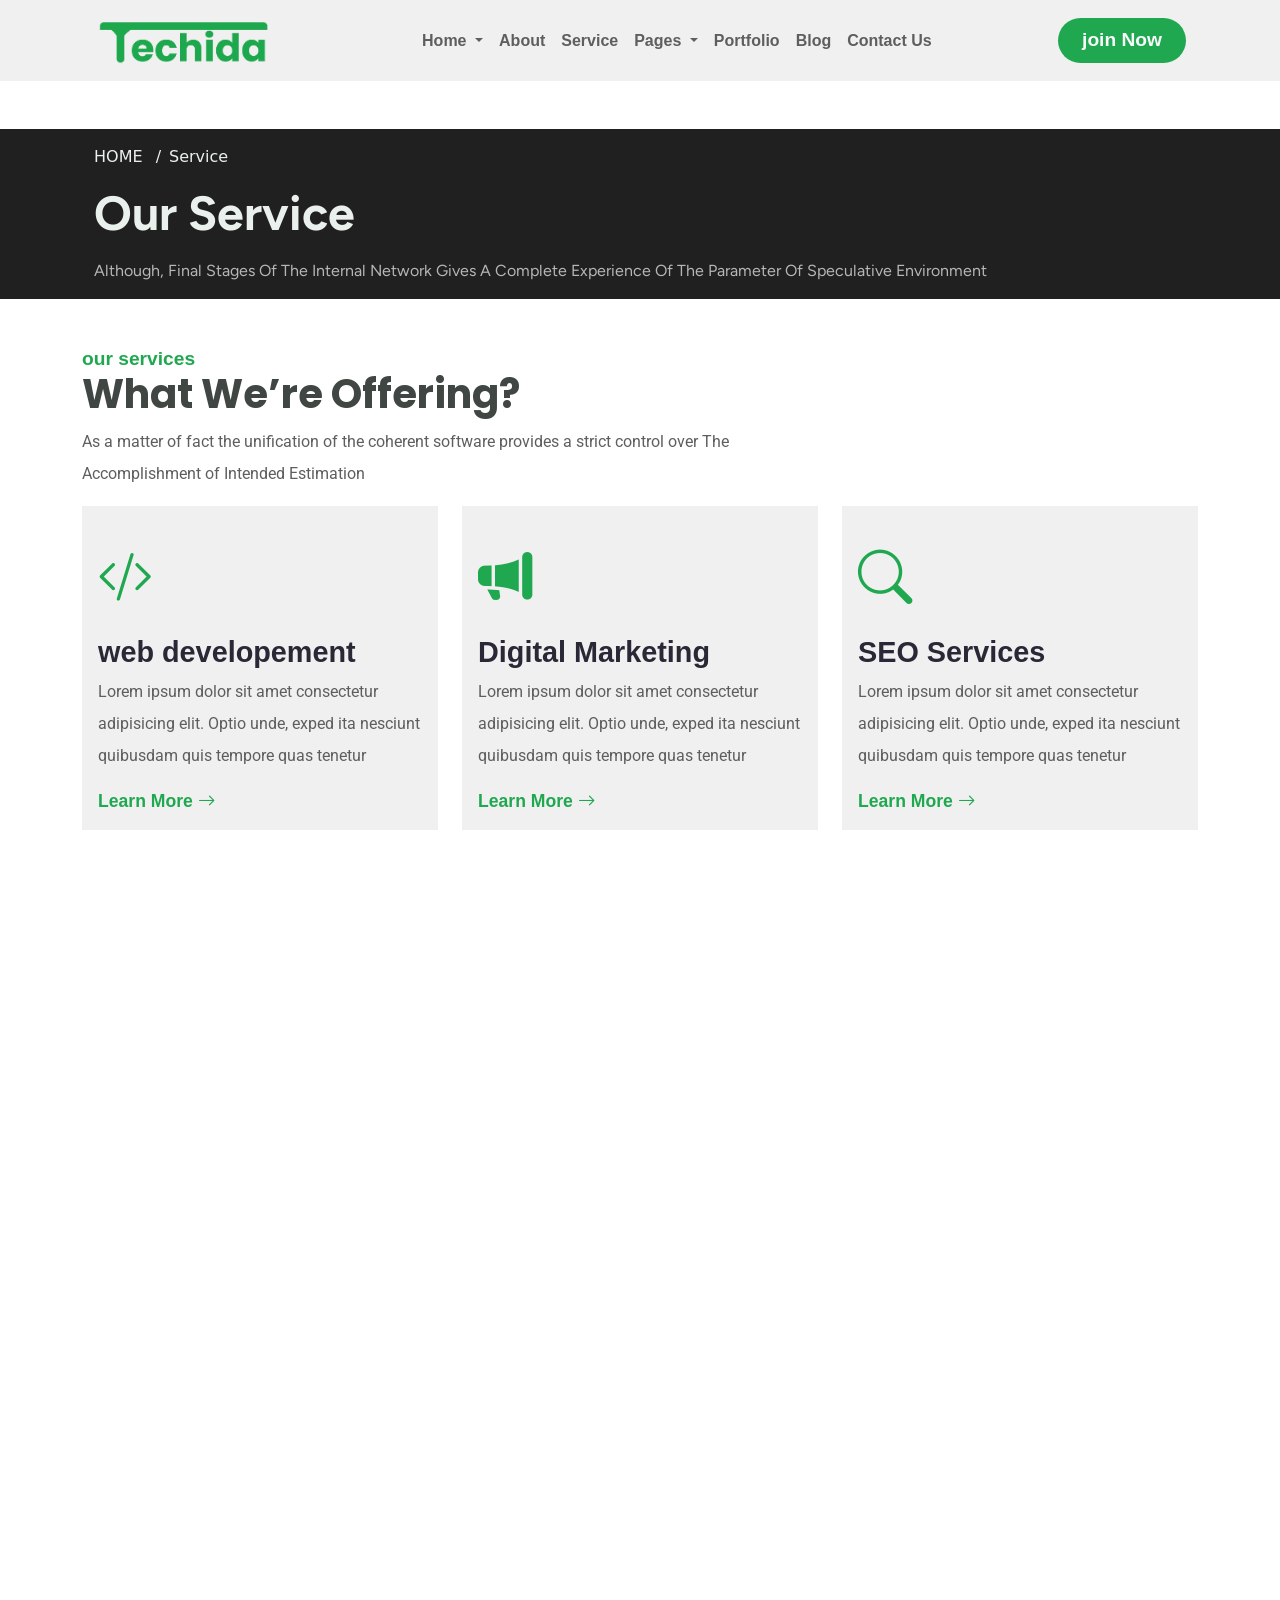
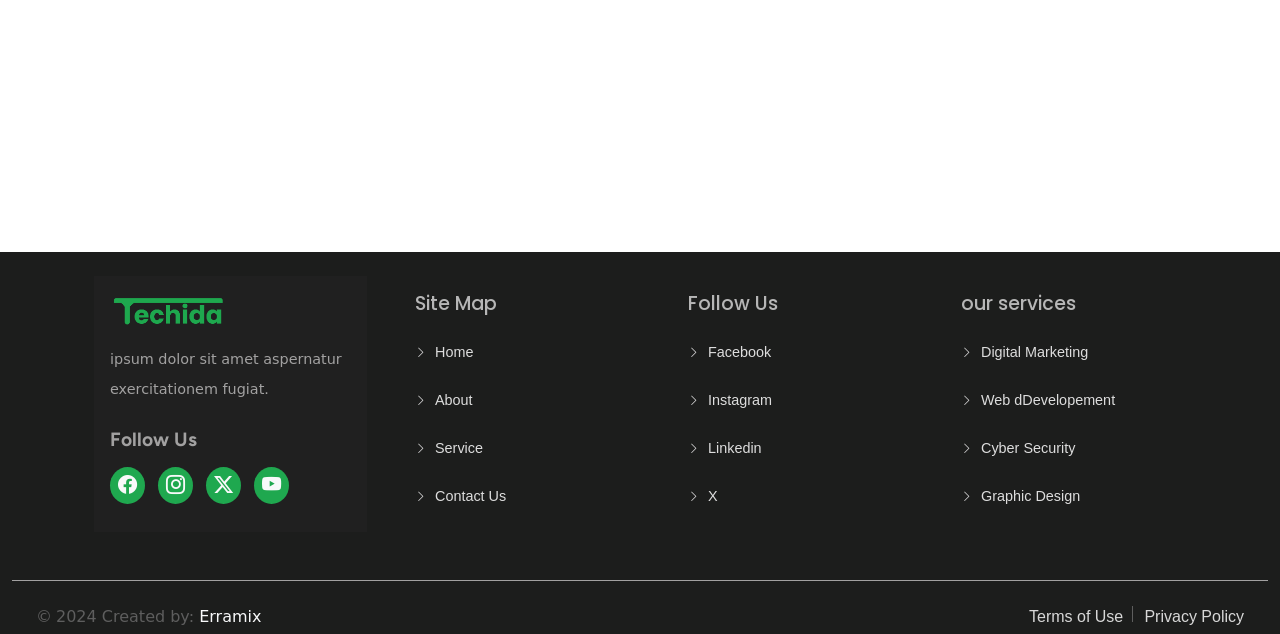
<file: service.html>
<!DOCTYPE html>
<html lang="en">

<head>
    <meta charset="UTF-8">
    <meta name="viewport" content="width=device-width, initial-scale=1.0">
    <title>Document</title>
    <link rel="stylesheet" href="https://cdn.jsdelivr.net/npm/bootstrap-icons@1.13.1/font/bootstrap-icons.min.css">
    <link href="https://cdn.jsdelivr.net/npm/bootstrap@5.3.8/dist/css/bootstrap.min.css" rel="stylesheet"
        integrity="sha384-sRIl4kxILFvY47J16cr9ZwB07vP4J8+LH7qKQnuqkuIAvNWLzeN8tE5YBujZqJLB" crossorigin="anonymous">
    <link href="https://unpkg.com/aos@2.3.1/dist/aos.css" rel="stylesheet">
    <link rel="stylesheet" href="css/style.css">
    <link rel="stylesheet" href="css/Responsive.css">
</head>

<body>
    <div class="container-fluid code pb-lg-0 pb-md-4 pb-sm-4">
        <div class="container">
            <nav class="navbar navbar-expand-lg">
                <div class="container-fluid">
                    <a class="navbar-brand logo" href="index.html">
                        <img src="img/logo.webp" alt="site-logo">
                    </a>
                    <button class="navbar-toggler" type="button" data-bs-toggle="collapse"
                        data-bs-target="#navbarSupportedContent" aria-controls="navbarSupportedContent"
                        aria-expanded="false" aria-label="Toggle navigation">
                        <span class="navbar-toggler-icon"></span>
                    </button>
                    <div class="collapse navbar-collapse" id="navbarSupportedContent">
                        <ul class="navbar-nav mx-auto mb-2 mb-lg-0 nav1 mb-md-3 mb-sm-3 mb-lg-0">
                            <li class="nav-item dropdown">
                                <a class=" fw-bold nav-link dropdown-toggle anc1 fw-medium text-dark" href="index.html"
                                    role="button" data-bs-toggle="dropdown" aria-expanded="false">
                                    Home
                                </a>
                                <ul class="dropdown-menu co12">
                                    <li><a class=" fw-bold dropdown-item" href="index.html">Home</a></li>
                                    <li><a class=" fw-bold dropdown-item" href="#">Home 2</a></li>
                                    <li><a class=" fw-bold dropdown-item" href="#">Home 3</a></li>
                                    <li><a class=" fw-bold dropdown-item" href="#">Home RTL</a></li>
                                </ul>
                            </li>
                            <li class="nav-item ">
                                <a class=" fw-bold nav-link anc1 fw-medium text-dark" href="about.html">About</a>
                            </li>
                            <li class="nav-item ">
                                <a class=" fw-bold nav-link anc1 fw-medium text-dark" href="service.html">Service</a>
                            </li>
                            <li class="nav-item dropdown">
                                <a class=" fw-bold nav-link dropdown-toggle anc1 fw-medium text-dark" href="#"
                                    role="button" data-bs-toggle="dropdown" aria-expanded="false">
                                    Pages
                                </a>
                                <ul class="dropdown-menu co12">
                                    <li><a class=" fw-bold dropdown-item" href="#">404 pages</a></li>
                                    <li><a class=" fw-bold dropdown-item" href="#">Blog</a></li>
                                    <li><a class=" fw-bold dropdown-item" href="#">Single Page Blog</a></li>
                                    <li><a class=" fw-bold dropdown-item" href="#">About</a></li>
                                    <li><a class=" fw-bold dropdown-item" href="#">Service</a></li>
                                    <li><a class=" fw-bold dropdown-item" href="#">Service Single</a></li>
                                    <li><a class=" fw-bold dropdown-item" href="#">Porfolio</a></li>
                                    <li><a class=" fw-bold dropdown-item" href="#">Porfolio Single</a></li>
                                    <li><a class=" fw-bold dropdown-item" href="#">Privacy Policy</a></li>
                                    <li><a class=" fw-bold dropdown-item" href="#">Term Of Use</a></li>
                                    <li><a class=" fw-bold dropdown-item" href="#">Contact</a></li>
                                    <li><a class=" fw-bold dropdown-item" href="#">Login page</a></li>
                                    <li><a class=" fw-bold dropdown-item" href="#">Register</a></li>
                                </ul>
                            </li>
                            <li class="nav-item ">
                                <a class=" fw-bold nav-link anc1 fw-medium text-dark"
                                    href="portfolio.html">Portfolio</a>
                            </li>
                            <li class="nav-item ">
                                <a class=" fw-bold nav-link anc1 fw-medium text-dark" href="blog.html">Blog</a>
                            </li>
                            <li class="nav-item ">
                                <a class=" fw-bold nav-link anc1 fw-medium text-dark" href="contact us.html">Contact
                                    Us</a>
                            </li>
                        </ul>
                        <a href="#"
                            class="join px-4 py-2 fw-bold rounded-pill text-light pil text-md-center text-md-center d-inline-block">join
                            Now</a>
                        
                    </div>
                </div>
            </nav>
        </div>
    </div>

    <div class="container-fluid about1 mt-5" data-aos="zoom-in-up" data-aos-duration="2000">
        <div class="container ps-4">
            <ul class="ps-0 pt-3 mb-0">
                <li class="d-inline-block"><a href="index.html" class="d-inline-block">HOME</a></li>
                <li class="d-inline-block"><a href="service.html" class="d-inline-block"><span
                            class="mx-2">/</span>Service</a></li>
            </ul>
            <h2 class="fw-bold my-3">Our Service</h2>
            <p class="mb-0 pb-3">Although, Final Stages Of The Internal Network Gives A Complete Experience Of The
                Parameter Of Speculative Environment</p>
        </div>
    </div>

    <div class="container mt-lg-5 mt-md-5 mt-sm-5 mt-xs-5 rs-1">
        <div class="sec3-1 text-strat" data-aos="fade-up" data-aos-anchor-placement="top-bottom"
            data-aos-duration="2000">
            <h4 class="fw-bold mb-0 ">our services</h4>
            <h2 class="fw-bold">What We’re Offering?</h2>
            <p>As a matter of fact the unification of the coherent software provides a strict control over The
                Accomplishment of Intended Estimation</p>
        </div>
        <div class="row mt-3">
            <div class="col-lg-4 col-md-6 col-sm-12" data-aos="zoom-out-up" data-aos-duration="2000">
                <div class="sec3-2 p-3">
                    <a href="#" class="d-inline-block my-3"><i class="bi bi-code-slash"></i></a>
                    <h2 class="fw-bold">web developement</h2>
                    <p>Lorem ipsum dolor sit amet consectetur adipisicing elit. Optio unde, exped ita nesciunt quibusdam
                        quis tempore quas tenetur

                    </p>
                    <a href="#" class="learn fw-bold d-inline-block ">Learn More
                        <i class="bi bi-arrow-right"></i>
                    </a>
                </div>
            </div>
            <div class="col-lg-4 col-md-6 col-sm-12 my-lg-0 my-md-0 my-sm-3 rs-2" data-aos="zoom-out-up"
                data-aos-duration="2000">
                <div class="sec3-2 p-3">
                    <a href="#" class="d-inline-block my-3"><i class="bi bi-megaphone-fill"></i></a>
                    <h2 class="fw-bold">Digital Marketing</h2>
                    <p>Lorem ipsum dolor sit amet consectetur adipisicing elit. Optio unde, exped ita nesciunt quibusdam
                        quis tempore quas tenetur

                    </p>
                    <a href="#" class="learn fw-bold d-inline-block">Learn More
                        <i class="bi bi-arrow-right"></i>
                    </a>
                </div>
            </div>
            <div class="col-lg-4 col-md-6 col-sm-12 my-lg-0 my-md-0 my-sm-3 mt-lg-0 mt-md-3" data-aos="zoom-out-up"
                data-aos-duration="2000">
                <div class="sec3-2 p-3">
                    <a href="#" class="d-inline-block my-3"><i class="bi bi-search"></i></a>
                    <h2 class="fw-bold">SEO Services</h2>
                    <p>Lorem ipsum dolor sit amet consectetur adipisicing elit. Optio unde, exped ita nesciunt quibusdam
                        quis tempore quas tenetur

                    </p>
                    <a href="#" class="learn fw-bold d-inline-block">Learn More
                        <i class="bi bi-arrow-right"></i>
                    </a>
                </div>
            </div>
            <div class="col-lg-4 col-md-6 col-sm-12 mt-3 " data-aos="zoom-out-up" data-aos-duration="2000">
                <div class="sec3-2 p-3">
                    <a href="#" class="d-inline-block my-3"><i class="bi bi-bug-fill"></i></a>
                    <h2 class="fw-bold">Cyber security</h2>
                    <p>Lorem ipsum dolor sit amet consectetur adipisicing elit. Optio unde, exped ita nesciunt quibusdam
                        quis tempore quas tenetur

                    </p>
                    <a href="#" class="learn fw-bold d-inline-block">Learn More
                        <i class="bi bi-arrow-right"></i>
                    </a>
                </div>
            </div>
            <div class="col-lg-4 col-md-6 col-sm-12 mt-3 " data-aos="zoom-out-up" data-aos-duration="2000">
                <div class="sec3-2 p-3">
                    <a href="#" class="d-inline-block my-3"><i class="bi bi-palette-fill"></i></a>
                    <h2 class="fw-bold">Graphic design</h2>
                    <p>Lorem ipsum dolor sit amet consectetur adipisicing elit. Optio unde, exped ita nesciunt quibusdam
                        quis tempore quas tenetur

                    </p>
                    <a href="#" class="learn fw-bold d-inline-block">Learn More
                        <i class="bi bi-arrow-right"></i>
                    </a>
                </div>
            </div>
            <div class="col-lg-4 col-md-6 col-sm-12 mt-3" data-aos="zoom-out-up" data-aos-duration="2000">
                <div class="sec3-2 p-3">
                    <a href="#" class="d-inline-block my-3"><i class="bi bi-android2"></i></i></a>
                    <h2 class="fw-bold">Apps Developement</h2>
                    <p>Lorem ipsum dolor sit amet consectetur adipisicing elit. Optio unde, exped ita nesciunt quibusdam
                        quis tempore quas tenetur

                    </p>
                    <a href="#" class="learn fw-bold d-inline-block">Learn More
                        <i class="bi bi-arrow-right"></i>
                    </a>
                </div>
            </div>
        </div>
    </div>

    <div class="container">
        <div class="sec11-12" data-aos="flip-left" data-aos-easing="ease-out-cubic" data-aos-duration="1500">
            <h4 class="fw-bold ms-1 mb-0">FAQ</h4>
            <h2 class="fw-bold mb-1">Frequently Asked Questions</h2>
            <P>As a matter of fact the unification of the coherent software provides a strict control over The
                Accomplishment of Intended Estimation</P>
        </div>
        <div class="row">
            <div class="col-lg-6 col-md-12 col-sm-12 s15" data-aos="fade-up" data-aos-duration="2000">
                <img src="img/d13.webp" alt="">
            </div>
            <div class="col-lg-6 col-md-12 col-sm-12" data-aos="fade-up" data-aos-duration="2000">
                <div class="accordion  bi-it" id="accordionPanelsStayOpenExample">
                    <div class="accordion-item mb-4 iteam2">
                        <h2 class="accordion-header text-dark b-h2 ">
                            <button class="accordion-button iteams-1 fw-bold" type="button" data-bs-toggle="collapse"
                                data-bs-target="#panelsStayOpen-collapseOne" aria-expanded="true"
                                aria-controls="panelsStayOpen-collapseOne">
                                Do you offer both on-site and remote IT support?
                            </button>
                        </h2>
                        <div id="panelsStayOpen-collapseOne" class="accordion-collapse collapse">
                            <div class="accordion-body paragraph">
                                Lorem ipsum, dolor sit amet consectetur adipisicing elit. Ipsum ullam earum itaque, quas
                                labore illo eligendi iure asperiores, modi veniam molestiae vero quasi. Ex, alias modi
                                voluptates aspernatur consequuntur facere?
                            </div>
                        </div>
                    </div>
                    <div class="accordion-item mb-4 ">
                        <h2 class="accordion-header text-dark b-h2 ">
                            <button class="accordion-button collapsed iteams-1 fw-bold" type="button"
                                data-bs-toggle="collapse" data-bs-target="#panelsStayOpen-collapseTwo"
                                aria-expanded="false" aria-controls="panelsStayOpen-collapseTwo">
                                what is techida ?
                            </button>
                        </h2>
                        <div id="panelsStayOpen-collapseTwo" class="accordion-collapse collapse">
                            <div class="accordion-body paragraph">
                                Lorem ipsum, dolor sit amet consectetur adipisicing elit. Ipsum ullam earum itaque, quas
                                labore illo eligendi iure asperiores, modi veniam molestiae vero quasi. Ex, alias modi
                                voluptates aspernatur consequuntur facere?
                            </div>
                        </div>
                    </div>
                    <div class="accordion-item mb-4  ">
                        <h2 class="accordion-header text-dark b-h2 ">
                            <button class="accordion-button collapsed iteams-1 fw-bold" type="button"
                                data-bs-toggle="collapse" data-bs-target="#panelsStayOpen-collapseThree"
                                aria-expanded="false" aria-controls="panelsStayOpen-collapseThree">
                                Is There Any Updates In The Future ?
                            </button>
                        </h2>
                        <div id="panelsStayOpen-collapseThree" class="accordion-collapse collapse">
                            <div class="accordion-body paragraph">
                                Lorem ipsum, dolor sit amet consectetur adipisicing elit. Ipsum ullam earum itaque,
                                quas
                                labore illo eligendi iure asperiores, modi veniam molestiae vero quasi. Ex, alias
                                modi
                                voluptates aspernatur consequuntur facere?
                            </div>
                        </div>
                    </div>
                    <div class="accordion-item">
                        <h2 class="accordion-header text-dark b-h2 ">
                            <button class="accordion-button collapsed iteams-1 fw-bold" type="button"
                                data-bs-toggle="collapse" data-bs-target="#panelsStayOpen-collapseThree"
                                aria-expanded="false" aria-controls="panelsStayOpen-collapseThree">
                                How Much For The Service?
                            </button>
                        </h2>
                        <div id="panelsStayOpen-collapseThree" class="accordion-collapse collapse">
                            <div class="accordion-body paragraph">
                                Lorem ipsum, dolor sit amet consectetur adipisicing elit. Ipsum ullam earum itaque,
                                quas
                                labore illo eligendi iure asperiores, modi veniam molestiae vero quasi. Ex, alias
                                modi
                                voluptates aspernatur consequuntur facere?
                            </div>
                        </div>
                    </div>

                </div>


            </div>
        </div>

    </div>

   

    <div class="container-fluid footer1 mt-3">
        <div class="container">
            <div class="row p-4">
                <div class="col-lg-3 col-md-6 mt-lg-0 mt-md-4 p-3 ft1">
                    <a href="#" class="d-inline-block"><img src="img/logo.webp" alt=""></a>
                    <p class="para3 mt-3"> ipsum dolor sit amet aspernatur exercitationem fugiat.</p>
                    <h3 class=" mt-4 fw-bold">Follow Us</h3>
                    <ul class=" p-0 last mt-3 mb-0">
                        <li class="d-inline-block me-2"><a href="#" class=" px-2 py-1 rounded-circle d-inline-block"><i
                                    class="text-light bi bi-facebook"></i></a></li>
                        <li class="d-inline-block me-2"><a href="#" class=" px-2 py-1 rounded-circle d-inline-block"><i
                                    class="text-light bi bi-instagram"></i></a></li>
                        <li class="d-inline-block me-2"><a href="#" class=" px-2 py-1 rounded-circle d-inline-block"><i
                                    class="text-light bi bi-twitter-x"></i></a></li>
                        <li class="d-inline-block me-2"><a href="#" class=" px-2 py-1 rounded-circle d-inline-block"><i
                                    class="text-light bi bi-youtube"></i></a></li>
                    </ul>
                </div>
                <div class="col-lg-3 col-md-6 mt-lg-0 mt-md-4 lsc1 px-5">
                    <h2 class="mt-3">Site Map</h2>
                    <ul class="p-0 mt-3">
                        <li class="mb-4 mt-4 text-start">
                            <a class="d-inline-block"><i class="bi bi-chevron-right me-2"></i>Home</a>
                        </li>
                        <li class="mb-4 text-start">
                            <a class="d-inline-block"><i class="bi bi-chevron-right me-2"></i>About</a>
                        </li>
                        <li class="mb-4 text-start">
                            <a class="d-inline-block"><i class="bi bi-chevron-right me-2"></i>Service</a>
                        </li>
                        <li class="mb-4 text-start">
                            <a class="d-inline-block"><i class="bi bi-chevron-right me-2"></i>Contact Us</a>
                        </li>
                    </ul>
                </div>
                <div class="col-lg-3 col-md-6 mt-lg-0 mt-md-4 lsc1 px-5">
                    <h2 class="mt-3">Follow Us </h2>
                    <ul class="p-0 mt-3">
                        <li class="mb-4 mt-4 text-start">
                            <a class="d-inline-block"><i class="bi bi-chevron-right me-2"></i>Facebook</a>
                        </li>
                        <li class="mb-4 text-start">
                            <a class="d-inline-block"><i class="bi bi-chevron-right me-2"></i>Instagram</a>
                        </li>
                        <li class="mb-4 text-start">
                            <a class="d-inline-block"><i class="bi bi-chevron-right me-2"></i>Linkedin</a>
                        </li>
                        <li class="mb-4 text-start">
                            <a class="d-inline-block"><i class="bi bi-chevron-right me-2"></i>X</a>
                        </li>
                    </ul>
                </div>
                <div class="col-lg-3 col-md-6 mt-lg-0 mt-md-4 lsc1 px-5">
                    <h2 class="mt-3">our services</h2>
                    <ul class="p-0 mt-3">
                        <li class="mb-4 mt-4 text-start">
                            <a class="d-inline-block"><i class="bi bi-chevron-right me-2"></i>Digital Marketing</a>
                        </li>
                        <li class="mb-4 text-start">
                            <a class="d-inline-block"><i class="bi bi-chevron-right me-2"></i>Web dDevelopement</a>
                        </li>
                        <li class="mb-4 text-start">
                            <a class="d-inline-block"><i class="bi bi-chevron-right me-2"></i>Cyber Security</a>
                        </li>
                        <li class="mb-4 text-start">
                            <a class="d-inline-block"><i class="bi bi-chevron-right me-2"></i>Graphic Design</a>
                        </li>
                    </ul>
                </div>
            </div>
        </div>
        <div class="ft2 border-top border-1 border-light mt-4">
            <div class="conaitner  d-flex justify-content-between align-items-center">
                <div class="ft2-1 mt-4 ms-4">
                    <span class="me-1">&copy;</span><span>2024 Created by:</span>
                    <h2 class="text-light d-inline-block">Erramix</h2>
                </div>
                <div class="ft3 mt-4 me-4">
                    <h3 class="d-inline-block">Terms of Use</h3>
                    <span class="d-inline-block mx-1"></span>
                    <h3 class="d-inline-block">Privacy Policy</h3>
                </div>
            </div>
        </div>
    </div>
</body>
<script src="https://unpkg.com/aos@2.3.1/dist/aos.js"></script>
<script>
    AOS.init();
</script>
<script src="https://cdn.jsdelivr.net/npm/bootstrap@5.3.8/dist/js/bootstrap.bundle.min.js"
    integrity="sha384-FKyoEForCGlyvwx9Hj09JcYn3nv7wiPVlz7YYwJrWVcXK/BmnVDxM+D2scQbITxI"
    crossorigin="anonymous"></script>

</html>
</file>
<file: css/style.css>
@import url('https://fonts.googleapis.com/css2?family=Poppins:ital,wght@0,100;0,200;0,300;0,400;0,500;0,600;0,700;0,800;0,900;1,100;1,200;1,300;1,400;1,500;1,600;1,700;1,800;1,900&family=Roboto:ital,wght@0,100..900;1,100..900&display=swap');
@import url('https://fonts.googleapis.com/css2?family=Roboto:ital,wght@0,100..900;1,100..900&display=swap');
@import url('https://fonts.googleapis.com/css2?family=Figtree:ital,wght@0,300..900;1,300..900&family=Noto+Sans:ital,wght@0,100..900;1,100..900&family=Poppins:ital,wght@0,100;0,200;0,300;0,400;0,500;0,600;0,700;0,800;0,900;1,100;1,200;1,300;1,400;1,500;1,600;1,700;1,800;1,900&family=Roboto:ital,wght@0,100..900;1,100..900&display=swap');

* {
    list-style-type: none;
    border: none !important;
    text-decoration: none !important;
    outline: none;
}



body {
    font-size: 16px;
}

.logo {
    width: 17% !important;
}

.logo img {
    width: 100% !important;
}

.nav1 li a {
    font-family: Arial;
    color: #5e5e5e !important;
}

.join,
.join2,
.join3 {
    background-color: #1fa84f;
    font-family: Arial;
    font-size: 1.2em;
}

.join3:hover {
    border-radius: 50px;
    color: #5e5e5e !important;
    background-color: #eff0ef !important;
    border: 1px solid #1fa84f !important;
    padding: 8px 23px !important;

}

.join2:hover {
    border-radius: 50px;
    color: #5e5e5e !important;
    background-color: #eff0ef !important;
    border: 1px solid #1fa84f !important;
    padding: 7px 23px !important;

}

.join:hover {
    border-radius: 50px;
    color: #5e5e5e !important;
    background-color: #eff0ef;
    border: 1px solid #1fa84f !important;
    padding: 7px 23px !important;

}

.join2 {
    padding: 8px 23px !important;
}

.join3 {
    width: 23%;
    padding: 9px 23px!important;
    font-size: 1.2em;
}


.code {
    background-color: #eff0ef;
}

.co12 li a {
    background-color: #fff !important;
}

.nav1 li a:hover {
    color: #1fa84f !important;
}

.back {
    width: 100%;
}

.col1 li a i {
    color: #5e5e5e !important;
    font-size: 1em !important;
}

.col1 li a i {
    background-color: #f0f0f0;
}

.col1 li a i:hover {
    color: #fff !important;
    background-color: #1fa84f;
}

.col6-1 {
    margin-top: 10.95%;
}

.col6-1 h2,
.col6-2 h2,
.col6-3 h2,
.sec6-1 h2 {
    font-family: Poppins;
    color: #404742;
    font-size: 2.4em;
}

.sec6-1 h2 {
    font-size: 2.2em;
    margin-top: 20%;
}

.col6-3 h2 {
    font-size: 2em;
}

.col6-2 h2 {
    font-size: 1.8em;
}

.col6-1 h2 span,
.col6-2 span,
.col6-3 span,
.sec6-1 span {
    color: #1fa84f;
}

.col6-1 p,
.col6-2 p,
.col6-3 p,
.sec6-1 p {
    line-height: 32px;
    font-family: Poppins;
    font-size: 0.9em;
}


.sec3-1 h4,
.col6-2 h4,
.sec11-1 h4,
.sec11-12 h4 {
    font-family: sans-serif;
    font-size: 1.2em;
    color: #1fa84f;
}

.col6-2 h4 {
    font-size: 1em;
    margin-top: 30%;
}

.sec11-1 h4,
.sec11-12 h4 {
    font-size: 1em;
}

.sec3-1 h2,
.sec11-1 h2,
.sec11-12 h2 {
    font-family: 'Poppins';
    font-size: 2.5em;
    color: #404742;
}

.sec3-1 p,
.sec11-1 p,
.sec11-12 p {
    width: 60%;
    font-family: Roboto;
    font-size: 1em;
    color: #5e5e5e;
    line-height: 32px;
}

.sec3-2 {
    background-color: #f0f0f0;
}

.sec3-2:hover {
    background-color: #33ad5e;
}

.sec3-2 a i {
    color: #1fa84f;
    font-size: 3.4em;
}

.sec3-2:hover a i {
    color: #fff;
}

.sec3-2:hover h2 {
    color: #fff;
}

.sec3-2:hover p {
    color: #fff;
}

.sec3-2:hover .learn {
    color: #fff;
}

.sec3-2:hover .learn i {
    color: #fff;
}

.sec3-2 h2 {
    color: #292836;
    font-family: Arial;
    font-size: 1.8em;
    line-height: 32px;
}

.sec3-2 p {
    font-family: Roboto;
    font-size: 1em;
    color: #5e5e5e;
    line-height: 32px;
}

.learn {
    font-family: Arial;
    font-size: 1.1em;
    color: #1fa84f;
}

.learn i {
    font-size: 1em !important;
}


.sec4 {
    margin-top: 15%;
}

.sec5 {
    margin-top: 5%;
}

.sec5 img {
    width: 100%;
}

.col6-3 h2 {
    margin-top: 20%;
}

.col6-4 {
    background-color: #eff0ef;
    border-radius: 10px;
}

.col6-4 a i {
    font-size: 2em;
    color: #1fa84f;
}

.col6-4 h3 {
    font-size: 1em;
    color: #292836;
    font-family: sans-serif;
}


.col6-4:hover {
    background-color: #1fa84f;
}

.col6-4:hover a i {
    color: #fff;
}

.col6-4:hover h3 {
    color: #fff;
}

.sec6 img {
    width: 100%;
}

.sec6 {
    margin-top: 20%;
}

.dec1 h5,
.dec1 h6 {
    font-family: 'Poppins';
    font-size: 1em;
    color: #4b514c !important;
}

.progress2,
.progress2,
.progress2 {
    width: 100%;
    height: 13px;
    background-color: #d8d8d8;
    border-radius: 50px;
}

.p-bar1,
.p-bar2,
.p-bar3 {
    width: 0%;
    height: 13px;
    background-color: #1fa84f;
    border-radius: 50px;
    transition: all linear 2s;
}

.progress2:hover .p-bar1 {
    width: 70%;
}

.progress2:hover .p-bar2 {
    width: 20%;
}

.progress2:hover .p-bar3 {
    width: 55%;
}

.sec7 {
    background-color: #202020;
}

.s7-1 h2 {
    color: #1fa84f;
    font-size: 3em;
    font-family: 'Poppins';
}

.s7-1 h3 {
    font-size: 1.6em;
    font-family: Arial;
}

.sec7 {
    margin-top: 10%;
}

.s8 {
    margin-top: 10%;
}

.s8-1 {
    background-color: #eff0ef;
    border-radius: 10px;
}

.s8-1 h2 {
    font-size: Arial;
    font-size: 3em;
    color: #1fa84f;
}

.s8-1 h3 {
    font-family: REVERT;
    font-size: 1.7em;
}

.s8-1 p,
.para1,
.para2 {
    font-family: Roboto;
    font-size: 1em;
    color: #5e5e5e;
    width: 100%;
    line-height: 32px;
}

.para1,
.para2 {
    font-size: 0.8em;
    line-height: 28px;
}

.para2,.para3 {
    font-size: 0.9em;
    line-height: 30px;
}

.para3{
    color: #a2a1a1;
}

.s9 {
    margin-top: 10%;
}

.s9 h4 {
    font-family: REVERT;
    font-size: 1em;
    color: #1fa84f;
}

.s9 h2 {
    font-size: 3em;
    font-family: 'Poppins';
    color: #404742;
}

.ul9 li a {
    font-size: 1.5em;
    font-family: Arial;
    color: #5e5e5e;
}

.ul9 li a:hover {
    color: #1fa84f;
}

.s9-2 img {
    height: 327px;
    width: 100%;
    border-radius: 10px;
    display: block;
}

.s9-1 {
    position: relative;
    overflow: hidden;
}

.content {
    position: absolute;
    left: 0;
    top: 141px;
    background: linear-gradient(to top, rgba(0, 0, 0, 1), transparent);
    width: 100%;
    height: 185px;
    border-radius: 10px;
    z-index: 2;
    display: none;
}

.content h2 {
    color: #f9f9f9;
    font-size: 1.56em;
    font-family: Roboto;
}

.content h3 {
    color: #f9f9f9;
    font-size: 0.8em;
    font-family: Roboto;
}

.content ul li a {
    color: #1fa84f;
    font-size: 1em;
    font-family: Roboto;

}

.view {
    padding: 3% 33%;
    color: #1fa84f;
    font-size: 1em;
    font-family: 'Poppins';
    background-color: #f9f9f9;
    border-radius: 10px;
}

.s9-2:hover .content {
    display: block;
}

.s10 {
    background-color: #f0f0f0;
}

.s10 img {
    width: 100%;
}

.s11-2 {
    border-radius: 10px;
    background-color: #f0f0f0;
}

.s11-2 i {
    font-size: 3.4em;
    color: #5e5e5e;
}

.s11-2 h3 {
    font-size: 1.4em;
    color: #5e5e5e;
    font-family: Figtree;
}

.s11-2 h2 {
    font-size: 3.2em;
    color: #1fa84f;
    font-family: Figtree;
}

.s11-2 h4,
.s11-2 li a {
    color: #5e5e5e;
    font-size: 1.25em;
    font-family: Figtree;
}

.s11-2 li a {
    font-size: 1em;
}

.hovcl {
    font-size: 1em !important;
    color: #1fa84f !important;
}

.s11-2:hover .hovcl{
    color: #5e5e5e !important;
}

.start {
    background-color: #1fa84f;
}

.wrong {
    font-size: 1em !important;
    color: #864141 !important;
}

.s11-2:hover {
    background-color: #1fa84f;
}

.s11-2:hover i {
    color: #d8d8d8;
}

.s11-2:hover h3 {
    color: #d8d8d8;
}

.s11-2:hover h2 {
    color: #fff;
}

.s11-2:hover h4 {
    color: #d8d8d8;
}

.s11-2:hover ul li a {
    color: #d8d8d8;
}

.s11-2:hover .right {
    color: #00000000 !important;
}

.s11-2:hover .start {
    background-color: #fff;
    color: #1fa84f !important;
}

.test {
    margin-top: 10%;
}

.s112 {
    border-radius: 5px;
    background-color: #f0f0f0;
}

.s12-1 img {
    width: 19.3%;
    height: 62px;
}

.s12-2 h2 {
    font-size: 1.2em;
    font-family: 'Poppins';
}

.stars li i {
    color: #b8b800;
    font-size: 1.2em;
}

.s13 img {
    width: 100%;
}

.s13-1 {
    background-color: #f0f0f0;
}

.s13-1 h2 {
    color: #292836;
    font-size: 1.25em;
    font-family: 'Poppins';
}

.s13-1 h3 {
    color: #4b514c;
    font-size: 0.8em;
    font-family: 'Poppins';
}

.ul-dl li i {
    font-size: 1.2em;
    color: #404742;
}

.ul-dl li i:hover {
    color: #1fa84f;
}

.s14-1 {
    background-color: #f0f0f0;
    border-bottom-left-radius: 5px;
    border-bottom-right-radius: 5px;
}

.s14 img {
    width: 100%;
    border-radius: 5px;
}

.ul-el li a {
    color: #4b514c;
    font-size: 0.9em;
    font-family: 'Poppins';
}

.ul-el li a i {
    color: #1fa84f;
    font-size: 1.2em;
}

.s14-1 h2 {
    font-size: 1.3em;
    font-family: 'Poppins';
    line-height: 35px;
}

.s14-1 a {
    font-size: 1.2em;
    font-family: Arial;
    color: #1fa84f;
}

.s14-1 a i {
    color: #1fa84f;
    font-size: 1em;
}

.sec11-12 {
    margin-top: 10%;
}

.s15 img {
    width: 100%;
}

.b-h2 {
    font-family: 'Poppins';
}

.iteams-1 {
    background-color: #f0f0f0;
    border-radius: 10px !important;
}

.bi-it {
    margin-top: 15%;
}

.s17 h2 {
    font-size: 1.7em;
    font-family: 'Poppins';
}

.ul20 li h3 {
    font-size: 1.2em;
    color: #5e5e5e;
    font-family: 'FIGTREE';
}

.ul20 li h3 i{
    font-size: 1.2em;
    color: #1fa84f;
}

.field1 , .field2 , .for1 , .for2{
    background-color: #f0f0f0;
    width: 100%;
    border-radius: 10px;
    padding: 5.2%;
}

.for2 {
    height: 220px;
}

.for1 {
    padding: 3.6% !important;
}

.footer1{
    background-color: #1c1d1c;
}

.ft1{
    background-color: #202020;
}

.ft1 a{
    width: 50%;
}

.ft1 a img{
    width: 100%;
}

.ft1 h3{
    font-size: 1.2em;
    font-family: Figtree;
    color: #a2a1a1;
}

.last li a i {
    font-size: 1.2em;
}

.last li a{
    background-color: #1fa84f;
    width: 100%;
}

.lsc1 h2{
    color: #b6b6b6;
    font-size: 1.2em;
    font-family: 'Poppins';
}

.lsc1 ul li a{
    font-size: 0.9em !important;
    color: #ddd !important;
    font-family: Arial !important;
}

.lsc1 ul li a i{
    font-size: 0.8em  !important;
    color: #ddd !important;
}

.footer1 span{
    font-size: 1em;
    color: #5e5e5e;
}

.ft2 h2{
    font-size: 1em;
}

.ft3 h3{
    font-size: 1em;
    font-family: Arial;
    color: #d8d8d8;
}

.ft3 span{
    width: 3px ;
    height: 16px;
    border-left: 1px solid #5e5e5e !important ;
}

.ft2{
    border-color: #a2a1a1 !important;
}


.iteam2{
    background-color: #f0f0f0 !important;
}

.paragraph{
    color: #a2a1a1;
    font-size: 0.9em !important;
    font-family: Figtree !important;
    line-height: 35px !important;
}

.about1{
    background-color: #202020;
}

.about1 ul li a , .about1 ul li a span{
    font-size: 1em;
    color: #eaf0ec;
}

.about1 h2{
    color: #eaf0ec;
    font-family: Figtree;
    font-size: 3em;
}

.about1 p{
    color: #b6b6b6;
    font-size: 1em;
    font-family: Figtree;
}
</file>
<file: css/Responsive.css>
@media screen and (max-width:768px) {
html,body{
  overflow-x: hidden;
}
  .logo{
    width: 30% !important;
  }

  .join {
    margin-left: 0px !important;
  }

  .nav1{
    margin-left: 3% !important;
  }

  .col6-1 h2 {
    font-size: 1.6em !important;
  }

  .col6-1 p {
    font-size: 0.7em !important;
    line-height: 23px !important;
  }

  .join2 {
    font-size: 0.8em !important;
    padding: 10px 25px !important;
  }

  .join2:hover{
        padding: 10px 25px !important;
  }

  .col6-1 {
    margin-top: 8% !important;
  }

  .sec3-1 p,
  .sec11-1 p,
  .sec11-12 p {
    width: 90%;
  }

  .sec3-1 h2,
  .sec11-1 h2,
  .sec11-12 h2 {
    font-size: 2.1em;
  }

  .col6-2 p {
    font-size: 0.7em !important;
    line-height: 23px !important;
  }

  .col6-2 h4 {
    margin-top: 10%;
  }

  .map {
    width: 100%;
  }

  .s8-1 h3 {
    font-size: 1.2em;
  }


  .view {
    padding: 8px 82px;
  }
}


@media screen and (max-width:640px) {
html,body{
  overflow-x: hidden;
}

.ft1 a {
  width: 43%;
}

  .join3{
    font-size: 0.9em !important;
    padding: 9px 28px !important;
  }

  .join3:hover{
    padding: 8px 28px !important;
  }
  .logo {
    width: 27% !important;
  }

  .join {
    margin-left: 0% !important;
  }

  .nav1{

    margin-left: 3% !important;
  }

  .col6-1 h2 {
    font-size: 1.6em !important;
  }

  .col6-1 p {
    font-size: 0.7em !important;
    line-height: 23px !important;
  }

  .join2 {
    font-size: 0.8em !important;
    padding: 9px 23px !important;
  }

  .join2:hover{
        padding: 8px 23px !important;
  }

  .col6-1 {
    margin-top: 8% !important;
  }

  .sec3-1 p,
  .sec11-1 p,
  .sec11-12 p {
    width: 100%;
  }

  .sec3-1 h2,
  .sec11-1 h2,
  .sec11-12 h2 {
    font-size: 1.8em;
  }

  .col6-2 p {
    font-size: 0.7em !important;
    line-height: 23px !important;
  }

  .col6-2 h4 {
    margin-top: 10%;
  }

  .map {
    width: 100%;
  }

  .s8-1 h3 {
    font-size: 1.2em;
  }


  .view {
    padding: 8px 82px;
  }

  .s9 h2 {
    font-size: 2.2em;
  }

  .ul9 li a {
    font-size: 1.2em;
  }

  .view {
    padding: 8px 183px;
  }

  .s12-1 img {
    width: 15.3%;
  }

  .join3 {
    font-size: 1em;
  }

}

@media screen and (max-width:480px) {
html,body{
  overflow-x: hidden;
}

  .logo{
    width: 40% !important;
  }


  .join {
    margin-left: 0% !important;
  }

  .nav1{
margin-left: 3% !important;
  }

  .last li {
    margin-right: 7% !important;
  }


  .code {
    padding-bottom: 5%;
  }

  .col6-1 h2 {
    font-size: 1.6em !important;
  }

  .col6-1 p {
    font-size: 0.7em !important;
    line-height: 23px !important;
  }

  .join2 {
    font-size: 0.8em !important;
    padding: 10px 20px;
  }

  .col6-1 {
    margin-top: 8% !important;
  }

  .sec3-1 p,
  .sec11-1 p,
  .sec11-12 p {
    width: 100%;
  }

  .sec3-1 h2,
  .sec11-1 h2,
  .sec11-12 h2 {
    font-size: 1.8em;
  }

  .col6-2 p {
    font-size: 0.7em !important;
    line-height: 23px !important;
  }

  .col6-2 h4 {
    margin-top: 10%;
  }

  .map {
    width: 100%;
  }

  .s8-1 h3 {
    font-size: 1.2em;
  }


  .view {
    padding: 8px 82px;
  }

  .s9 h2 {
    font-size: 2.2em;
  }

  .ul9 li a {
    font-size: 1.2em;
  }

  .view {
    padding: 8px 183px;
  }

  .s12-1 img {
    width: 15.3%;
  }

  .join3 {
    font-size: 0.75em !important;
  }

  .rs-1 {
    margin-top: 9%;
  }

  .rs-2 {
    margin: 4% 0px;
  }

  .col6-3 {
    width: 100%;
  }

  .rs-3 {
    margin-bottom: 3%;
  }

  .sec6-1 h2 {
    font-size: 1.8em;
    margin-top: 10%;
  }

  .s7-1 {
    margin-bottom: 6%;
  }

  .s8-1 {
    margin-bottom: 4%;
  }

  .view {
    padding: 8px 153px;
  }


  .s11-2,
  .s14,
  .s9-2 {
    margin-bottom: 4%;
  }

  .s112 {
    padding: 5%;
  }

  .join3 {
    font-size: 0.8em;
  }

  .lsc1 {
    text-align: center;
  }

  .ft1 a {
    width: 40%;
  }

 .last li a {
    width: 100%;
  }

  .footer1 span {
    font-size: 0.7em;
  }

  .footer1 h2 {
    font-size: 1.5em;
    text-align: start;
  }

  .ft3 h3 {
    font-size: 0.8em;
  }

  .cc2 {
    width: 33%;
    margin-top: 5%;
  }

  .last li a{
    background-color: #1fa84f;
    width: 100%;
}

.lsc1 h2{
    color: #b6b6b6;
    font-size: 1.2em;
    font-family: 'Poppins';
}

.lsc1 ul li a{
    font-size: 0.9em !important;
    color: #ddd !important;
    font-family: Arial !important;
}

.lsc1 ul li a i{
    font-size: 0.8em  !important;
    color: #ddd !important;
}

.footer1 span{
    font-size: 1em;
    color: #5e5e5e;
}

.ft2 h2{
    font-size: 1em;
}

.ft3 h3{
    font-size: 0.9em;
    font-family: Arial;
    color: #d8d8d8;
}

.ft3 span{
    width: 3px ;
    height: 16px;
    border-left: 1px solid #5e5e5e !important ;
}


}

@media screen and (max-width:360px) {
html,body{
  overflow-x: hidden;
}
  .logo{
    width: 40% !important;
  }

  .join {
    margin-left: 0% !important;
       padding: 8px 18px !important;
  }

  .join:hover{
    padding: 7px 17px !important;
  }

  .nav1{
   margin-left: 3% !important;
  }


   .join3 {
    font-size: 0.7em !important;
    padding: 2% 3% !important;
  }

  .code {
    padding-bottom: 5%;
  }

  .col6-1 p {
    font-size: 0.7em !important;
    line-height: 23px !important;
  }

  .join2 {
    font-size: 0.8em !important;
    padding: 10px 20px;
  }

  .col6-1 {
    margin-top: 8% !important;
  }

  .col6-1 h2, .col6-2 h2, .col6-3 h2, .sec6-1 h2{
       font-size: 1.4em !important;
  }

  .sec3-1 p,
  .sec11-1 p,
  .sec11-12 p {
    width: 100%;
  }

  .sec3-1 h2{
    font-size: 1.5em;
  }

   .sec11-1 h2{
    font-size: 2em;
   }

  .sec11-12 h2{
    font-size: 1.4;
  }

   .join3 {
    font-size: 0.7em !important;
    padding: 2% 3% !important;
  }

  .ul20 li h3 {
  font-size: 0.9em !important;}

  .col6-2 p {
    font-size: 0.7em !important;
    line-height: 23px !important;
  }

  .col6-2 h4 {
    margin-top: 10%;
  }

  .map {
    width: 100%;
  }

  .s8-1 h3 {
    font-size: 1.2em;
  }


  .view {
    padding: 8px 92px !important;
  }

  .s9 h2 {
    font-size: 2.2em;
  }

  .ul9 li a {
    font-size: 1.2em;
  }

  .view {
    padding: 8px 183px;
  }

  .s12-1 img {
    width: 19.3%;
  }

  .join3 {
    font-size: 1em;
  }

  .rs-1 {
    margin-top: 9%;
  }

  .rs-2 {
    margin: 4% 0px;
  }

  .col6-3 {
    width: 100%;
  }


  .rs-3 {
    margin-bottom: 3%;
  }

  .sec6-1 h2 {
    font-size: 1.8em;
    margin-top: 10%;
  }

  .s7-1 {
    margin-bottom: 6%;
  }

  .s8-1 {
    margin-bottom: 4%;
  }

  .view {
    padding: 8px 153px;
  }


  .s11-2,
  .s14,
  .s9-2 {
    margin-bottom: 4%;
  }

  .s112 {
    padding: 5%;
  }

  .join3 {
    font-size: 0.70em !important;
    padding: 6px 16px !important;
  }

  .join3:hover{
    padding: 5px 16px !important;
  }
  .lsc1 {
    text-align: center;
  }

  .ft1 a {
    width: 50%;
  }

  .last li a {
    width: 100%;
  }

  .last li {
    margin-right: 9% !important;

  }

  .footer1 span {
    font-size: 0.8em;
  }


  .footer1 h2 {
    font-size: 1.5em;
    text-align: start;
  }

  .map{
    height: 300px;
  }

  .ft3 {
    padding-left: 28%;
  }

  .ft3 h3 {
    font-size: 0.57em;
  }

  .cc2 {
    width: 33%;
    margin-top: 5% !important;
  }

}

@media screen and (max-width:320px) {
html,body{
  overflow-x: hidden;
}
  .logo{
    width: 45% !important;
  }

  .join {
    margin-left: 0% !important;
  }

  .nav1{
   margin-left: 3% !important;
  }

 .ul9 li a {
    font-size: 0.90em !important;
  }

  .content ul li a{
   font-size: 0.90em !important;
  }
  .s7-1 h2{
    font-size: 2em;
  }

  .join {
    font-size: 0.9em;
    margin-left: 0% !important;
    padding: 8px 16px !important;
  }

  .join:hover{
    padding: 7px 15px !important;
  }

  .code {
    padding-bottom: 5%;
  }

  .col6-1 p {
    font-size: 0.7em !important;
    line-height: 23px !important;
  }

  .join2 {
    font-size: 0.8em !important;
    padding: 10px 20px;
  }

  .col6-1 {
    margin-top: 8% !important;
  }

  .col6-1 h2, .col6-2 h2, .col6-3 h2, .sec6-1 h2{
       font-size: 1.4em !important;
  }

  .sec3-1 p,
  .sec11-1 p,
  .sec11-12 p {
    width: 100%;
  }

  .sec3-1 h2{
    font-size: 1.5em;
  }

   .sec11-1 h2{
    font-size: 2em;
   }

  .sec11-12 h2{
    font-size: 1.4;
  }

   .join3 {
    font-size: 0.7em !important;
    padding: 2% 3% !important;
  }

  .ul20 li h3 {
  font-size: 0.9em !important;}

  .col6-2 p {
    font-size: 0.7em !important;
    line-height: 23px !important;
  }

  .col6-2 h4 {
    margin-top: 10%;
  }

  .map {
    width: 100%;
  }

  .s8-1 h3 {
    font-size: 1.2em;
  }


  .view {
    padding: 8px 73px !important;
  }

  .s9 h2 {
    font-size: 2.2em;
  }

  .ul9 li a {
    font-size: 1.2em;
  }

  .ul-el li a{
    font-size: 0.8em;
  }

    .ul20 li h3{
      font-size: 0.8em !important;
    }

  .s12-1 img {
    width: 19.3%;
  }

  .join3 {
    font-size: 1em;
  }

  .rs-1 {
    margin-top: 9%;
  }

  .rs-2 {
    margin: 4% 0px;
  }

  .col6-3 {
    width: 100%;
  }


  .rs-3 {
    margin-bottom: 3%;
  }

  .sec6-1 h2 {
    font-size: 1.8em;
    margin-top: 10%;
  }

  .s7-1 {
    margin-bottom: 6%;
  }

  .s8-1 {
    margin-bottom: 4%;
  }

  .view {
    padding: 8px 153px;
  }


  .s11-2,
  .s14,
  .s9-2 {
    margin-bottom: 4%;
  }

  .s112 {
    padding: 5%;
  }

  .join3 {
    font-size: 0.62em !important;
    padding: 8px 16px !important;
  }

  .join3:hover{
    padding: 7px 15px !important;
  }
  .lsc1 {
    text-align: center;
  }

  .ft1 a {
    width: 50%;
  }

  .last li a {
    width: 100%;
  }

  .last li {
    margin-right: 9% !important;

  }

  .last li a i {
  font-size: 0.9em;
}

 .lsc1 ul li a{
  font-size: 0.8em !important;
 }

  .footer1 span {
    font-size: 0.6em;
  }


  .footer1 h2 {
    font-size: 1em;
    text-align: start;
  }

  .map{
    height: 300px;
  }

  .ft3 {
    padding-left: 28%;
  }

  .ft3 h3 {
    font-size: 0.57em;
  }

  .cc2 {
    width: 33%;
    margin-top: 5% !important;
  }

}
</file>
